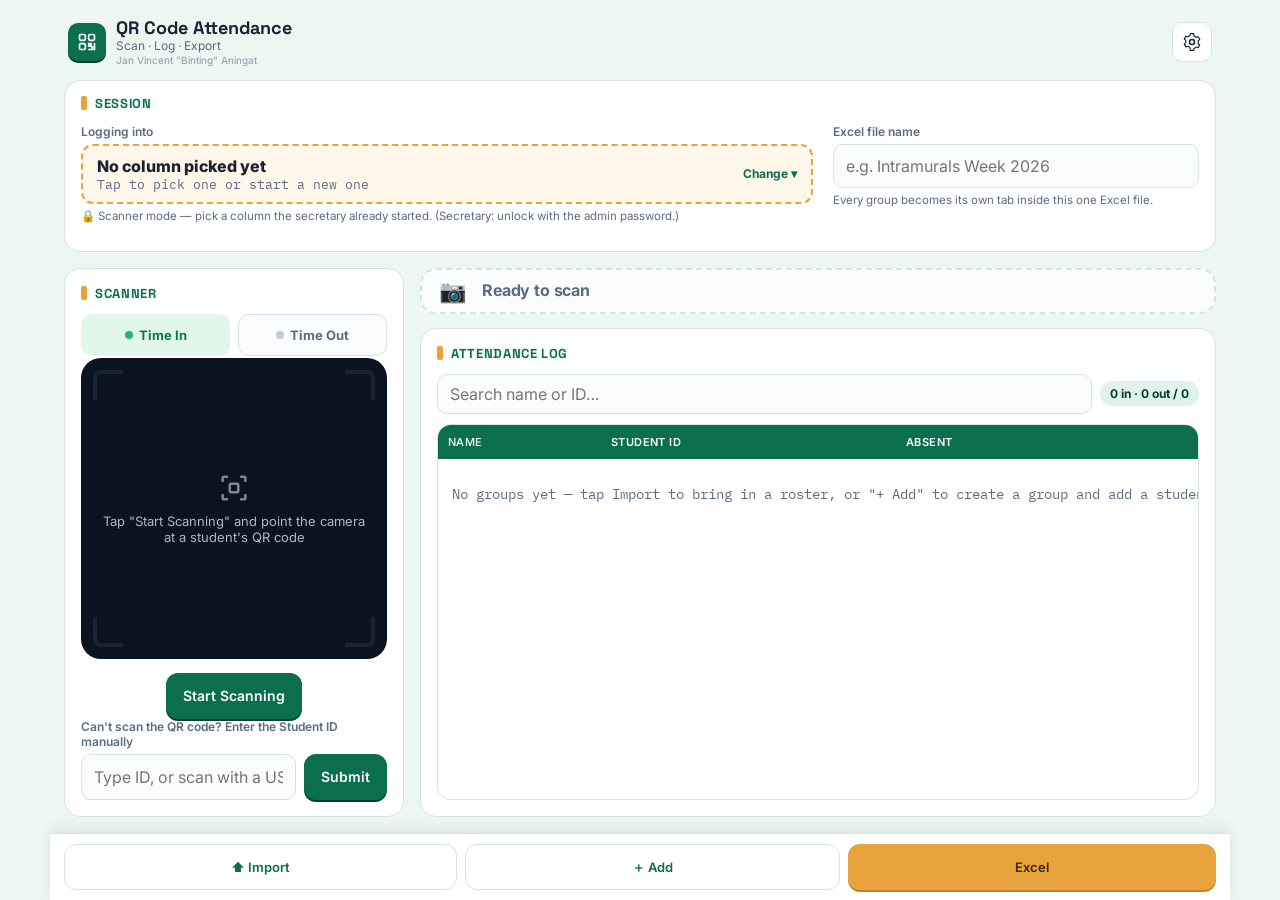
<file: index.html>
<!DOCTYPE html>
<html lang="en">
<head>
<meta charset="UTF-8">
<meta name="viewport" content="width=device-width, initial-scale=1, maximum-scale=1, viewport-fit=cover">
<meta name="theme-color" content="#0B6E4F">
<meta name="apple-mobile-web-app-capable" content="yes">
<meta name="apple-mobile-web-app-status-bar-style" content="black-translucent">
<title>QR Code Attendance</title>

<link rel="preconnect" href="https://fonts.googleapis.com">
<link rel="preconnect" href="https://fonts.gstatic.com" crossorigin>
<link href="https://fonts.googleapis.com/css2?family=Space+Grotesk:wght@500;700&family=Inter:wght@400;500;600;700&family=IBM+Plex+Mono:wght@400;500;600&display=swap" rel="stylesheet">

<style>
:root{
  --ink:#1A2332;
  --muted:#5B6B82;
  --bg:#EEF6F2;
  --surface:#FFFFFF;
  --border:#D5E5DC;
  --primary:#0B6E4F;
  --primary-dark:#063D2B;
  --primary-tint:#DFF3EA;
  --accent:#E8A33D;
  --accent-dark:#C5841F;
  --success:#22B573;
  --success-bg:#E1F7EC;
  --success-ink:#0E7A4C;
  --warn:#B8841A;
  --warn-bg:#FCF1DA;
  --danger:#C5413B;
  --danger-bg:#FBE7E5;
  --font-display:'Space Grotesk',sans-serif;
  --font-body:'Inter',sans-serif;
  --font-mono:'IBM Plex Mono',monospace;
  --radius:16px;
}
*{box-sizing:border-box;}
html,body{margin:0;padding:0;}
body{
  background:var(--bg);
  color:var(--ink);
  font-family:var(--font-body);
  -webkit-font-smoothing:antialiased;
  padding-bottom:96px;
}
input,select,button,textarea{font-family:inherit;font-size:16px;}
.app{max-width:720px;margin:0 auto;padding:0 14px 24px;}
.app-body{display:contents;} /* on mobile: no-op, cards stack exactly as before */
.session-row{display:contents;}
.lower-grid{display:contents;}
.col-left,.col-right{display:contents;}

@media(min-width:960px){
  html, body{height:100%;}
  body{display:flex;flex-direction:column;overflow:hidden;}
  .app{
    max-width:1180px;
    height:calc(100vh - var(--action-bar-height, 72px));
    flex:0 0 auto;
    display:flex;flex-direction:column;
    padding-bottom:16px;
    overflow:hidden;
  }
  header.topbar{flex-shrink:0;padding-top:12px;padding-bottom:8px;}
  #libError{flex-shrink:0;}

  .app-body{
    display:flex;
    flex-direction:column;
    gap:16px;
    flex:1 1 auto;
    min-height:0;
  }

  /* Session: one horizontal row on top, fields laid out side by side */
  .session-row{flex-shrink:0;}
  .session-row .card{margin-bottom:0;padding:14px 16px;}
  .session-fields{display:flex;gap:20px;align-items:flex-start;}
  .session-fields .field{flex:1;margin-bottom:0;}

  /* Scanner (left) + Attendance Log (right) below it -- the log gets the
     larger share on purpose, so the camera preview never has to shrink to
     make room for it. */
  .lower-grid{
    display:grid;
    grid-template-columns:clamp(340px,26%,440px) minmax(0,1fr);
    gap:16px;
    flex:1 1 auto;
    min-height:0;
    min-width:0;
  }
  .col-left{display:flex;flex-direction:column;overflow-y:auto;min-height:0;}
  .col-right{display:flex;flex-direction:column;min-height:0;min-width:0;}
  .col-left .card{margin-bottom:0;flex-shrink:0;padding:16px;height:100%;box-sizing:border-box;display:flex;flex-direction:column;}
  .col-right .card{flex:1 1 auto;min-height:0;min-width:0;max-width:100%;display:flex;flex-direction:column;margin-bottom:0;}
  .col-right .card > *{flex-shrink:0;}
  .col-right .card > .table-wrap{flex:1 1 auto;min-height:0;min-width:0;max-width:100%;max-height:none;overflow:auto;}

  /* Scanner card content centers nicely in the taller column it now has to itself */
  .col-left .viewfinder{max-width:360px;}
  .col-right .scan-panel{flex-shrink:0;}
}

/* Extra breathing room on large monitors (e.g. 1920x1080 at 100% scale) --
   goes straight to the attendance log column since the left column is fixed width. */
@media(min-width:1440px){
  .app{max-width:1600px;}
}

/* ---------- Header ---------- */
header.topbar{
  display:flex;align-items:center;justify-content:space-between;
  padding:18px 4px 14px;
}
.brand{display:flex;align-items:center;gap:10px;}
.brand-mark{
  width:38px;height:38px;border-radius:10px;background:var(--primary);
  display:flex;align-items:center;justify-content:center;flex-shrink:0;
  box-shadow:0 2px 0 var(--primary-dark);
}
.brand-mark svg{width:20px;height:20px;}
.brand h1{font-family:var(--font-display);font-size:18px;margin:0;line-height:1.1;}
.brand p{margin:0;font-size:12px;color:var(--muted);}
.brand p.watermark{font-size:10px;color:var(--muted);opacity:.65;margin-top:1px;}
.group-tabs{display:flex;gap:6px;overflow-x:auto;padding-bottom:2px;margin-bottom:12px;-webkit-overflow-scrolling:touch;}
.group-tabs.hidden{display:none;}
.group-tab{
  flex-shrink:0;display:flex;align-items:center;gap:7px;
  padding:8px 10px 8px 14px;border-radius:999px;border:1.5px solid var(--border);
  background:#FBFCFE;color:var(--muted);font-weight:700;font-size:12.5px;cursor:pointer;white-space:nowrap;
}
.group-tab.active{background:var(--primary);border-color:transparent;color:#fff;}
.group-tab-x{
  width:18px;height:18px;border-radius:50%;display:flex;align-items:center;justify-content:center;
  font-size:14px;line-height:1;color:inherit;opacity:.65;flex-shrink:0;
}
.group-tab.active .group-tab-x{opacity:.85;}
.group-tab:active{transform:scale(0.97);}
.field select{
  width:100%;padding:11px 12px;border:1px solid var(--border);border-radius:10px;
  background:#FBFCFE;color:var(--ink);font-size:14px;
}
.usb-scan-field input{border-style:dashed;}
.usb-scan-field input:focus{border-style:solid;}
.manual-entry-row{display:flex;gap:8px;}
.manual-entry-row input{flex:1;min-width:0;}
.manual-entry-row .btn{flex-shrink:0;padding:0 16px;}
.group-chips{display:flex;flex-wrap:wrap;gap:6px;margin-top:6px;}
.group-chips.hidden{display:none;}
.group-chip{
  padding:5px 11px;border-radius:999px;border:1.5px solid var(--border);background:#FBFCFE;
  color:var(--primary);font-size:12px;font-weight:600;cursor:pointer;
}
.group-chip:active{transform:scale(0.96);}
.icon-btn{
  width:40px;height:40px;border-radius:10px;border:1px solid var(--border);
  background:var(--surface);display:flex;align-items:center;justify-content:center;
  cursor:pointer;color:var(--ink);
}
.icon-btn:active{transform:scale(0.96);}

/* ---------- Cards ---------- */
.card{
  background:var(--surface);
  border:1px solid var(--border);
  border-radius:var(--radius);
  padding:16px;
  margin-bottom:14px;
}
.card-title{
  display:flex;align-items:center;gap:8px;
  font-family:var(--font-display);font-size:13px;font-weight:700;
  text-transform:uppercase;letter-spacing:.05em;color:var(--primary);
  margin:0 0 12px;
}
.card-title .tick{width:6px;height:14px;background:var(--accent);border-radius:2px;display:inline-block;}

.field{margin-bottom:10px;}
.field:last-child{margin-bottom:0;}
.field label{display:block;font-size:12px;font-weight:600;color:var(--muted);margin-bottom:5px;}
.field input[type=text],.field input[type=date],.field input[type=time],.field input[type=password]{
  width:100%;padding:11px 12px;border:1px solid var(--border);border-radius:10px;
  background:#FBFCFE;color:var(--ink);
}
.field input:focus,.field select:focus{outline:2px solid var(--primary);outline-offset:1px;}
.row2{display:grid;grid-template-columns:1fr 1fr;gap:10px;}

/* ---------- Buttons ---------- */
.btn{
  display:inline-flex;align-items:center;justify-content:center;gap:7px;
  min-height:46px;padding:0 16px;border-radius:12px;border:1px solid transparent;
  font-weight:600;font-size:14px;cursor:pointer;line-height:1;
}
.btn:active{transform:scale(0.97);}
.btn-block{width:100%;}
.btn-primary{background:var(--primary);color:#fff;box-shadow:0 2px 0 var(--primary-dark);}
.btn-accent{background:var(--accent);color:#3A2700;box-shadow:0 2px 0 var(--accent-dark);}
.btn-ghost{background:var(--surface);color:var(--primary);border-color:var(--border);}
.btn-danger{background:var(--danger-bg);color:var(--danger);border-color:#F0C5C2;}
.btn-sm{min-height:34px;padding:0 10px;font-size:12px;border-radius:9px;}
.btn:disabled{opacity:.45;cursor:not-allowed;}
.btn-row{display:flex;gap:8px;flex-wrap:wrap;}

/* ---------- Scanner ---------- */
.viewfinder{
  position:relative;width:100%;max-width:340px;aspect-ratio:1/1;margin:0 auto;
  background:#0B1320;border-radius:20px;overflow:hidden;
}
#qr-reader{width:100%;height:100%;}
#qr-reader video{width:100%!important;height:100%!important;object-fit:cover;}
.vf-placeholder{
  position:absolute;inset:0;display:flex;flex-direction:column;gap:8px;
  align-items:center;justify-content:center;color:#A9B7CC;text-align:center;padding:20px;
  font-size:13px;
}
.vf-placeholder svg{width:34px;height:34px;opacity:.7;}
.bracket{position:absolute;width:30px;height:30px;border-color:var(--accent);pointer-events:none;z-index:2;}
.bracket.tl{top:12px;left:12px;border-top:4px solid;border-left:4px solid;border-top-left-radius:8px;}
.bracket.tr{top:12px;right:12px;border-top:4px solid;border-right:4px solid;border-top-right-radius:8px;}
.bracket.bl{bottom:12px;left:12px;border-bottom:4px solid;border-left:4px solid;border-bottom-left-radius:8px;}
.bracket.br{bottom:12px;right:12px;border-bottom:4px solid;border-right:4px solid;border-bottom-right-radius:8px;}
.scanline{
  position:absolute;left:10%;right:10%;height:2px;top:12px;z-index:2;
  background:linear-gradient(90deg,transparent,var(--accent),transparent);
  box-shadow:0 0 10px 1px var(--accent);opacity:0;
}
.viewfinder.is-scanning .scanline{opacity:1;animation:sweep 2.4s ease-in-out infinite;}
@keyframes sweep{0%{top:12px;}50%{top:calc(100% - 14px);}100%{top:12px;}}

.period-toggle{display:flex;gap:8px;margin-bottom:6px;}
.period-btn{
  flex:1;min-height:38px;border-radius:11px;border:1.5px solid var(--border);
  background:#FBFCFE;color:var(--muted);font-weight:700;font-size:13px;cursor:pointer;
}
.period-btn.active{border-color:transparent;background:var(--primary);color:#fff;}
.period-btn:active{transform:scale(0.97);}
.session-pick-field{flex:2 !important;}
.session-pick-btn{
  display:flex;align-items:center;justify-content:space-between;gap:12px;width:100%;
  text-align:left;padding:10px 14px;border-radius:12px;cursor:pointer;
  border:2px solid var(--primary);background:var(--primary-tint);color:var(--ink);font-family:inherit;
}
.session-pick-btn.empty{border-style:dashed;border-color:var(--accent);background:#FFF8EA;}
.spb-text{display:flex;flex-direction:column;min-width:0;}
.spb-event{font-weight:800;font-size:16px;overflow:hidden;text-overflow:ellipsis;white-space:nowrap;}
.spb-label{font-size:12.5px;color:var(--muted);font-family:var(--font-mono);}
.spb-change{font-size:12px;font-weight:700;color:var(--primary);flex-shrink:0;}
.session-list{max-height:min(46vh,340px);overflow-y:auto;display:flex;flex-direction:column;gap:8px;margin-bottom:10px;}
.session-item{display:flex;flex-direction:column;gap:4px;text-align:left;width:100%;padding:10px 12px;border:1px solid var(--border);border-radius:12px;background:#FBFCFE;cursor:pointer;font-family:inherit;}
.session-item:hover{border-color:var(--primary);}
.session-item.current{border:2px solid var(--primary);background:var(--primary-tint);}
.session-item .si-event{font-weight:700;font-size:14px;color:var(--ink);}
.session-item .si-label{font-size:12px;color:var(--muted);font-family:var(--font-mono);}
.si-tags{display:flex;gap:6px;flex-wrap:wrap;margin-top:2px;}
.si-tag{font-size:10.5px;font-weight:700;padding:2px 8px;border-radius:999px;background:#EEF2F6;color:var(--muted);}
.si-tag.today{background:var(--accent);color:#3D2A05;}
.si-tag.on{background:var(--primary);color:#fff;}
.si-tag.off{background:transparent;border:1px dashed var(--border);}
.si-tag.use{background:var(--ink);color:#fff;}
.session-item-wrap{display:flex;gap:8px;align-items:stretch;}
.session-item-wrap .session-item{flex:1;min-width:0;}
.session-del{flex:0 0 auto;width:46px;border:1px solid #F0C9C6;background:#FDF1F0;color:#C5413B;border-radius:12px;font-size:18px;cursor:pointer;font-family:inherit;}
.session-del:active{transform:scale(.96);}
.session-or{text-align:center;font-size:12px;color:var(--muted);margin:2px 0 8px;}
.scan-mode-toggle{display:flex;gap:8px;margin-bottom:2px;}
.mode-btn{
  flex:1;display:flex;align-items:center;justify-content:center;gap:6px;
  min-height:42px;border-radius:11px;border:1.5px solid var(--border);background:#FBFCFE;
  color:var(--muted);font-weight:700;font-size:13px;cursor:pointer;
}
.mode-btn .dot{width:8px;height:8px;border-radius:50%;background:#C2CCDA;flex-shrink:0;}
.mode-btn.active{border-color:transparent;}
.mode-btn.active.mode-in{background:var(--success-bg);color:var(--success-ink);}
.mode-btn.active.mode-in .dot{background:var(--success);}
.mode-btn.active.mode-out{background:var(--danger-bg);color:var(--danger);}
.mode-btn.active.mode-out .dot{background:var(--danger);}
.mode-btn:active{transform:scale(0.97);}
.scanner-controls{display:flex;gap:8px;justify-content:center;margin-top:14px;flex-wrap:wrap;}
.camera-select{margin-top:10px;}
.camera-select select{
  width:100%;padding:10px;border-radius:10px;border:1px solid var(--border);background:#FBFCFE;
}

/* ---------- big scan result panel ---------- */
.scan-panel{
  display:flex;align-items:center;gap:16px;margin-bottom:14px;padding:14px 18px;
  border-radius:16px;border:2px dashed var(--border);background:#FBFCFE;
  transition:background .15s ease,border-color .15s ease;
}
.scan-panel .sp-icon{font-size:38px;line-height:1;width:48px;text-align:center;flex-shrink:0;}
.scan-panel .sp-main{flex:1 1 auto;min-width:0;}
.scan-panel .sp-name{
  margin:0;font-weight:800;font-size:clamp(22px,2.6vw,40px);line-height:1.12;letter-spacing:-.01em;
  overflow-wrap:anywhere;display:-webkit-box;-webkit-line-clamp:2;-webkit-box-orient:vertical;overflow:hidden;
}
.scan-panel .sp-meta{margin:4px 0 0;font-size:14px;color:var(--muted);font-family:var(--font-mono);word-break:break-word;}
.scan-panel .sp-meta:empty{display:none;}
.scan-panel .sp-side{display:flex;flex-direction:column;align-items:flex-end;gap:6px;flex-shrink:0;}
.sp-chip{
  display:inline-block;padding:6px 14px;border-radius:999px;font-weight:800;white-space:nowrap;
  font-size:clamp(13px,1.2vw,17px);background:#fff;border:1px solid var(--border);color:var(--ink);
}
.sp-chip.in{background:var(--primary);border-color:var(--primary);color:#fff;}
.sp-chip.out{background:var(--danger);border-color:var(--danger);color:#fff;}
.sp-chip.dup{background:var(--accent);border-color:var(--accent);color:#3D2A05;}
.sp-chip.bad{background:var(--danger);border-color:var(--danger);color:#fff;}
.sp-chip.sp-absent{background:transparent;border:none;padding:0;font-size:14px;font-weight:700;color:var(--muted);}
.sp-chip.sp-absent.has-absences{color:var(--danger);}
.scan-panel.success{border-style:solid;border-color:var(--success);background:var(--success-bg);}
.scan-panel.success .sp-name{color:var(--success-ink);}
.scan-panel.duplicate{border-style:solid;border-color:var(--accent);background:var(--warn-bg);}
.scan-panel.duplicate .sp-name{color:var(--warn);}
.scan-panel.unknown{border-style:solid;border-color:var(--danger);background:var(--danger-bg);}
.scan-panel.unknown .sp-name{color:var(--danger);}
/* Nothing scanned yet: shrink to a slim bar so the log keeps its height */
.scan-panel:not(.success):not(.duplicate):not(.unknown){padding:10px 16px;}
.scan-panel:not(.success):not(.duplicate):not(.unknown) .sp-icon{font-size:22px;width:28px;}
.scan-panel:not(.success):not(.duplicate):not(.unknown) .sp-name{font-size:16px;font-weight:700;color:var(--muted);}
@media(max-width:560px){
  .scan-panel{flex-wrap:wrap;}
  .scan-panel .sp-side{flex-direction:row;align-items:center;width:100%;justify-content:space-between;}
}

/* ---------- Table ---------- */
.summary-line{display:flex;justify-content:space-between;align-items:center;margin-bottom:10px;gap:8px;flex-wrap:wrap;}
.summary-line .count-chip{
  background:var(--primary-tint);color:var(--primary-dark);font-weight:700;font-size:12px;
  padding:5px 10px;border-radius:999px;white-space:nowrap;
}
.search-input{
  flex:1;min-width:140px;padding:9px 12px;border:1px solid var(--border);border-radius:10px;background:#FBFCFE;
}
.table-wrap{overflow-x:auto;-webkit-overflow-scrolling:touch;border:1px solid var(--border);border-radius:14px;max-height:420px;overflow-y:auto;}
table{border-collapse:collapse;width:100%;font-family:var(--font-mono);font-size:12.5px;}
thead th{
  position:sticky;top:0;background:var(--primary);color:#fff;font-family:var(--font-body);
  font-weight:600;font-size:11px;text-transform:uppercase;letter-spacing:.04em;
  padding:10px 10px;white-space:nowrap;z-index:1;
}
th.col-name,td.col-name{
  position:sticky;left:0;z-index:2;background:var(--surface);
  width:var(--name-col-width,160px);min-width:var(--name-col-width,160px);max-width:var(--name-col-width,160px);
  text-align:left;font-family:var(--font-body);font-weight:500;
  overflow:hidden;text-overflow:ellipsis;white-space:nowrap;
}
th.col-id,td.col-id{
  position:sticky;left:var(--name-col-width,160px);z-index:2;background:var(--surface);
  width:var(--id-col-width,96px);min-width:var(--id-col-width,96px);max-width:var(--id-col-width,96px);
  overflow:hidden;text-overflow:ellipsis;white-space:nowrap;
}
thead th.col-name,thead th.col-id{background:var(--primary);color:#fff;z-index:3;}
td{padding:8px 10px;border-bottom:1px solid var(--border);white-space:nowrap;text-align:center;}
tbody tr:last-child td{border-bottom:none;}
td.present{background:var(--success-bg);color:var(--success-ink);font-weight:600;}
td.present.out-cell{background:var(--danger-bg);color:var(--danger);}
td.empty-cell{color:#C2CCDA;}
.cross-group-results{
  border:1px solid var(--border);border-radius:10px;background:#FBFCFE;
  padding:8px 10px;margin-bottom:10px;max-height:160px;overflow-y:auto;
}
.cross-group-results.hidden{display:none;}
.cross-group-label{margin:0 0 6px;font-size:11px;font-weight:700;color:var(--muted);text-transform:uppercase;letter-spacing:.03em;}
.cross-group-row{
  display:flex;align-items:center;gap:10px;width:100%;
  border:none;background:none;text-align:left;padding:6px 4px;border-radius:8px;cursor:pointer;
}
.cross-group-row:hover,.cross-group-row:active{background:var(--primary-tint);}
.cross-group-row .cgr-name{flex:1;font-size:13px;color:var(--ink);font-weight:500;overflow:hidden;text-overflow:ellipsis;white-space:nowrap;}
.cross-group-row .cgr-id{font-size:11.5px;color:var(--muted);font-family:var(--font-mono);flex-shrink:0;}
.cross-group-row .cgr-group{
  flex-shrink:0;font-size:11px;font-weight:700;color:var(--primary);
  background:var(--primary-tint);padding:2px 8px;border-radius:999px;
}
th.col-absent,td.col-absent{text-align:center;min-width:64px;white-space:nowrap;}
td.col-absent{font-weight:700;color:var(--muted);}
td.col-absent.has-absences{background:var(--danger-bg);color:var(--danger);}
td.editable-cell{cursor:pointer;}
td.editable-cell:hover{filter:brightness(0.93);}
td.editable-cell:active{filter:brightness(0.85);}
.col-actions{white-space:nowrap;}
.row-icon-btn{border:none;background:none;cursor:pointer;font-size:14px;padding:2px 4px;border-radius:6px;}
.row-icon-btn:active{background:var(--bg);}
.date-th-wrap{display:flex;align-items:center;justify-content:center;gap:5px;}
thead tr.subhead th{
  font-size:9.5px;background:var(--primary-dark);padding:5px 6px;
}
th.sub-in,th.sub-out{min-width:64px;}
td.col-in,td.col-out{min-width:64px;}
.date-th-x{cursor:pointer;opacity:.7;font-weight:700;}
.sub-th-x{cursor:pointer;opacity:.6;font-weight:700;margin-left:5px;padding:0 3px;}
.sub-th-x:hover{opacity:1;}
.empty-state{padding:26px 14px;text-align:center;color:var(--muted);font-size:13.5px;}

/* ---------- Bottom action bar ---------- */
.action-bar{
  position:fixed;left:0;right:0;bottom:0;background:var(--surface);
  border-top:1px solid var(--border);padding:10px 14px calc(10px + env(safe-area-inset-bottom));
  display:flex;gap:8px;justify-content:center;flex-wrap:wrap;z-index:50;
  box-shadow:0 -4px 14px rgba(20,30,50,.06);
}
.action-bar .btn{flex:1 1 auto;min-width:0;font-size:13px;padding:0 10px;}
@media(min-width:960px){
  .action-bar{
    position:fixed;left:50%;right:auto;bottom:0;transform:translateX(-50%);
    max-width:1180px;width:100%;
    box-shadow:0 -4px 14px rgba(20,30,50,.08);
    z-index:100;flex-shrink:0;
  }
}
@media(min-width:1440px){
  .action-bar{max-width:1600px;}
}

/* ---------- Settings drawer ---------- */
.drawer-backdrop{position:fixed;inset:0;background:rgba(15,20,30,.45);z-index:90;display:none;}
.drawer-backdrop.open{display:block;}
.drawer{
  position:fixed;right:0;top:0;bottom:0;width:min(360px,90vw);background:var(--surface);
  z-index:91;padding:20px;overflow-y:auto;transform:translateX(100%);transition:transform .2s ease;
}
.drawer.open{transform:translateX(0);}
.drawer h2{font-family:var(--font-display);font-size:16px;margin:0 0 4px;}
.drawer .sub{font-size:12px;color:var(--muted);margin:0 0 16px;}
.help-text{font-size:11.5px;color:var(--muted);margin-top:4px;line-height:1.5;}
.sheets-guide{
  margin-top:8px;border:1px solid var(--border);border-radius:10px;
  background:#FBFCFE;padding:2px 12px;
}
.sheets-guide summary{
  cursor:pointer;padding:8px 0;font-size:12.5px;font-weight:700;color:var(--primary);
  list-style:none;
}
.sheets-guide summary::-webkit-details-marker{display:none;}
.sheets-guide summary::before{content:'▸ ';display:inline-block;transition:transform .15s ease;}
.sheets-guide[open] summary::before{transform:rotate(90deg);}
.sheets-guide ol{margin:0 0 8px;padding-left:18px;font-size:12px;color:var(--ink);line-height:1.6;}
.sheets-guide ol li{margin-bottom:4px;}
.sheets-guide code{
  background:var(--primary-tint);color:var(--primary-dark);padding:1px 5px;
  border-radius:4px;font-family:var(--font-mono);font-size:11px;
}
.sheets-guide .help-text{margin-top:0;padding-bottom:10px;}
.code-block-wrap{position:relative;margin:6px 0 10px;}
.code-block{
  max-height:220px;overflow:auto;margin:0;padding:34px 10px 10px;
  background:#0F1B2A;border-radius:8px;
  font-family:var(--font-mono);font-size:10.5px;line-height:1.5;color:#D6E4E0;
  white-space:pre;-webkit-overflow-scrolling:touch;
}
.copy-code-btn{
  position:absolute;top:6px;right:6px;min-height:24px;height:24px;
  padding:0 10px;font-size:11px;z-index:1;
}
.copy-code-btn.copied{background:var(--success);color:#fff;}
.divider{height:1px;background:var(--border);margin:18px 0;}

/* ---------- Modal ---------- */
.modal-backdrop{position:fixed;inset:0;background:rgba(15,20,30,.5);z-index:99;display:none;align-items:flex-end;justify-content:center;}
.modal-backdrop.open{display:flex;}
.modal{background:var(--surface);width:100%;max-width:420px;border-radius:18px 18px 0 0;padding:20px;}
@media(min-width:600px){.modal-backdrop{align-items:center;}.modal{border-radius:18px;}}
.modal h3{font-family:var(--font-display);margin:0 0 4px;font-size:16px;}
.modal .sub{font-size:12px;color:var(--muted);margin:0 0 14px;}
.checkbox-row{display:flex;align-items:center;gap:8px;margin:12px 0 16px;font-size:13px;}
.checkbox-row input{width:18px;height:18px;}

/* misc */
.hidden{display:none!important;}
.toast{
  position:fixed;left:50%;bottom:100px;transform:translateX(-50%);
  background:var(--ink);color:#fff;padding:10px 16px;border-radius:999px;font-size:13px;
  z-index:120;opacity:0;pointer-events:none;transition:opacity .2s ease;
}
.toast.show{opacity:1;}
.lib-error{background:var(--danger-bg);color:var(--danger);border:1px solid #F0C5C2;border-radius:12px;padding:12px;font-size:13px;margin-bottom:14px;}
</style>
</head>
<body>

<div class="app">

  <header class="topbar">
    <div class="brand">
      <div class="brand-mark">
        <svg viewBox="0 0 24 24" fill="none" xmlns="http://www.w3.org/2000/svg">
          <rect x="3" y="3" width="7" height="7" rx="1.5" stroke="white" stroke-width="2"/>
          <rect x="14" y="3" width="7" height="7" rx="1.5" stroke="white" stroke-width="2"/>
          <rect x="3" y="14" width="7" height="7" rx="1.5" stroke="white" stroke-width="2"/>
          <path d="M14 14h3v3h-3zM18 18h3v3h-3zM14 21h3M21 14v3" stroke="white" stroke-width="2" stroke-linecap="round"/>
        </svg>
      </div>
      <div>
        <h1 id="appTitle">QR Code Attendance</h1>
        <p>Scan &middot; Log &middot; Export</p>
        <p class="watermark">Jan Vincent "Binting" Aningat</p>
      </div>
    </div>
    <button class="icon-btn" id="settingsBtn" title="Settings" aria-label="Settings">
      <svg width="20" height="20" viewBox="0 0 24 24" fill="none" xmlns="http://www.w3.org/2000/svg"><path d="M12 15a3 3 0 100-6 3 3 0 000 6z" stroke="#1A2332" stroke-width="1.8"/><path d="M19.4 13.5a7.97 7.97 0 000-3l1.9-1.5-2-3.4-2.2.9a8 8 0 00-2.6-1.5L14 2h-4l-.5 2.4a8 8 0 00-2.6 1.5l-2.2-.9-2 3.4L4.6 10a7.97 7.97 0 000 3l-1.9 1.5 2 3.4 2.2-.9a8 8 0 002.6 1.5L10 22h4l.5-2.4a8 8 0 002.6-1.5l2.2.9 2-3.4-1.9-1.5z" stroke="#1A2332" stroke-width="1.4" stroke-linejoin="round"/></svg>
    </button>
  </header>

  <div id="libError" class="lib-error hidden"></div>

  <!-- (Group switcher now lives as tabs directly above the Attendance Log table) -->

  <div class="app-body">
    <div class="session-row">
      <!-- Session setup -->
      <section class="card">
        <p class="card-title"><span class="tick"></span>Session</p>
        <div class="session-fields">
          <div class="field session-pick-field">
            <label for="sessionPickBtn">Logging into</label>
            <button type="button" class="session-pick-btn empty" id="sessionPickBtn">
              <span class="spb-text">
                <span class="spb-event" id="sessionPickEvent">No column picked yet</span>
                <span class="spb-label" id="sessionPickLabel">Tap to pick one or start a new one</span>
              </span>
              <span class="spb-change">Change ▾</span>
            </button>
            <p class="help-text" id="sessionRoleText"></p>
          </div>
          <div class="field">
            <label for="fileNameInput">Excel file name</label>
            <input type="text" id="fileNameInput" placeholder="e.g. Intramurals Week 2026">
            <p class="help-text">Every group becomes its own tab inside this one Excel file.</p>
          </div>
        </div>
      </section>
    </div>

    <div class="lower-grid">
      <div class="col-left">
        <!-- Scanner -->
        <section class="card">
        <p class="card-title"><span class="tick"></span>Scanner</p>
        <p class="help-text hidden" id="lockedGroupIndicator" style="font-weight:700;color:var(--primary);"></p>
        <div class="scan-mode-toggle" role="group" aria-label="Scan mode">
          <button type="button" class="mode-btn mode-in active" id="modeInBtn" data-mode="in"><span class="dot"></span>Time In</button>
          <button type="button" class="mode-btn mode-out" id="modeOutBtn" data-mode="out"><span class="dot"></span>Time Out</button>
        </div>
        <div class="viewfinder" id="viewfinder">
          <div id="qr-reader"></div>
          <div class="vf-placeholder" id="vfPlaceholder">
            <svg viewBox="0 0 24 24" fill="none" xmlns="http://www.w3.org/2000/svg"><path d="M4 7V5a1 1 0 011-1h2M20 7V5a1 1 0 00-1-1h-2M4 17v2a1 1 0 001 1h2M20 17v2a1 1 0 01-1 1h-2" stroke="#A9B7CC" stroke-width="1.8" stroke-linecap="round"/><rect x="9" y="9" width="6" height="6" rx="1" stroke="#A9B7CC" stroke-width="1.8"/></svg>
            <span>Tap "Start Scanning" and point the camera at a student's QR code</span>
          </div>
          <div class="bracket tl"></div><div class="bracket tr"></div>
          <div class="bracket bl"></div><div class="bracket br"></div>
          <div class="scanline"></div>
        </div>

        <div class="scanner-controls">
          <button class="btn btn-primary" id="startBtn">Start Scanning</button>
          <button class="btn btn-ghost hidden" id="stopBtn">Stop</button>
          <button class="btn btn-ghost hidden" id="switchCamBtn">Switch Camera</button>
        </div>
        <div class="camera-select hidden" id="cameraSelectWrap">
          <select id="cameraSelect"></select>
        </div>

        <div class="field usb-scan-field">
          <label for="usbScanInput">Can't scan the QR code? Enter the Student ID manually</label>
          <div class="manual-entry-row">
            <input type="text" id="usbScanInput" placeholder="Type ID, or scan with a USB scanner…" autocomplete="off">
            <button type="button" class="btn btn-primary" id="manualSubmitBtn">Submit</button>
          </div>
        </div>
        </section>
      </div>

      <div class="col-right">
        <!-- Big scan result: the name of whoever just scanned -->
        <div class="scan-panel" id="resultBanner" aria-live="polite">
          <div class="sp-icon" id="rbIcon">📷</div>
          <div class="sp-main">
            <p class="sp-name" id="rbTitle">Ready to scan</p>
            <p class="sp-meta" id="rbSub"></p>
          </div>
          <div class="sp-side">
            <span class="sp-chip hidden" id="rbStatus"></span>
            <span class="sp-chip sp-absent hidden" id="rbAbsent"></span>
          </div>
        </div>

        <!-- Roster / Log -->
        <section class="card">
          <p class="card-title"><span class="tick"></span>Attendance Log</p>
          <div class="group-tabs hidden" id="groupTabs"></div>
          <div class="summary-line">
            <input type="text" class="search-input" id="searchInput" placeholder="Search name or ID&hellip;">
            <span class="count-chip" id="countChip">0 / 0 present</span>
          </div>
          <div class="cross-group-results hidden" id="crossGroupResults"></div>
          <div class="table-wrap">
            <table id="rosterTable">
              <thead>
                <tr id="tableHeadRow"></tr>
                <tr id="tableSubHeadRow" class="subhead"></tr>
              </thead>
              <tbody id="tableBody"></tbody>
            </table>
          </div>
        </section>
      </div>
    </div>
  </div>

</div>

<!-- Bottom action bar -->
<div class="action-bar">
  <input type="file" id="rosterFile" accept=".xlsx,.xls,.csv" hidden>
  <button class="btn btn-ghost" id="importBtn">⬆ Import</button>
  <button class="btn btn-ghost" id="addStudentBtn">＋ Add</button>
  <button class="btn btn-accent" id="exportXlsxBtn">Excel</button>
  <button class="btn btn-primary hidden" id="shareBtn">Share</button>
</div>

<!-- Settings drawer -->
<div class="drawer-backdrop" id="drawerBackdrop"></div>
<div class="drawer" id="drawer">
  <h2>Settings</h2>
  <p class="sub">App branding &amp; data controls</p>

  <div class="field">
    <label for="appNameInput">App name</label>
    <input type="text" id="appNameInput" placeholder="QR Code Attendance">
    <p class="help-text">Shown at the top of the app. To change the app's name and icon on your phone's home screen, that's a separate native-app step — see the setup guide.</p>
  </div>
  <div class="divider"></div>

  <div class="field">
    <label>Name &amp; Student ID column width</label>
    <div class="period-toggle" role="group" aria-label="Column width">
      <button type="button" class="period-btn" id="colWidthCompactBtn" data-width="compact">Compact</button>
      <button type="button" class="period-btn active" id="colWidthNormalBtn" data-width="normal">Normal</button>
      <button type="button" class="period-btn" id="colWidthWideBtn" data-width="wide">Wide</button>
    </div>
    <p class="help-text">Narrower leaves more room on screen for date columns; long names get truncated with "..." — hover (or tap) a cell to see the full text.</p>
  </div>
  <div class="divider"></div>

  <div class="field">
    <label for="sheetsUrlInput">Google Sheets sync (optional)</label>
    <input type="text" id="sheetsUrlInput" placeholder="https://script.google.com/macros/s/.../exec">
    <p class="help-text">Paste the Web App URL from your deployed Apps Script relay. This connects the app to a shared Google Sheet so multiple people scanning from different devices log into the same file, live.</p>
    <details class="sheets-guide">
      <summary>How do I get this URL?</summary>
      <ol>
        <li>Open the Google Sheet you want to use → <strong>Extensions → Apps Script</strong>.</li>
        <li>Delete anything already in the editor, then paste in the full relay script below.</li>
      </ol>
      <div class="code-block-wrap">
        <button type="button" class="btn btn-ghost copy-code-btn" id="copyAppsScriptBtn">Copy code</button>
        <pre class="code-block"><code id="appsScriptCode">/**
 * QR Code Attendance — Google Sheets relay
 * ==========================================
 * Deploy this INSIDE the Google Sheet you want to use as your shared
 * attendance file:
 *   1. Open the target Google Sheet.
 *   2. Extensions → Apps Script.
 *   3. Delete anything in the editor, paste this whole file in.
 *   4. Deploy → New deployment → gear icon → &quot;Web app&quot;.
 *        Execute as: Me
 *        Who has access: Anyone
 *   5. Deploy → copy the Web app URL → paste it into the app&#x27;s
 *      Settings → &quot;Google Sheets sync&quot; field.
 *
 * Sheet layout this expects (matches the app&#x27;s own Excel export exactly):
 *   Row 1: title cells (event name, one per date column)
 *   Row 2: headers — Name, Student ID, then &quot;&lt;date&gt; - Time In&quot; and/or
 *          &quot;&lt;date&gt; - Time Out&quot; columns
 *   Row 3+: one row per student
 *
 * A date only gets the ONE column for whichever mode (Time In or Time Out)
 * has actually been scanned — nothing is created ahead of time. If you
 * later also use the other mode for that same date, its column gets added
 * then, not before.
 *
 * Every tab always has the SAME set of date columns: the first scan of a
 * date/mode in ANY tab, by anyone, adds that column (with its event name) to
 * ALL tabs. Side-by-side columns with the same event name share ONE merged
 * title cell. That keeps the number of events equal across groups, so absence
 * counts are comparable. Deleting a date column removes it from every tab.
 *
 * Each worksheet TAB in the spreadsheet is treated as one &quot;group&quot; in the app.
 * Add a new tab in Sheets (with at least &quot;Name&quot;/&quot;Student ID&quot; in row 2, or
 * just leave it blank — the relay fills that in) and hit &quot;Refresh&quot; in the
 * app to pick it up. Deleting a group in the app does NOT delete the sheet
 * tab — it only stops tracking it on that device.
 *
 * ADMIN PASSWORD
 * The first time the relay runs it creates a hidden tab called &quot;_Settings&quot;.
 * Cell B1 holds the admin (secretary) password — it starts as uapsa26.
 * To change it: in Google Sheets open View → Hidden sheets → _Settings and
 * edit cell B1 (or use &quot;Change password&quot; in the app&#x27;s Settings). Tabs whose
 * name starts with &quot;_&quot; are never treated as groups. Keep reps as
 * view-only on the Sheet, because anyone who can edit it can read B1.
 *
 * WHAT NEEDS THE PASSWORD
 * Starting a column, deleting a column, deleting a student and changing the
 * password. A scan or a manual edit can NEVER create a column: if the column
 * no longer exists (the secretary deleted it) the write is refused, so old or
 * offline devices can&#x27;t bring deleted columns back.
 *
 * UPDATING THIS SCRIPT LATER: after pasting a new version, you must do
 * Deploy → Manage deployments → (pencil icon) → Version: New version →
 * Deploy. Saving alone does not change the live URL.
 */

function doGet(e) {
  var action = e.parameter.action;
  if (action === &#x27;snapshot&#x27;) {
    getSettingsSheet(); // makes sure the hidden _Settings tab (admin password) exists
    return respond(buildSnapshot());
  }
  return respond({ ok: false, error: &#x27;Unknown action: &#x27; + action });
}

function doPost(e) {
  var lock = LockService.getScriptLock();
  var gotLock = lock.tryLock(15000);
  if (!gotLock) {
    return respond({ ok: false, error: &#x27;Sheet is busy, try again in a moment.&#x27; });
  }
  try {
    var payload = JSON.parse(e.postData.contents);
    var action = payload.action;
    if (action === &#x27;verifyAdmin&#x27;) return respond(verifyAdminAction(payload));
    if (action === &#x27;changePassword&#x27;) return respond(changePasswordAction(payload));
    // Anything that creates or destroys structure needs the admin password.
    if (action === &#x27;deleteColumn&#x27; || action === &#x27;deleteStudent&#x27; || action === &#x27;ensureColumn&#x27;) {
      var denied = checkAdmin(payload);
      if (denied) return respond(denied);
    }
    if (action === &#x27;logAttendance&#x27;) return respond(logAttendance(payload));
    if (action === &#x27;deleteColumn&#x27;) return respond(deleteColumnAction(payload));
    if (action === &#x27;addStudent&#x27;) return respond(addStudentAction(payload));
    if (action === &#x27;clearCell&#x27;) return respond(clearCellAction(payload));
    if (action === &#x27;ensureColumn&#x27;) return respond(ensureColumnAction(payload));
    if (action === &#x27;syncColumns&#x27;) return respond(syncColumnsAction(payload));
    if (action === &#x27;setCell&#x27;) return respond(setCellAction(payload));
    if (action === &#x27;deleteStudent&#x27;) return respond(deleteStudentAction(payload));
    if (action === &#x27;moveStudent&#x27;) return respond(moveStudentAction(payload));
    return respond({ ok: false, error: &#x27;Unknown action: &#x27; + action });
  } catch (err) {
    return respond({ ok: false, error: String(err) });
  } finally {
    lock.releaseLock();
  }
}

function respond(obj) {
  return ContentService.createTextOutput(JSON.stringify(obj))
    .setMimeType(ContentService.MimeType.JSON);
}

function getSS() {
  return SpreadsheetApp.getActiveSpreadsheet();
}

/* ---------- Admin password + hidden settings tab ---------- */
var SETTINGS_TAB = &#x27;_Settings&#x27;;
var DEFAULT_ADMIN_PASSWORD = &#x27;uapsa26&#x27;;

// Tabs starting with &quot;_&quot; are internal (settings) — never groups, never given columns.
function isDataSheet(sheet) {
  return sheet.getName().charAt(0) !== &#x27;_&#x27;;
}
function dataSheets() {
  return getSS().getSheets().filter(isDataSheet);
}

function getSettingsSheet() {
  var ss = getSS();
  var sh = ss.getSheetByName(SETTINGS_TAB);
  if (!sh) {
    sh = ss.insertSheet(SETTINGS_TAB);
    sh.getRange(&#x27;A1&#x27;).setValue(&#x27;Admin password&#x27;).setFontWeight(&#x27;bold&#x27;);
    sh.getRange(&#x27;B1&#x27;).setNumberFormat(&#x27;@&#x27;).setValue(DEFAULT_ADMIN_PASSWORD);
    sh.getRange(&#x27;A3&#x27;).setValue(&#x27;Edit cell B1 to change the admin (secretary) password. Do not rename or delete this tab.&#x27;);
    sh.setColumnWidth(1, 160);
    sh.setColumnWidth(2, 240);
    try {
      var first = dataSheets()[0];
      if (first) ss.setActiveSheet(first);
      sh.hideSheet();
    } catch (err) { /* if it can&#x27;t be hidden it still works */ }
  }
  return sh;
}

function getAdminPassword() {
  var v = String(getSettingsSheet().getRange(&#x27;B1&#x27;).getDisplayValue()).trim();
  return v || DEFAULT_ADMIN_PASSWORD;
}

// Brute-force guard: 10 wrong passwords locks admin actions for ~10 minutes.
function adminLockedOut() {
  return Number(CacheService.getScriptCache().get(&#x27;adminFails&#x27;) || 0) &gt;= 10;
}

// Returns null when the password in `p.adminPassword` is right, else an error object to send back.
function checkAdmin(p) {
  if (adminLockedOut()) {
    return { ok: false, code: &#x27;locked-out&#x27;, error: &#x27;Too many wrong passwords. Try again in about 10 minutes.&#x27; };
  }
  var given = String(p.adminPassword === undefined || p.adminPassword === null ? &#x27;&#x27; : p.adminPassword).trim();
  if (!given) return { ok: false, code: &#x27;admin-required&#x27;, error: &#x27;The admin password is needed for this.&#x27; };
  if (given !== getAdminPassword()) {
    var cache = CacheService.getScriptCache();
    cache.put(&#x27;adminFails&#x27;, String(Number(cache.get(&#x27;adminFails&#x27;) || 0) + 1), 600);
    return { ok: false, code: &#x27;bad-password&#x27;, error: &#x27;That admin password is not right.&#x27; };
  }
  CacheService.getScriptCache().remove(&#x27;adminFails&#x27;);
  return null;
}

function verifyAdminAction(p) {
  return checkAdmin(p) || { ok: true };
}

function changePasswordAction(p) {
  var denied = checkAdmin(p);
  if (denied) return denied;
  var next = String(p.newPassword || &#x27;&#x27;).trim();
  if (next.length &lt; 6) return { ok: false, code: &#x27;weak-password&#x27;, error: &#x27;Use at least 6 characters.&#x27; };
  getSettingsSheet().getRange(&#x27;B1&#x27;).setNumberFormat(&#x27;@&#x27;).setValue(next);
  return { ok: true };
}

/* ---------- Colors (matches the app&#x27;s local Excel export exactly) ---------- */
var COLOR_PRIMARY      = &#x27;#0B6E4F&#x27;; // header row background, title text
var COLOR_PRIMARY_TINT = &#x27;#DFF3EA&#x27;; // title row background
var COLOR_WHITE         = &#x27;#FFFFFF&#x27;;
var COLOR_PRESENT_BG    = &#x27;#C6EFCE&#x27;; // Time In cell background
var COLOR_PRESENT_FG    = &#x27;#006100&#x27;; // Time In text
var COLOR_OUT_BG        = &#x27;#FBE7E5&#x27;; // Time Out cell background
var COLOR_OUT_FG        = &#x27;#C5413B&#x27;; // Time Out text

/* ---------- Time text helpers ----------
   Google Sheets likes to &quot;helpfully&quot; turn typed text such as 5:28 PM into a
   real Time value. The API then hands that cell back as a Date anchored to
   1899-12-30 (the odd &quot;1899-12-30T17:28:00.000Z&quot; text). To avoid that we
   (1) write times and IDs as plain text, and (2) always read cells back as
   their displayed text, turning anything that was already converted back
   into the app&#x27;s own &quot;h:mm AM/PM&quot; style. */
function normalizeTimeText(value) {
  var s = String(value === null || value === undefined ? &#x27;&#x27; : value).trim();
  if (!s) return &#x27;&#x27;;
  s = s.replace(/^\d{1,2}\/\d{1,2}\/1899\s+/, &#x27;&#x27;); // strip a leftover epoch date, if shown
  // &quot;5:28:00 PM&quot; (how Sheets shows a converted time) -&gt; &quot;5:28 PM&quot;
  var m12 = s.match(/^(\d{1,2}):(\d{2})(?::\d{2})?\s*([AaPp][Mm])$/);
  if (m12) return parseInt(m12[1], 10) + &#x27;:&#x27; + m12[2] + &#x27; &#x27; + m12[3].toUpperCase();
  // 24-hour display &quot;17:28:00&quot; / &quot;17:28&quot; -&gt; &quot;5:28 PM&quot;
  var m24 = s.match(/^(\d{1,2}):(\d{2})(?::\d{2})?$/);
  if (m24) {
    var h = parseInt(m24[1], 10);
    var ap = h &gt;= 12 ? &#x27;PM&#x27; : &#x27;AM&#x27;;
    var h12 = h % 12;
    if (h12 === 0) h12 = 12;
    return h12 + &#x27;:&#x27; + m24[2] + &#x27; &#x27; + ap;
  }
  return s;
}

/* ---------- Sheet layout helpers ---------- */

function ensureHeaderRows(sheet) {
  if (sheet.getLastRow() &lt; 2) {
    sheet.getRange(1, 1, 1, 2).setValues([[&#x27;&#x27;, &#x27;&#x27;]]).setBackground(COLOR_WHITE);
    sheet.getRange(2, 1, 1, 2).setValues([[&#x27;Name&#x27;, &#x27;Student ID&#x27;]])
      .setBackground(COLOR_PRIMARY)
      .setFontColor(COLOR_WHITE)
      .setFontWeight(&#x27;bold&#x27;)
      .setHorizontalAlignment(&#x27;center&#x27;)
      .setVerticalAlignment(&#x27;middle&#x27;);
    sheet.setColumnWidth(1, 210); // Name
    sheet.setColumnWidth(2, 100); // Student ID
    sheet.setFrozenRows(2);
    sheet.setFrozenColumns(2);
  }
}

function getHeaderRow(sheet) {
  var lastCol = Math.max(sheet.getLastColumn(), 2);
  return sheet.getRange(2, 1, 1, lastCol).getDisplayValues()[0];
}

function findDateColIndex(headerRow, sessionLabel, suffix) {
  var target = sessionLabel + &#x27; - &#x27; + suffix;
  for (var i = 0; i &lt; headerRow.length; i++) {
    if (headerRow[i] === target) return i + 1; // 1-indexed column
  }
  return -1;
}

// Returns the 1-indexed column for &quot;&lt;sessionLabel&gt; - Time In&quot; or
// &quot;&lt;sessionLabel&gt; - Time Out&quot; (whichever `mode` asks for), creating just
// that ONE column — plus its own title cell above it — if it doesn&#x27;t exist
// yet. The other mode&#x27;s column for this same date is only created later,
// if and when it&#x27;s actually used; nothing is set up ahead of time.
/* ---------- Event title banners ----------
   Side-by-side date columns that share the same event name get ONE merged
   title cell (e.g. &quot;Intramurals Day 1&quot; across AM + PM, Time In + Time Out).
   In Sheets only the first cell of a merged range holds the text, so every
   read of row 1 goes through readTitles(), which copies it across the
   merged cells. */
function normalizeTitle(t) {
  return String(t === null || t === undefined ? &#x27;&#x27; : t).trim().toLowerCase();
}

function readTitles(sheet, lastCol) {
  var range = sheet.getRange(1, 1, 1, lastCol);
  var titles = range.getDisplayValues()[0];
  range.getMergedRanges().forEach(function (m) {
    if (m.getRow() !== 1) return;
    var first = m.getColumn() - 1; // 0-indexed
    var text = titles[first];
    for (var i = 0; i &lt; m.getNumColumns(); i++) {
      if (first + i &lt; titles.length) titles[first + i] = text;
    }
  });
  return titles;
}

function styleTitleRange(range) {
  range.setBackground(COLOR_PRIMARY_TINT)
    .setFontColor(COLOR_PRIMARY)
    .setFontWeight(&#x27;bold&#x27;)
    .setHorizontalAlignment(&#x27;center&#x27;)
    .setVerticalAlignment(&#x27;middle&#x27;);
}

// Un-merges the date part of the title row and writes each column&#x27;s own
// event name back into its cell. Returns the names (index 0 = column A).
function explodeEventTitles(sheet) {
  var lastCol = sheet.getLastColumn();
  if (lastCol &lt; 3) return [];
  var titles = readTitles(sheet, lastCol);
  var dateRange = sheet.getRange(1, 3, 1, lastCol - 2);
  dateRange.breakApart();
  dateRange.setNumberFormat(&#x27;@&#x27;).setValues([titles.slice(2)]);
  styleTitleRange(dateRange);
  return titles;
}

// Re-merges every run of adjacent date columns that share an event name.
function mergeEventTitles(sheet) {
  var lastCol = sheet.getLastColumn();
  if (lastCol &lt; 3) return;
  var titles = explodeEventTitles(sheet);
  var c = 3; // first date column (1-indexed)
  while (c &lt;= lastCol) {
    var key = normalizeTitle(titles[c - 1]);
    var end = c;
    while (key !== &#x27;&#x27; &amp;&amp; end + 1 &lt;= lastCol &amp;&amp; normalizeTitle(titles[end]) === key) end++;
    if (end &gt; c) sheet.getRange(1, c, 1, end - c + 1).merge();
    c = end + 1;
  }
}

function createDateColumn(sheet, sessionLabel, mode, eventName) {
  ensureHeaderRows(sheet);
  var suffix = (mode === &#x27;out&#x27;) ? &#x27;Time Out&#x27; : &#x27;Time In&#x27;;
  var newCol = sheet.getLastColumn() + 1;
  if (newCol &lt; 3) newCol = 3;

  sheet.getRange(2, newCol).setNumberFormat(&#x27;@&#x27;).setValue(sessionLabel + &#x27; - &#x27; + suffix)
    .setBackground(COLOR_PRIMARY)
    .setFontColor(COLOR_WHITE)
    .setFontWeight(&#x27;bold&#x27;)
    .setHorizontalAlignment(&#x27;center&#x27;)
    .setVerticalAlignment(&#x27;middle&#x27;);
  sheet.setColumnWidth(newCol, 90);

  sheet.getRange(1, newCol).setNumberFormat(&#x27;@&#x27;).setValue(eventName || &#x27;Attendance&#x27;)
    .setBackground(COLOR_PRIMARY_TINT)
    .setFontColor(COLOR_PRIMARY)
    .setFontWeight(&#x27;bold&#x27;)
    .setHorizontalAlignment(&#x27;center&#x27;)
    .setVerticalAlignment(&#x27;middle&#x27;);

  return newCol;
}

// Returns { col, created } for the &quot;&lt;sessionLabel&gt; - Time In/Out&quot; column,
// creating just that ONE column if this tab doesn&#x27;t have it yet. The other
// mode&#x27;s column is only created later, if and when it&#x27;s actually used.
function ensureDateColumn(sheet, sessionLabel, mode, eventName) {
  ensureHeaderRows(sheet);
  var suffix = (mode === &#x27;out&#x27;) ? &#x27;Time Out&#x27; : &#x27;Time In&#x27;;
  var existingCol = findDateColIndex(getHeaderRow(sheet), sessionLabel, suffix);
  if (existingCol !== -1) return { col: existingCol, created: false };
  var newCol = createDateColumn(sheet, sessionLabel, mode, eventName);
  mergeEventTitles(sheet); // same event name as the neighbouring column(s) -&gt; one banner
  return { col: newCol, created: true };
}

// Gives EVERY tab this date/mode column (no-op for tabs that already have it).
function ensureColumnInAllTabs(sessionLabel, mode, eventName) {
  dataSheets().forEach(function (sheet) {
    ensureDateColumn(sheet, sessionLabel, mode, eventName);
  });
}

function findStudentRow(sheet, studentId) {
  var lastRow = sheet.getLastRow();
  if (lastRow &lt; 3) return -1;
  var ids = sheet.getRange(3, 2, lastRow - 2, 1).getDisplayValues();
  for (var i = 0; i &lt; ids.length; i++) {
    if (String(ids[i][0]).trim() === String(studentId).trim()) return i + 3;
  }
  return -1;
}

/* ---------- Actions ---------- */

// Finds the column for this date/mode and the student&#x27;s row. A scan or a manual
// edit never creates a brand-new column: if no tab has it any more (the secretary
// deleted it) we refuse, so stale devices can&#x27;t resurrect deleted columns. A tab
// that is merely missing a column the other tabs already have gets it added.
function findColumnElsewhere(label, suffix) {
  var sheets = dataSheets();
  for (var i = 0; i &lt; sheets.length; i++) {
    var other = sheets[i];
    if (other.getLastRow() &lt; 2) continue;
    var idx = findDateColIndex(getHeaderRow(other), label, suffix);
    if (idx !== -1) {
      var titles = readTitles(other, Math.max(other.getLastColumn(), idx));
      return { eventName: titles[idx - 1] || &#x27;Attendance&#x27; };
    }
  }
  return null;
}

function locateCell(p) {
  var sheet = getSS().getSheetByName(p.group);
  if (!sheet || !isDataSheet(sheet)) return { error: &#x27;No tab named &quot;&#x27; + p.group + &#x27;&quot; in this sheet.&#x27; };
  ensureHeaderRows(sheet);

  var suffix = (p.mode === &#x27;out&#x27;) ? &#x27;Time Out&#x27; : &#x27;Time In&#x27;;
  var col = findDateColIndex(getHeaderRow(sheet), p.sessionLabel, suffix);
  if (col === -1) {
    var elsewhere = findColumnElsewhere(p.sessionLabel, suffix);
    if (!elsewhere) {
      return { error: &#x27;That column was deleted from the Sheet.&#x27;, code: &#x27;column-missing&#x27; };
    }
    col = createDateColumn(sheet, p.sessionLabel, p.mode, elsewhere.eventName);
    mergeEventTitles(sheet);
  }

  var row = findStudentRow(sheet, p.studentId);
  if (row === -1) {
    row = Math.max(sheet.getLastRow() + 1, 3);
    sheet.getRange(row, 1).setValue(p.studentName || &#x27;&#x27;);
    sheet.getRange(row, 2).setNumberFormat(&#x27;@&#x27;).setValue(p.studentId).setFontFamily(&#x27;Consolas&#x27;);
  } else if (p.studentName) {
    sheet.getRange(row, 1).setValue(p.studentName);
  }
  return { sheet: sheet, row: row, col: col };
}

// Plain-text format FIRST, so Sheets keeps &quot;5:28 PM&quot; as text instead of
// converting it into a Time value.
function writeTime(cell, mode, time) {
  cell.setNumberFormat(&#x27;@&#x27;).setValue(time).setHorizontalAlignment(&#x27;center&#x27;);
  if (mode === &#x27;out&#x27;) {
    cell.setBackground(COLOR_OUT_BG).setFontColor(COLOR_OUT_FG);
  } else {
    cell.setBackground(COLOR_PRESENT_BG).setFontColor(COLOR_PRESENT_FG);
  }
}

function logAttendance(p) {
  var loc = locateCell(p);
  if (loc.error) return { ok: false, error: loc.error, code: loc.code };

  var cell = loc.sheet.getRange(loc.row, loc.col);
  var existing = normalizeTimeText(cell.getDisplayValue());
  if (existing) {
    return { ok: true, duplicate: true, existing: existing };
  }
  writeTime(cell, p.mode, p.time);
  return { ok: true, duplicate: false };
}

// Manual entry/edit from the app: unlike a scan, this overwrites whatever is
// already in the cell.
function setCellAction(p) {
  var loc = locateCell(p);
  if (loc.error) return { ok: false, error: loc.error, code: loc.code };
  writeTime(loc.sheet.getRange(loc.row, loc.col), p.mode, p.time);
  return { ok: true };
}

// Removes the student&#x27;s whole row (name, ID and every logged time).
function deleteStudentAction(p) {
  var sheet = getSS().getSheetByName(p.group);
  if (!sheet) return { ok: false, error: &#x27;No tab named &quot;&#x27; + p.group + &#x27;&quot; in this sheet.&#x27; };
  var row = findStudentRow(sheet, p.studentId);
  if (row === -1) return { ok: true, alreadyGone: true }; // nothing to delete is fine
  sheet.deleteRow(row);
  return { ok: true };
}

function clearCellAction(p) {
  var sheet = getSS().getSheetByName(p.group);
  if (!sheet) return { ok: false, error: &#x27;No tab named &quot;&#x27; + p.group + &#x27;&quot; in this sheet.&#x27; };

  var headerRow = getHeaderRow(sheet);
  var suffix = (p.mode === &#x27;out&#x27;) ? &#x27;Time Out&#x27; : &#x27;Time In&#x27;;
  var targetCol = findDateColIndex(headerRow, p.sessionLabel, suffix);
  if (targetCol === -1) return { ok: false, error: &#x27;That date column was not found.&#x27;, code: &#x27;column-missing&#x27; };

  var row = findStudentRow(sheet, p.studentId);
  if (row === -1) return { ok: false, error: &#x27;That student was not found in this group.&#x27; };

  sheet.getRange(row, targetCol).clear(); // clears value + background + font color together
  return { ok: true };
}

// (Admin password required — checked in doPost.)
// Deletes whichever column(s) exist for this date — just Time In, just Time
// Out, or both if both were ever used (or only the one named in p.mode). Higher column index is deleted first
// so removing one doesn&#x27;t shift the other&#x27;s position before it&#x27;s handled.
function deleteColumnAction(p) {
  // p.mode = &#x27;in&#x27; or &#x27;out&#x27; removes just that one column; leave it out to remove both.
  var onlyMode = (p.mode === &#x27;in&#x27; || p.mode === &#x27;out&#x27;) ? p.mode : null;
  var deletedAny = false;
  dataSheets().forEach(function (sheet) {
    if (sheet.getLastRow() &lt; 2) return;
    var headerRow = getHeaderRow(sheet);
    var inCol = (onlyMode === &#x27;out&#x27;) ? -1 : findDateColIndex(headerRow, p.sessionLabel, &#x27;Time In&#x27;);
    var outCol = (onlyMode === &#x27;in&#x27;) ? -1 : findDateColIndex(headerRow, p.sessionLabel, &#x27;Time Out&#x27;);
    var cols = [inCol, outCol].filter(function (c) { return c !== -1; })
      .sort(function (a, b) { return b - a; }); // higher index first so deleting one doesn&#x27;t shift the other
    if (cols.length === 0) return;
    explodeEventTitles(sheet); // so no event name is lost when a merged banner&#x27;s first column is deleted
    cols.forEach(function (c) { sheet.deleteColumn(c); deletedAny = true; });
    mergeEventTitles(sheet);
  });
  // Already gone from the Sheet is fine — the app can finish removing it on its side.
  return { ok: true, alreadyGone: !deletedAny };
}

// (Admin password required — checked in doPost.)
function ensureColumnAction(p) {
  ensureColumnInAllTabs(p.sessionLabel, p.mode, p.eventName);
  return { ok: true };
}

// Makes every tab have the same columns: the union of what the tabs ALREADY have.
// Used when a tab is added later. It deliberately ignores any column list sent
// by a device, so a stale device can&#x27;t bring back a column that was deleted.
function syncColumnsAction(p) {
  var sheets = dataSheets();
  var union = [];
  var seen = {};
  function add(label, mode, eventName) {
    var key = label + &#x27;|&#x27; + mode;
    if (seen[key]) return;
    seen[key] = true;
    union.push({ label: label, mode: mode, eventName: eventName || &#x27;Attendance&#x27; });
  }
  sheets.forEach(function (sheet) {
    var lastCol = sheet.getLastColumn();
    if (sheet.getLastRow() &lt; 2 || lastCol &lt; 3) return;
    var headers = sheet.getRange(2, 1, 1, lastCol).getDisplayValues()[0];
    var titles = readTitles(sheet, lastCol);
    for (var c = 2; c &lt; lastCol; c++) {
      var m = /^(.*) - (Time In|Time Out)$/.exec(String(headers[c] || &#x27;&#x27;));
      if (m) add(m[1], m[2] === &#x27;Time Out&#x27; ? &#x27;out&#x27; : &#x27;in&#x27;, titles[c]);
    }
  });

  var created = 0;
  sheets.forEach(function (sheet) {
    ensureHeaderRows(sheet);
    var have = {};
    var headers = sheet.getRange(2, 1, 1, Math.max(sheet.getLastColumn(), 2)).getDisplayValues()[0];
    headers.forEach(function (h) { have[h] = true; });
    var createdHere = 0;
    union.forEach(function (u) {
      var header = u.label + &#x27; - &#x27; + (u.mode === &#x27;out&#x27; ? &#x27;Time Out&#x27; : &#x27;Time In&#x27;);
      if (!have[header]) { createDateColumn(sheet, u.label, u.mode, u.eventName); created++; createdHere++; }
    });
    if (createdHere &gt; 0) mergeEventTitles(sheet);
  });
  return { ok: true, columns: union.length, created: created };
}

// Moves a student (name, ID and every logged time) from one tab to another,
// then removes the old row. The new row is written first, so if anything goes
// wrong part-way they can never be lost — at worst they exist in both tabs.
function moveStudentAction(p) {
  var ss = getSS();
  var from = ss.getSheetByName(p.fromGroup);
  var to = ss.getSheetByName(p.toGroup);
  if (!from) return { ok: false, error: &#x27;No tab named &quot;&#x27; + p.fromGroup + &#x27;&quot; in this sheet.&#x27; };
  if (!to) return { ok: false, error: &#x27;No tab named &quot;&#x27; + p.toGroup + &#x27;&quot; in this sheet.&#x27; };
  if (from.getName() === to.getName()) return { ok: false, error: &#x27;That is already their group.&#x27; };

  var fromRow = findStudentRow(from, p.studentId);
  if (fromRow === -1) return { ok: false, error: &#x27;That student was not found in &quot;&#x27; + p.fromGroup + &#x27;&quot;.&#x27; };
  if (findStudentRow(to, p.studentId) !== -1) return { ok: false, error: &#x27;They are already in &quot;&#x27; + p.toGroup + &#x27;&quot;.&#x27; };

  var lastCol = from.getLastColumn();
  var headers = from.getRange(2, 1, 1, lastCol).getDisplayValues()[0];
  var titles = readTitles(from, lastCol);
  var values = from.getRange(fromRow, 1, 1, lastCol).getDisplayValues()[0];

  ensureHeaderRows(to);
  var toRow = Math.max(to.getLastRow() + 1, 3);
  to.getRange(toRow, 1).setValue(values[0] || &#x27;&#x27;);
  to.getRange(toRow, 2).setNumberFormat(&#x27;@&#x27;).setValue(p.studentId).setFontFamily(&#x27;Consolas&#x27;);

  for (var c = 2; c &lt; lastCol; c++) {
    var m = /^(.*) - (Time In|Time Out)$/.exec(String(headers[c] || &#x27;&#x27;));
    if (!m) continue;
    var time = normalizeTimeText(values[c]);
    if (!time) continue;
    var mode = (m[2] === &#x27;Time Out&#x27;) ? &#x27;out&#x27; : &#x27;in&#x27;;
    var info = ensureDateColumn(to, m[1], mode, titles[c]);
    if (info.created) ensureColumnInAllTabs(m[1], mode, titles[c]); // keep every tab on the same events
    writeTime(to.getRange(toRow, info.col), mode, time);
  }

  from.deleteRow(fromRow);
  return { ok: true };
}

function addStudentAction(p) {
  var sheet = getSS().getSheetByName(p.group);
  if (!sheet) return { ok: false, error: &#x27;No tab named &quot;&#x27; + p.group + &#x27;&quot; in this sheet.&#x27; };
  ensureHeaderRows(sheet);
  var row = findStudentRow(sheet, p.studentId);
  if (row === -1) {
    row = Math.max(sheet.getLastRow() + 1, 3);
    sheet.getRange(row, 1).setValue(p.studentName || &#x27;&#x27;);
    sheet.getRange(row, 2).setNumberFormat(&#x27;@&#x27;).setValue(p.studentId).setFontFamily(&#x27;Consolas&#x27;);
  } else if (p.studentName) {
    sheet.getRange(row, 1).setValue(p.studentName);
  }
  return { ok: true };
}

// Reads the sheet back into the app&#x27;s data shape. Columns are scanned one at
// a time (not in fixed pairs), since a date may only have a Time In column,
// only a Time Out column, or both — in any order. Everything is read as
// DISPLAYED text, so no raw Date objects can leak into the JSON.
function buildSnapshot() {
  var sheets = dataSheets();
  var groups = {};

  sheets.forEach(function (sheet) {
    var name = sheet.getName();
    var lastRow = sheet.getLastRow();
    var lastCol = sheet.getLastColumn();

    if (lastRow &lt; 2 || lastCol &lt; 2) {
      groups[name] = { dateColumns: [], eventNames: {}, modes: {}, roster: [] };
      return;
    }

    var headerRow = sheet.getRange(2, 1, 1, lastCol).getDisplayValues()[0];
    var titleRow = readTitles(sheet, lastCol);
    var dateColumns = [];
    var eventNames = {};
    var modes = {}; // label -&gt; { in: bool, out: bool } — which columns exist, even if empty
    var colByLabelMode = {}; // &quot;label|in&quot; / &quot;label|out&quot; -&gt; 0-indexed column

    for (var c = 2; c &lt; lastCol; c++) {
      var header = String(headerRow[c] || &#x27;&#x27;);
      var label = null, mode = null;
      if (/ - Time In$/.test(header)) { label = header.replace(/ - Time In$/, &#x27;&#x27;); mode = &#x27;in&#x27;; }
      else if (/ - Time Out$/.test(header)) { label = header.replace(/ - Time Out$/, &#x27;&#x27;); mode = &#x27;out&#x27;; }
      else continue;

      if (dateColumns.indexOf(label) === -1) dateColumns.push(label);
      if (!eventNames[label]) eventNames[label] = titleRow[c] || &#x27;Attendance&#x27;;
      colByLabelMode[label + &#x27;|&#x27; + mode] = c;
      if (!modes[label]) modes[label] = { in: false, out: false };
      modes[label][mode] = true;
    }

    var roster = [];
    if (lastRow &gt;= 3) {
      var data = sheet.getRange(3, 1, lastRow - 2, lastCol).getDisplayValues();
      data.forEach(function (row) {
        var studentName = row[0];
        var studentId = row[1];
        if (!studentId) return;
        var attendance = {};
        dateColumns.forEach(function (label) {
          var inIdx = colByLabelMode[label + &#x27;|in&#x27;];
          var outIdx = colByLabelMode[label + &#x27;|out&#x27;];
          var inVal = (inIdx !== undefined) ? normalizeTimeText(row[inIdx]) : &#x27;&#x27;;
          var outVal = (outIdx !== undefined) ? normalizeTimeText(row[outIdx]) : &#x27;&#x27;;
          if (inVal || outVal) {
            attendance[label] = { in: inVal, out: outVal };
          }
        });
        roster.push({ id: String(studentId), name: String(studentName || &#x27;&#x27;), attendance: attendance });
      });
    }

    groups[name] = { dateColumns: dateColumns, eventNames: eventNames, modes: modes, roster: roster };
  });

  return { ok: true, groups: groups };
}
</code></pre>
      </div>
      <ol start="3">
        <li><strong>Deploy → New deployment</strong> → click the gear icon → choose <strong>Web app</strong>.</li>
        <li>Set <strong>Execute as: Me</strong> and <strong>Who has access: Anyone</strong>.</li>
        <li>Click <strong>Deploy</strong>, then approve the authorization prompt (it's your own script acting on your own Sheet).</li>
        <li>Copy the <strong>Web app URL</strong> it gives you (ends in <code>/exec</code>) and paste it above.</li>
      </ol>
      <p class="help-text">The script also creates a hidden tab called <strong>_Settings</strong> that holds the admin password (cell B1, starts as <code>uapsa26</code>). To see it in Sheets: View → Hidden sheets → _Settings. Tabs starting with an underscore are never treated as groups.</p>
    <p class="help-text">Each worksheet tab in that Sheet becomes a group here, automatically. If you ever edit the script, you'll need <strong>Deploy → Manage deployments → edit → New version → Deploy</strong> to push the change live — saving the code alone isn't enough.</p>
    </details>
    <div class="btn-row" style="margin-top:8px;">
      <button class="btn btn-ghost" id="sheetsConnectBtn" style="flex:1">Connect</button>
      <button class="btn btn-ghost" id="sheetsRefreshBtn" style="flex:1">Refresh</button>
    </div>
    <div class="checkbox-row" style="margin-top:10px;">
      <input type="checkbox" id="autoSyncCheckbox">
      <label for="autoSyncCheckbox">Auto-sync every 30 seconds</label>
    </div>
    <p class="help-text" id="sheetsStatusText">Not connected — local-only mode.</p>
  </div>
  <div class="field hidden" id="lockedGroupField">
    <div class="checkbox-row">
      <input type="checkbox" id="lockToGroupCheckbox">
      <label for="lockToGroupCheckbox">Restrict this device to one group</label>
    </div>
    <p class="help-text">Off by default — scanning auto-detects the right group on its own. Only turn this on if several people are scanning into the same shared sheet at the same time and you want to split them up by group.</p>
    <div class="hidden" id="lockedGroupPickerWrap" style="margin-top:10px;">
      <label for="lockedGroupSelect">This device logs into</label>
      <select id="lockedGroupSelect"></select>
    </div>
  </div>
  <div class="divider"></div>

  <div class="field">
    <label>Column control</label>
    <div class="checkbox-row">
      <input type="checkbox" id="scannerModeCheckbox">
      <label for="scannerModeCheckbox">Scanner mode</label>
    </div>
    <p class="help-text">For year-level representatives: this device can only log into columns the secretary already started &mdash; it can&rsquo;t start new ones or delete columns, so the Sheet stays tidy. The app always opens in Scanner mode; the secretary enters the admin password to turn it off.</p>
    <label style="margin-top:14px;display:block;">Admin password</label>
    <p class="help-text">Needed to turn Scanner mode off, start or delete columns, delete students and clear data. It is stored in your Google Sheet (hidden tab <strong>_Settings</strong>, cell B1), so every device shares it — you can also change it there.</p>
    <input type="password" id="adminCurrentInput" placeholder="Current password" autocomplete="off" style="margin-top:6px;">
    <input type="password" id="adminNewInput" placeholder="New password (6+ characters)" autocomplete="off" style="margin-top:8px;">
    <button type="button" class="btn btn-ghost btn-block" id="adminChangeBtn" style="margin-top:8px;">Change password</button>
    <p class="help-text" id="adminStatus"></p>
  </div>
  <div class="divider"></div>

  <div class="field">
    <label>Backup &amp; restore</label>
    <p class="help-text">Save everything on this device to a file, or load one back &mdash; handy before clearing your browser or switching devices. Your Google Sheets link is left out unless you tick the box below.</p>
    <div class="checkbox-row" style="margin-top:10px;">
      <input type="checkbox" id="backupIncludeLink">
      <label for="backupIncludeLink">Include my Google Sheets link</label>
    </div>
    <p class="help-text">Off by default. With it, a new device can reconnect in one step &mdash; but anyone who has the file can read and write your Sheet, so store it like a password.</p>
    <div class="btn-row" style="margin-top:8px;">
      <button class="btn btn-ghost" id="backupDownloadBtn" style="flex:1">Download backup</button>
      <button class="btn btn-ghost" id="backupRestoreBtn" style="flex:1">Restore&hellip;</button>
    </div>
    <input type="file" id="backupFileInput" accept=".json,application/json" hidden>
    <p class="help-text" id="backupInfo"></p>
  </div>
  <div class="divider"></div>

  <div class="field">
    <label>Data</label>
    <p class="help-text">Local groups are saved on this device only, in this browser. Sheets-synced groups also live in your Google Sheet. Importing a roster file merges new students in &mdash; it never erases existing logs.</p>
  </div>
  <button class="btn btn-danger btn-block" id="clearDataBtn">Clear all data</button>

  <div class="divider"></div>
  <p class="help-text" id="cameraHelpText">Camera access requires this page to be served over HTTPS (or opened from localhost). If the camera won't start, check that this page's address starts with https:// and that camera permission is allowed in your browser.</p>
  <p class="help-text" id="buildTag" style="text-align:center;margin-top:14px;opacity:.6;"></p>
</div>

<!-- Add / unknown-ID modal -->
<div class="modal-backdrop" id="modalBackdrop">
  <div class="modal">
    <h3 id="modalTitle">Add student</h3>
    <p class="sub" id="modalSub">Add a new entry to the roster.</p>
    <div class="field">
      <label for="modalIdInput">Student ID</label>
      <input type="text" id="modalIdInput" placeholder="24-01902">
    </div>
    <div class="field">
      <label for="modalNameInput">Full name</label>
      <input type="text" id="modalNameInput" placeholder="Last name, First name M.I.">
    </div>
    <div class="field">
      <label for="modalGroupInput">Group</label>
      <input type="text" id="modalGroupInput" placeholder="e.g. Group A">
      <div class="group-chips hidden" id="modalGroupChips"></div>
      <p class="help-text">Type a new name to create a group on the spot, or tap an existing one above to add into it.</p>
    </div>
    <div class="checkbox-row">
      <input type="checkbox" id="modalMarkPresent">
      <label for="modalMarkPresent" id="modalMarkPresentLabel">Mark present for today's session</label>
    </div>
    <div class="btn-row">
      <button class="btn btn-ghost" id="modalCancelBtn" style="flex:1">Cancel</button>
      <button class="btn btn-primary" id="modalConfirmBtn" style="flex:1">Save</button>
    </div>
  </div>
</div>

<!-- Import target modal -->
<div class="modal-backdrop" id="importModalBackdrop">
  <div class="modal">
    <h3>Import roster</h3>
    <p class="sub">Which group should these students go into?</p>
    <div class="field">
      <label for="importGroupInput">Group name</label>
      <input type="text" id="importGroupInput" placeholder="e.g. Group A">
      <div class="group-chips hidden" id="importGroupChips"></div>
      <p class="help-text">Type a new name to create a fresh group, or tap an existing one above to add these names into it.</p>
    </div>
    <div class="field">
      <label for="importFormatSelect">Column order in this file</label>
      <select id="importFormatSelect">
        <option value="name_id">Default — Name, Student Number</option>
        <option value="id_name">Student Number, Name</option>
        <option value="id_last_first_mi">Student Number, Last Name, First Name, Middle Initial</option>
        <option value="last_first_mi_id">Last Name, First Name, Middle Initial, Student Number</option>
      </select>
      <p class="help-text">Names split across columns get combined as "Last, First M.I." to match how the app displays names everywhere else.</p>
    </div>
    <div class="btn-row">
      <button class="btn btn-ghost" id="importCancelBtn" style="flex:1">Cancel</button>
      <button class="btn btn-primary" id="importConfirmBtn" style="flex:1">Import</button>
    </div>
  </div>
</div>

<!-- Multi-sheet import modal -->
<div class="modal-backdrop" id="multiImportModalBackdrop">
  <div class="modal">
    <h3>Multiple tabs found</h3>
    <p class="sub" id="multiImportSub">This file has several worksheet tabs — each one becomes its own group:</p>
    <div class="group-chips" id="multiImportChips" style="margin-bottom:6px;"></div>
    <div class="field">
      <label for="multiImportFormatSelect">Column order in this file</label>
      <select id="multiImportFormatSelect">
        <option value="name_id">Default — Name, Student Number</option>
        <option value="id_name">Student Number, Name</option>
        <option value="id_last_first_mi">Student Number, Last Name, First Name, Middle Initial</option>
        <option value="last_first_mi_id">Last Name, First Name, Middle Initial, Student Number</option>
      </select>
      <p class="help-text">Same column order applies to every tab in this file. Split names get combined as "Last, First M.I."</p>
    </div>
    <div class="btn-row">
      <button class="btn btn-ghost" id="multiImportCancelBtn" style="flex:1">Cancel</button>
      <button class="btn btn-primary" id="multiImportConfirmBtn" style="flex:1">Import all as groups</button>
    </div>
  </div>
</div>

<!-- Pick which column to log into (or start a new one) -->
<div class="modal-backdrop" id="sessionPickBackdrop">
  <div class="modal">
    <h3>Which column are you logging into?</h3>
    <p class="sub" id="sessionPickSub"></p>
    <div id="sessionPickMain">
      <div class="session-list" id="sessionPickList"></div>
      <p class="help-text hidden" id="sessionPickEmpty">No columns yet. The secretary starts the first one &mdash; then it shows up here to pick.</p>
      <div class="session-or">or</div>
      <button type="button" class="btn btn-ghost btn-block" id="sessionNewBtn">➕ Start a new column…</button>
      <p class="help-text" id="sessionNewLocked"></p>
      <button type="button" class="btn btn-ghost btn-block hidden" id="sessionUnlockBtn" style="margin-top:6px;">🔓 Unlock secretary mode…</button>
      <button type="button" class="btn btn-ghost btn-block hidden" id="sessionCleanBtn" style="margin-top:6px;">🧹 Clean up empty columns…</button>
      <div class="btn-row" style="margin-top:10px;">
        <button type="button" class="btn btn-ghost hidden" id="sessionRefreshBtn" style="flex:1">↻ Refresh list</button>
        <button type="button" class="btn btn-ghost" id="sessionPickCloseBtn" style="flex:1">Close</button>
      </div>
    </div>
    <div id="sessionNewForm" class="hidden">
      <div class="field">
        <label for="newColEvent">Event name</label>
        <input type="text" id="newColEvent" list="newColEventList" placeholder="e.g. Intramurals Day 1" autocomplete="off">
        <datalist id="newColEventList"></datalist>
      </div>
      <div class="field">
        <label for="newColDate">Date</label>
        <input type="date" id="newColDate">
      </div>
      <div class="field">
        <label>Period</label>
        <div class="period-toggle" role="group" aria-label="Period">
          <button type="button" class="period-btn active" id="newColAmBtn">AM</button>
          <button type="button" class="period-btn" id="newColPmBtn">PM</button>
        </div>
      </div>
      <p class="help-text" id="newColNote"></p>
      <div class="btn-row">
        <button type="button" class="btn btn-ghost" id="newColBackBtn" style="flex:1">Back</button>
        <button type="button" class="btn btn-primary" id="newColCreateBtn" style="flex:2">Create &amp; use</button>
      </div>
    </div>
  </div>
</div>

<!-- Admin password prompt -->
<div class="modal-backdrop" id="adminBackdrop">
  <div class="modal">
    <h3>Admin password</h3>
    <p class="sub" id="adminSub"></p>
    <div class="field">
      <input type="password" id="adminPwInput" placeholder="Password" autocomplete="off">
    </div>
    <div class="btn-row">
      <button type="button" class="btn btn-ghost" id="adminCancelBtn" style="flex:1">Cancel</button>
      <button type="button" class="btn btn-primary" id="adminOkBtn" style="flex:1">Unlock</button>
    </div>
  </div>
</div>

<!-- Move a student to another group -->
<div class="modal-backdrop" id="moveStudentBackdrop">
  <div class="modal">
    <h3>Move to another group</h3>
    <p class="sub" id="moveStudentSub"></p>
    <div class="field">
      <label for="moveStudentSelect">Move to</label>
      <select id="moveStudentSelect"></select>
      <p class="help-text">Their logged times move with them. If the groups are synced, the Google Sheet is updated too.</p>
    </div>
    <div class="btn-row">
      <button class="btn btn-ghost" id="moveStudentCancelBtn" style="flex:1">Cancel</button>
      <button class="btn btn-primary" id="moveStudentConfirmBtn" style="flex:1">Move</button>
    </div>
  </div>
</div>

<!-- Enter / edit a single time cell -->
<div class="modal-backdrop" id="cellEditBackdrop">
  <div class="modal">
    <h3 id="cellEditTitle">Enter time</h3>
    <p class="sub" id="cellEditSub"></p>
    <div class="field">
      <label for="cellEditInput">Time</label>
      <input type="time" id="cellEditInput">
      <p class="help-text">If this group is synced, the change is saved to the Google Sheet too.</p>
    </div>
    <div class="btn-row">
      <button class="btn btn-ghost" id="cellEditCancelBtn" style="flex:1">Cancel</button>
      <button class="btn btn-danger hidden" id="cellEditClearBtn" style="flex:1">Clear</button>
      <button class="btn btn-primary" id="cellEditSaveBtn" style="flex:1">Save</button>
    </div>
  </div>
</div>

<div class="toast" id="toast"></div>

<!-- Libraries: try the local bundled copies first (works fully offline); if either
     is missing or fails to load (e.g. the lib/ folder wasn't copied alongside this
     file), automatically fall back to loading it from a CDN instead. -->
<script>
(function(){
  function loadScript(src){
    return new Promise(function(resolve, reject){
      const s = document.createElement('script');
      s.src = src;
      s.onload = function(){ resolve(true); };
      s.onerror = function(){ reject(new Error('Failed to load ' + src)); };
      document.head.appendChild(s);
    });
  }
  function ensureLib(localSrc, cdnSrc, isLoaded){
    return loadScript(localSrc)
      .then(function(){ return isLoaded(); })
      .catch(function(){
        console.warn('Local library missing/failed (' + localSrc + '), trying CDN fallback…');
        return loadScript(cdnSrc).then(isLoaded).catch(function(){ return false; });
      });
  }
  window.__libsReady = Promise.all([
    ensureLib('lib/html5-qrcode.min.js', 'https://unpkg.com/html5-qrcode@2.3.8/html5-qrcode.min.js', function(){ return typeof Html5Qrcode !== 'undefined'; }),
    ensureLib('lib/xlsx.bundle.js', 'https://cdn.jsdelivr.net/npm/xlsx-js-style@1.2.0/dist/xlsx.bundle.js', function(){ return typeof XLSX !== 'undefined'; })
  ]);
})();
</script>

<script>
/* =========================================================================
   CONFIG — edit these if you want defaults baked into the file itself.
   ========================================================================= */
const CONFIG = {
  DUPLICATE_SCAN_COOLDOWN_MS: 3000,
};

/* ============================== Storage ============================== */
const STORAGE_KEY = 'qrAttendanceApp_v1';
// Bump this string whenever this file changes — visible at the bottom of the
// Settings drawer, so you can always confirm the latest file actually made it
// into the build instead of guessing.
const BUILD_TAG = 'admin-lock-2026-11-17';
const SETTINGS_KEY = 'qrAttendanceApp_settings_v1';
let isRestoring = false; // set while a backup is being restored, so no stray save can overwrite it

function loadState(){
  try{
    const raw = localStorage.getItem(STORAGE_KEY);
    if(raw) return JSON.parse(raw);
  }catch(e){}
  return { fileName:'', groups:{}, groupOrder:[], activeGroupId:null, sheetsUrl:'', lockedGroup:null, pendingSync:[] };
}
function saveState(){
  if(isRestoring) return;
  localStorage.setItem(STORAGE_KEY, JSON.stringify(state));
}
function applyAppName(){
  const name = (settings.appName && settings.appName.trim()) || 'QR Code Attendance';
  document.title = name;
  const h1 = $('appTitle');
  if(h1) h1.textContent = name;
}

const COLUMN_WIDTH_PRESETS = {
  compact: { name:'110px', id:'80px' },
  normal:  { name:'160px', id:'96px' },
  wide:    { name:'220px', id:'120px' }
};
function applyColumnWidth(preset){
  const p = COLUMN_WIDTH_PRESETS[preset] ? preset : 'normal';
  const vals = COLUMN_WIDTH_PRESETS[p];
  document.documentElement.style.setProperty('--name-col-width', vals.name);
  document.documentElement.style.setProperty('--id-col-width', vals.id);
  ['colWidthCompactBtn','colWidthNormalBtn','colWidthWideBtn'].forEach(id=>{
    $(id).classList.toggle('active', id === `colWidth${p.charAt(0).toUpperCase()+p.slice(1)}Btn`);
  });
}

function loadSettings(){
  try{
    const raw = localStorage.getItem(SETTINGS_KEY);
    if(raw) return JSON.parse(raw);
  }catch(e){}
  return { appName:'', autoSync:false };
}
function saveSettings(){
  if(isRestoring) return;
  localStorage.setItem(SETTINGS_KEY, JSON.stringify(settings));
}

let state = loadState();
let settings = loadSettings();
settings.scannerMode = true; // the app ALWAYS opens in Scanner mode; the secretary unlocks it with the admin password

// Migrate the old single-flat-roster shape into the new multi-group shape
// (each group is its own independent roster + date columns; on export, each
// group becomes its own tab in the workbook).
(function migrateToGroups(){
  if(!state.groups){
    const legacyRoster = Array.isArray(state.roster) ? state.roster : [];
    const legacyCols = Array.isArray(state.dateColumns) ? state.dateColumns : [];
    state.groups = {};
    state.groupOrder = [];
    if(legacyRoster.length > 0){
      const name = (state.fileName && state.fileName.trim()) || 'Imported Roster';
      state.groups[name] = { dateColumns: legacyCols, roster: legacyRoster };
      state.groupOrder.push(name);
      state.activeGroupId = name;
    } else {
      state.activeGroupId = null;
    }
    delete state.roster;
    delete state.dateColumns;
  }
  if(!Array.isArray(state.groupOrder)) state.groupOrder = Object.keys(state.groups);
  if(state.activeGroupId === undefined || (state.activeGroupId && !state.groups[state.activeGroupId])){
    state.activeGroupId = state.groupOrder[0] || null;
  }
  if(state.sheetsUrl === undefined) state.sheetsUrl = '';
  if(state.lockedGroup === undefined) state.lockedGroup = null;
  if(!Array.isArray(state.pendingSync)) state.pendingSync = [];
  saveState();
})();

function currentGroup(){
  return (state.activeGroupId && state.groups[state.activeGroupId]) ? state.groups[state.activeGroupId] : null;
}

// Migrate older records where attendance[col] was a single time string
// into the {in:'', out:''} shape used for Time In / Time Out tracking.
(function migrateAttendanceShape(){
  let changed = false;
  Object.values(state.groups).forEach(g=>{
    (g.roster||[]).forEach(s=>{
      s.attendance = s.attendance || {};
      Object.keys(s.attendance).forEach(col=>{
        const v = s.attendance[col];
        if(typeof v === 'string'){
          s.attendance[col] = { in: v, out: '' };
          changed = true;
        }
      });
    });
  });
  if(changed) saveState();
})();

// Groups created before per-date event-name tracking existed won't have this
// map yet — backfill it using the workbook's saved export name as a
// reasonable best-guess default for their existing date columns.
(function migrateEventNames(){
  let changed = false;
  const fallbackName = (state.fileName && state.fileName.trim()) || 'Attendance';
  Object.values(state.groups).forEach(g=>{
    if(!g.eventNames){ g.eventNames = {}; changed = true; }
    (g.dateColumns||[]).forEach(col=>{
      if(!g.eventNames[col]){ g.eventNames[col] = fallbackName; changed = true; }
    });
  });
  if(changed) saveState();
})();

// Make every group share the same events (older data had different columns per group).
(function migrateSharedEvents(){
  Object.values(state.groups).forEach(g=>{
    if(!g.columnModes) g.columnModes = {};
    (g.dateColumns||[]).forEach(label=>{
      if(!g.columnModes[label]) g.columnModes[label] = inferModes(g.roster, label);
    });
  });
  reconcileSessions();
  saveState();
})();

let scanMode = (state.scanMode === 'out') ? 'out' : 'in';
// Defaults to whichever period we saved last time; if this is the very first
// run, guess from the current clock time (before noon -> AM, else PM).
let sessionPeriod = state.sessionPeriod || (new Date().getHours() < 12 ? 'AM' : 'PM');

/* ============================== Android app bridge ==============================
   When this page is loaded inside the native Android wrapper, MainActivity injects
   a JS object called `AndroidBridge` (see WebAppInterface.kt). We feature-detect it
   so this exact same HTML file keeps working as a normal website too. */
const AndroidHost = (typeof AndroidBridge !== 'undefined') ? AndroidBridge : null;

function blobToBase64(blob){
  return new Promise((resolve, reject)=>{
    const reader = new FileReader();
    reader.onloadend = ()=> resolve(String(reader.result).split(',')[1] || '');
    reader.onerror = reject;
    reader.readAsDataURL(blob);
  });
}

/* ============================== Helpers ============================== */
function $(id){ return document.getElementById(id); }
function normalizeId(str){ return (str||'').toString().trim().toUpperCase().replace(/\s+/g,''); }
function todayLabel(){
  return new Date().toLocaleDateString('en-US',{month:'short',day:'numeric',year:'numeric'});
}
function formatTime(d){
  let h=d.getHours(); const m=d.getMinutes().toString().padStart(2,'0');
  const ampm = h>=12?'PM':'AM'; h=h%12; if(h===0)h=12;
  return `${h}:${m} ${ampm}`;
}
function sanitizeFilename(name){
  const cleaned = (name||'Attendance').trim().replace(/[\\/:*?"<>|]+/g,'-').slice(0,120);
  return cleaned || 'Attendance';
}
function extractId(raw){
  const m = (raw||'').match(/\b(\d{2}-\d{4,6})\b/);
  return m ? m[1] : (raw||'').trim();
}

function showToast(msg){
  const t = $('toast');
  t.textContent = msg;
  t.classList.add('show');
  clearTimeout(showToast._tm);
  showToast._tm = setTimeout(()=>t.classList.remove('show'), 2200);
}

function beep(freq, duration){
  try{
    const Ctx = window.AudioContext || window.webkitAudioContext;
    if(!Ctx) return;
    beep.ctx = beep.ctx || new Ctx();
    const ctx = beep.ctx;
    const osc = ctx.createOscillator(); const gain = ctx.createGain();
    osc.frequency.value = freq; osc.type='sine';
    osc.connect(gain); gain.connect(ctx.destination);
    gain.gain.setValueAtTime(0.18, ctx.currentTime);
    osc.start();
    gain.gain.exponentialRampToValueAtTime(0.0001, ctx.currentTime + duration/1000);
    osc.stop(ctx.currentTime + duration/1000);
  }catch(e){}
}
function vibrate(pattern){ try{ if(navigator.vibrate) navigator.vibrate(pattern); }catch(e){} }

/* ============================== Groups ============================== */
function sanitizeGroupName(name){
  return (name||'').toString().trim().replace(/\s+/g,' ').slice(0,60);
}
function groupExists(name){
  return Object.prototype.hasOwnProperty.call(state.groups, name);
}
/* ============================== Google Sheets sync (optional) ==============================
   Talks to a Google Apps Script "relay" deployed as a Web App (see setup guide).
   Nobody scanning needs a Google account — the script runs under whoever
   deployed it, and just exposes a small JSON API this app calls with fetch().
   Content-Type is deliberately 'text/plain' on POSTs: Apps Script Web Apps
   don't handle CORS preflight (OPTIONS) requests, and 'text/plain' is a
   CORS "simple request" that skips the preflight entirely. The script still
   parses the body as JSON on its end. */

function getSheetsGroups(){
  return state.groupOrder.filter(name => state.groups[name] && state.groups[name].syncMode === 'sheets');
}

// Admin password for this tab/session only (never saved to disk). While it is set the
// app sends it along with requests, which is what lets a secretary start/delete columns.
let adminSecret = null;
let adminUnlockAt = 0;
let adminPrevModalOpen = false;
let adminAskResolve = null;
const DEFAULT_ADMIN_HASH = '25lvk4nydh7'; // offline fallback only; the real password lives in the Sheet

async function sheetsFetchSnapshot(){
  const url = (state.sheetsUrl||'').trim();
  if(!url) throw new Error('No Sheets URL configured');
  const res = await fetch(`${url}?action=snapshot`);
  if(!res.ok) throw new Error(`Sheet request failed (${res.status})`);
  const data = await res.json();
  if(!data.ok) throw new Error(data.error || 'Sheet request failed');
  return data.groups || {};
}

async function sheetsPost(payload){
  const url = (state.sheetsUrl||'').trim();
  if(!url) throw new Error('No Sheets URL configured');
  // The admin password rides along only while this device is unlocked (an explicit one in `payload` wins).
  const body = Object.assign({ adminPassword: adminUnlocked() ? adminSecret : undefined }, payload);
  const res = await fetch(url, {
    method: 'POST',
    headers: { 'Content-Type': 'text/plain;charset=utf-8' },
    body: JSON.stringify(body)
  });
  if(!res.ok) throw new Error(`Sheet request failed (${res.status})`);
  const data = await res.json();
  if(!data.ok){
    const err = new Error(data.error || 'Sheet request failed');
    err.code = data.code || '';
    if(err.code === 'bad-password') adminSecret = null; // the password was changed — ask again next time
    throw err;
  }
  return data;
}

function applySheetsSnapshot(groups){
  Object.keys(groups).forEach(name=>{
    const g = groups[name];
    state.groups[name] = {
      dateColumns: g.dateColumns || [],
      eventNames: g.eventNames || {},
      columnModes: buildColumnModesFromSnapshot(g),
      roster: (g.roster||[]).map(s=>({ id: String(s.id), key: normalizeId(s.id), name: s.name || '', attendance: s.attendance || {} })),
      syncMode: 'sheets'
    };
    if(!state.groupOrder.includes(name)) state.groupOrder.push(name);
  });
  if(!state.activeGroupId && state.groupOrder.length) state.activeGroupId = state.groupOrder[0];
  pruneStaleLocalColumns();
  const needsSheetSync = sheetsTabsMissingColumns();
  reconcileSessions();
  saveState();
  if(needsSheetSync) syncColumnsToSheetsInBackground();
  validateCurrentSession(); renderSessionControl();
}

async function connectSheets(){
  const url = $('sheetsUrlInput').value.trim();
  if(!url){ alert('Paste your Apps Script Web App URL first.'); return; }
  state.sheetsUrl = url;
  saveState();
  $('sheetsStatusText').textContent = 'Connecting…';
  try{
    const groups = await sheetsFetchSnapshot();
    applySheetsSnapshot(groups);
    $('sheetsStatusText').textContent = `Connected — ${Object.keys(groups).length} group(s) found.`;
    renderLockedGroupSelect();
    renderTable();
    showToast('Connected to Google Sheet');
  }catch(err){
    console.error(err);
    $('sheetsStatusText').textContent = `Could not connect: ${err.message}`;
  }
}

async function refreshSheets(){
  if(!(state.sheetsUrl||'').trim()){ alert('Connect a Google Sheet first.'); return false; }
  $('sheetsStatusText').textContent = 'Refreshing…';
  try{
    const groups = await sheetsFetchSnapshot();
    applySheetsSnapshot(groups);
    $('sheetsStatusText').textContent = `Synced just now — ${Object.keys(groups).length} group(s).`;
    renderLockedGroupSelect();
    renderTable();
    showToast('Refreshed from Google Sheet');
    return true;
  }catch(err){
    console.error(err);
    $('sheetsStatusText').textContent = `Could not refresh: ${err.message}`;
    return false;
  }
}

function renderLockedGroupSelect(){
  const sheetGroups = getSheetsGroups();
  const field = $('lockedGroupField');
  if(sheetGroups.length === 0){
    field.classList.add('hidden');
    updateLockedGroupIndicator();
    return;
  }
  field.classList.remove('hidden');

  const checkbox = $('lockToGroupCheckbox');
  const isLocked = !!(state.lockedGroup && sheetGroups.includes(state.lockedGroup));
  checkbox.checked = isLocked;
  $('lockedGroupPickerWrap').classList.toggle('hidden', !isLocked);

  const sel = $('lockedGroupSelect');
  sel.innerHTML = '';
  sheetGroups.forEach(name=>{
    const opt = document.createElement('option');
    opt.value = name; opt.textContent = name;
    if(name === state.lockedGroup) opt.selected = true;
    sel.appendChild(opt);
  });

  // If the checkbox was left on from before but the previously-locked group
  // no longer exists (deleted, or the sheet no longer has it), fall back
  // cleanly instead of silently pointing at a group that's gone.
  if(isLocked && !state.lockedGroup) state.lockedGroup = sheetGroups[0];

  updateLockedGroupIndicator();
}

function updateLockedGroupIndicator(){
  const el = $('lockedGroupIndicator');
  const sheetGroups = getSheetsGroups();
  if(sheetGroups.length === 0){
    el.classList.add('hidden');
    return;
  }
  if(state.lockedGroup && state.groups[state.lockedGroup]){
    const pendingCount = (state.pendingSync||[]).filter(p=>p.group===state.lockedGroup).length;
    el.textContent = `🔒 This device logs into: ${state.lockedGroup} (synced)` +
      (pendingCount ? ` — ⏳ ${pendingCount} pending sync${pendingCount>1?'es':''}` : '');
  } else {
    const totalPending = (state.pendingSync||[]).length;
    el.textContent = `🔗 Auto-detecting across all groups (synced)` +
      (totalPending ? ` — ⏳ ${totalPending} pending sync${totalPending>1?'es':''}` : '');
  }
  el.classList.remove('hidden');
}

/* ---- Background sync + retry queue ----
   Scanning writes locally first and gives instant feedback (see
   processScannedCode); the actual write to the Google Sheet happens here,
   in the background, so network/Apps Script latency never blocks scanning
   the next person. If a write fails (offline, Sheet busy, etc.) it's queued
   and retried automatically every 15s without the user having to do anything. */

// A column this device still remembered was deleted from the Sheet by the secretary: forget it here too.
let columnGoneToastAt = 0;
function noteColumnGone(label){
  deleteColumn(label);
  if(Date.now() - columnGoneToastAt > 4000){
    columnGoneToastAt = Date.now();
    showToast('That column was deleted by the secretary — scans for it were not saved. Pick a column again.');
  }
}

async function syncLogAttendanceInBackground(groupName, student, sessionKey, eventName, mode, time, columnReady = true){
  const payload = { action:'logAttendance', group: groupName, studentId: student.id, studentName: student.name, sessionLabel: sessionKey, eventName, mode, time };
  if(!columnReady){ // the Sheet doesn't have this new column yet — keep the scan queued behind it
    queuePendingSync(payload);
    showToast(`⚠️ ${student.name || student.id} will sync once the column is created`);
    return;
  }
  try{
    const res = await sheetsPost(payload);
    if(res.duplicate && res.existing && res.existing !== time){
      // The sheet already had a different value than what we just wrote
      // locally (e.g. a previous attempt actually succeeded before timing
      // out) — reconcile so this device matches what's authoritative.
      const g = state.groups[groupName];
      const s = g && g.roster.find(x=>x.id===student.id);
      if(s && s.attendance[sessionKey] && s.attendance[sessionKey][mode] !== res.existing){
        s.attendance[sessionKey][mode] = res.existing;
        saveState();
        renderTable();
        showToast(`Adjusted ${student.name || student.id} to match the sheet`);
      }
    }
  }catch(err){
    if(err.code === 'column-missing'){ noteColumnGone(sessionKey); return; }
    console.error('Background sync failed, queued for retry:', err);
    queuePendingSync(payload);
    showToast(`⚠️ Could not sync ${student.name || student.id} to the Sheet — will retry`);
  }
}

// Clears one Time In/Out cell locally (instant), and — if this group is
// Sheets-synced — also clears it on the real spreadsheet in the background,
// with the same automatic retry-on-failure as scanning uses.
function clearAttendanceCellSynced(group, student, sessionKey, mode){
  const rec = student.attendance[sessionKey];
  if(!rec) return;
  rec[mode] = '';
  saveState();
  if(!updateAttendanceCell(student.key, sessionKey, mode, '')) renderTable();
  showToast('Cleared');

  if(group && group.syncMode === 'sheets'){
    const payload = { action:'clearCell', group: state.activeGroupId, studentId: student.id, sessionLabel: sessionKey, mode };
    sheetsPost(payload).catch(err=>{
      console.error('Clear failed to sync, queued for retry:', err);
      queuePendingSync(payload);
      showToast('⚠️ Could not clear on the Sheet — will retry');
    });
  }
}

function queuePendingSync(payload){
  if(!Array.isArray(state.pendingSync)) state.pendingSync = [];
  state.pendingSync.push(payload);
  saveState();
  updateLockedGroupIndicator();
}

function removePendingSync(payload){
  if(!Array.isArray(state.pendingSync)) return;
  state.pendingSync = state.pendingSync.filter(p=>
    !(p.action===payload.action && p.group===payload.group && p.studentId===payload.studentId &&
      p.sessionLabel===payload.sessionLabel && p.mode===payload.mode)
  );
  saveState();
  updateLockedGroupIndicator();
}

async function retryPendingSyncs(){
  if(!Array.isArray(state.pendingSync) || state.pendingSync.length === 0) return;
  if(!(state.sheetsUrl||'').trim()) return;
  const queue = state.pendingSync.slice();
  const blocked = new Set(); // "label|mode" columns still waiting for the admin to unlock and create them
  for(const payload of queue){
    const key = payload.sessionLabel + '|' + payload.mode;
    if(payload.action !== 'ensureColumn' && blocked.has(key)) continue; // keep order: the column isn't there yet
    try{
      await sheetsPost(payload);
      removePendingSync(payload);
    }catch(err){
      if(err.code === 'column-missing'){
        removePendingSync(payload);
        noteColumnGone(payload.sessionLabel);
      }else if(err.code === 'admin-required' || err.code === 'bad-password' || err.code === 'locked-out'){
        if(payload.action === 'ensureColumn') blocked.add(key); // stays queued until the secretary unlocks
      }else{
        console.error('Retry still failing, will try again later:', err);
      }
    }
  }
}
let retryQueueTimer = setInterval(retryPendingSyncs, 15000);

let autoSyncTimer = null;
function setAutoSync(enabled){
  settings.autoSync = enabled;
  saveSettings();
  if(autoSyncTimer){ clearInterval(autoSyncTimer); autoSyncTimer = null; }
  if(enabled && (state.sheetsUrl||'').trim()){
    autoSyncTimer = setInterval(()=>{
      // Silent background refresh -- skip the toast/alert noise of a manual refresh.
      sheetsFetchSnapshot()
        .then(groups=>{
          applySheetsSnapshot(groups);
          $('sheetsStatusText').textContent = `Auto-synced ${new Date().toLocaleTimeString()} — ${Object.keys(groups).length} group(s).`;
          renderLockedGroupSelect();
          renderTable();
        })
        .catch(err=>console.error('Auto-sync failed:', err));
    }, 30000);
  }
}

/* ============================== Events are shared by every group ==============================
   A column is "date label + mode" (e.g. "Sep 16, 2026 (AM)" + Time In). The
   first successful scan of a given date/mode — in ANY group, by ANYONE — adds
   that column, with its event name, to EVERY group. That way all groups always
   have the same set of events, so absence counts line up across groups. */
function currentEventName(){ return (state.currentSession && state.currentSession.eventName) || 'Attendance'; }

function ensureSessionFields(g){
  if(!g.eventNames) g.eventNames = {};
  if(!g.columnModes) g.columnModes = {};
}

function inferModes(roster, label){
  return {
    in: (roster||[]).some(s=>s.attendance && s.attendance[label] && s.attendance[label].in),
    out: (roster||[]).some(s=>s.attendance && s.attendance[label] && s.attendance[label].out)
  };
}

function getColumnModes(group, label){
  ensureSessionFields(group);
  return group.columnModes[label] || inferModes(group.roster, label);
}

// Union of every date/mode column that exists in any group.
function computeSessionUnion(groupNames){
  const order = [], modes = {}, names = {};
  (groupNames || state.groupOrder).forEach(gn=>{
    const g = state.groups[gn]; if(!g) return;
    ensureSessionFields(g);
    (g.dateColumns||[]).forEach(label=>{
      if(!order.includes(label)) order.push(label);
      const gm = getColumnModes(g, label);
      const um = modes[label] || (modes[label] = { in:false, out:false });
      if(gm.in) um.in = true;
      if(gm.out) um.out = true;
      if(!names[label] && g.eventNames[label]) names[label] = g.eventNames[label];
    });
  });
  return { order, modes, names };
}

// Makes every group have the same columns (used after loading/syncing data
// and whenever a new group appears).
function reconcileSessions(){
  const { order, modes, names } = computeSessionUnion();
  state.groupOrder.forEach(gn=>{
    const g = state.groups[gn]; if(!g) return;
    ensureSessionFields(g);
    order.forEach(label=>{
      if(!g.dateColumns.includes(label)) g.dateColumns.push(label);
      g.columnModes[label] = { in: modes[label].in, out: modes[label].out };
      if(!g.eventNames[label]) g.eventNames[label] = names[label] || 'Attendance';
    });
  });
}

// Adds this date/mode column to ALL groups. Returns true if it was brand new.
function registerSession(label, mode, eventName){
  let created = false;
  state.groupOrder.forEach(gn=>{
    const g = state.groups[gn]; if(!g) return;
    ensureSessionFields(g);
    if(!g.dateColumns.includes(label)) g.dateColumns.push(label);
    if(!g.eventNames[label]) g.eventNames[label] = eventName || 'Attendance';
    const m = g.columnModes[label] || (g.columnModes[label] = { in:false, out:false });
    if(!m[mode]){ m[mode] = true; created = true; }
  });
  return created;
}

function sheetsConfigured(){
  return !!((state.sheetsUrl||'').trim()) && getSheetsGroups().length > 0;
}

// The Sheet is the source of truth. A local-only group on this device may still remember a
// column that was deleted from the Sheet; if it has no times logged and nothing is waiting
// to create it, forget it — otherwise it would be pushed back into every Sheet tab.
function pruneStaleLocalColumns(){
  const sheetGroups = getSheetsGroups();
  if(sheetGroups.length === 0) return;
  const known = new Set();
  sheetGroups.forEach(gn=>(state.groups[gn].dateColumns||[]).forEach(l=>known.add(l)));
  const pendingEnsure = new Set((state.pendingSync||[]).filter(p=>p.action==='ensureColumn').map(p=>p.sessionLabel));
  state.groupOrder.forEach(gn=>{
    const g = state.groups[gn]; if(!g || g.syncMode === 'sheets') return;
    ensureSessionFields(g);
    g.dateColumns = (g.dateColumns||[]).filter(label=>{
      if(known.has(label) || pendingEnsure.has(label)) return true;
      const hasData = (g.roster||[]).some(st=>st.attendance && st.attendance[label] && (st.attendance[label].in || st.attendance[label].out));
      if(hasData) return true;
      delete g.columnModes[label]; delete g.eventNames[label];
      return false;
    });
  });
}

// True if some Sheets tab is missing a column that exists in another Sheets tab.
function sheetsTabsMissingColumns(){
  const { order, modes } = computeSessionUnion(getSheetsGroups());
  return getSheetsGroups().some(gn=>{
    const g = state.groups[gn];
    return order.some(label=>{
      const gm = getColumnModes(g, label);
      return (modes[label].in && !gm.in) || (modes[label].out && !gm.out);
    });
  });
}

// A scan in a LOCAL group created a new column: make the Sheet's tabs match.
// Returns true when the Sheet has the column now (or there is no Sheet), false if it was queued for retry.
async function syncNewColumnToSheets(label, mode, eventName){
  if(!sheetsConfigured()) return true;
  const payload = { action:'ensureColumn', sessionLabel:label, mode, eventName };
  try{
    await sheetsPost(payload);
    return true;
  }catch(err){
    console.error('Column sync failed, queued for retry:', err);
    queuePendingSync(payload);
    return false;
  }
}

// Pushes the full set of columns so every Sheet tab has all of them.
// (The relay only evens out what its tabs already have — it ignores column lists from devices,
// so a stale device can never bring a deleted column back.)
function syncColumnsToSheetsInBackground(){
  if(!sheetsConfigured()) return;
  sheetsPost({ action:'syncColumns' }).catch(err=>console.warn('Column sync failed:', err));
}

// Columns for one tab of a Sheets snapshot (older relay scripts don't send modes).
function buildColumnModesFromSnapshot(g){
  const out = {};
  (g.dateColumns||[]).forEach(label=>{
    const m = g.modes && g.modes[label];
    out[label] = m ? { in: !!m.in, out: !!m.out } : inferModes(g.roster, label);
  });
  return out;
}

function createGroup(name){
  const clean = sanitizeGroupName(name);
  if(!clean) return null;
  if(!state.groups[clean]){
    state.groups[clean] = { dateColumns: [], roster: [], eventNames: {}, columnModes: {} };
    state.groupOrder.push(clean);
    reconcileSessions(); // a new group starts with every existing event, so absence counts stay comparable
  }
  state.activeGroupId = clean;
  saveState();
  return clean;
}
function deleteGroup(name){
  delete state.groups[name];
  state.groupOrder = state.groupOrder.filter(g=>g!==name);
  if(state.activeGroupId === name){
    state.activeGroupId = state.groupOrder[0] || null;
  }
  saveState();
}
function switchActiveGroup(name){
  if(!state.groups[name]) return;
  state.activeGroupId = name;
  saveState();
  renderTable();
}
function renderGroupTabs(){
  const wrap = $('groupTabs');
  wrap.innerHTML = '';
  if(state.groupOrder.length === 0){
    wrap.classList.add('hidden');
    return;
  }
  wrap.classList.remove('hidden');
  state.groupOrder.forEach(name=>{
    const g = state.groups[name];
    const isSynced = g.syncMode === 'sheets';
    const tab = document.createElement('button');
    tab.type = 'button';
    tab.className = 'group-tab' + (name === state.activeGroupId ? ' active' : '');

    const label = document.createElement('span');
    label.textContent = `${isSynced ? '🔗 ' : ''}${name} (${g.roster.length})`;
    tab.appendChild(label);

    const x = document.createElement('span');
    x.className = 'group-tab-x';
    x.textContent = '×';
    x.title = `Remove "${name}"`;
    x.onclick = (e)=>{
      e.stopPropagation();
      const count = g.roster.length;
      const msg = isSynced
        ? `Remove "${name}" from this device? It stays in your Google Sheet untouched — this only stops tracking it here.`
        : `Delete the group "${name}"? This permanently removes its ${count} student(s) and all logged attendance. This cannot be undone.`;
      if(confirm(msg)){
        if(state.lockedGroup === name) state.lockedGroup = null;
        deleteGroup(name);
        renderLockedGroupSelect();
        renderTable();
        showToast(`Removed "${name}"`);
      }
    };
    tab.appendChild(x);

    tab.onclick = ()=> switchActiveGroup(name);
    wrap.appendChild(tab);
  });
}

/* ============================== Roster ops (act on the active group) ============================== */
function findStudent(key){
  const g = currentGroup();
  return g ? g.roster.find(s=>s.key===key) : undefined;
}

// Searches every group (not just the active one) — this is what lets scanning
// auto-detect which group a student belongs to, so you never have to switch
// tabs before scanning a mixed batch of students.
function findStudentAcrossGroups(key){
  for(const name of state.groupOrder){
    const g = state.groups[name];
    const s = g.roster.find(x=>x.key===key);
    if(s) return { groupName: name, student: s };
  }
  return null;
}



function addOrUpdateStudent(id, name, markPresentForKey, mode){
  const g = currentGroup();
  if(!g) return null;
  const key = normalizeId(id);
  if(!key) return null;
  let s = g.roster.find(x=>x.key===key);
  if(s){
    if(name) s.name = name;
  } else {
    s = { id: id.trim(), key, name: (name||'').trim(), attendance:{} };
    g.roster.push(s);
  }
  if(markPresentForKey){
    const m = (mode === 'out') ? 'out' : 'in';
    registerSession(markPresentForKey, m, currentEventName());
    if(!s.attendance[markPresentForKey]) s.attendance[markPresentForKey] = { in:'', out:'' };
    if(!s.attendance[markPresentForKey][m]) s.attendance[markPresentForKey][m] = formatTime(new Date());
  }
  saveState();
  return s;
}

/* ============================== Pick a column / Scanner mode ==============================
   Columns (events) are shared by every group, so scanners should PICK one that already
   exists instead of typing a name. Only a secretary device (Scanner mode off) can start
   new columns, which keeps the Google Sheet tidy. */
let pendingScanText = null; // a scan that arrived before a column was picked
let removedSessionNotice = null; // the picked column that was deleted underneath us (shown once in the picker)
let newColPeriod = 'AM';

function isScannerMode(){ return !!settings.scannerMode; }
function exportBaseName(){
  return sanitizeFilename(($('fileNameInput').value || '').trim() || (state.currentSession && state.currentSession.eventName) || 'Attendance');
}
function todayInputValue(){
  const d = new Date();
  return `${d.getFullYear()}-${String(d.getMonth()+1).padStart(2,'0')}-${String(d.getDate()).padStart(2,'0')}`;
}
function formatDateLabel(dateStr){ // "2026-10-20" -> "Oct 20, 2026" (same style the old typed label used)
  const m = /^(\d{4})-(\d{2})-(\d{2})$/.exec(dateStr || '');
  if(!m) return '';
  return new Date(+m[1], +m[2]-1, +m[3]).toLocaleDateString('en-US', { month:'short', day:'numeric', year:'numeric' });
}
function isTodayLabel(label){ return String(label).startsWith(todayLabel() + ' ('); }

// --- Admin password: the secretary's key. The real password lives in the Google Sheet (hidden tab _Settings, B1). ---
function hashPin(pin){
  let h1 = 0xdeadbeef, h2 = 0x41c6ce57;
  const str = 'qra:' + String(pin);
  for(let i = 0; i < str.length; i++){
    const ch = str.charCodeAt(i);
    h1 = Math.imul(h1 ^ ch, 2654435761);
    h2 = Math.imul(h2 ^ ch, 1597334677);
  }
  h1 = Math.imul(h1 ^ (h1 >>> 16), 2246822507) ^ Math.imul(h2 ^ (h2 >>> 13), 3266489909);
  h2 = Math.imul(h2 ^ (h2 >>> 16), 2246822507) ^ Math.imul(h1 ^ (h1 >>> 13), 3266489909);
  return (4294967296 * (2097151 & h2) + (h1 >>> 0)).toString(36);
}
// Unlocked = we hold the password. In secretary mode that lasts until Scanner mode is switched back on;
// in Scanner mode a one-off unlock (e.g. to delete a column) expires after 2 minutes.
function adminUnlocked(){
  return adminSecret !== null && (!isScannerMode() || (Date.now() - adminUnlockAt) < 120000);
}
function askAdminPassword(message){
  return new Promise(resolve=>{
    adminAskResolve = resolve;
    $('adminSub').textContent = message || 'Enter the admin password.';
    $('adminPwInput').value = '';
    adminPrevModalOpen = modalOpen; modalOpen = true; // pause scanning while typing
    $('adminBackdrop').classList.add('open');
    setTimeout(()=>$('adminPwInput').focus(), 50);
  });
}
function closeAdminAsk(value){
  $('adminBackdrop').classList.remove('open');
  modalOpen = adminPrevModalOpen;
  const r = adminAskResolve; adminAskResolve = null;
  if(r) r(value);
}
// 'ok' | 'wrong' | 'locked'
async function checkAdminPassword(pw){
  if((state.sheetsUrl||'').trim()){
    try{
      await sheetsPost({ action:'verifyAdmin', adminPassword: pw });
      settings.adminHash = hashPin(pw); saveSettings(); // lets this device work offline later
      return 'ok';
    }catch(err){
      if(err.code === 'bad-password') return 'wrong';
      if(err.code === 'locked-out') return 'locked';
      // anything else = couldn't reach the Sheet: fall back to the last password this device saw
    }
  }
  return hashPin(pw) === (settings.adminHash || DEFAULT_ADMIN_HASH) ? 'ok' : 'wrong';
}
async function requireAdmin(message){
  if(adminUnlocked()){ adminUnlockAt = Date.now(); return true; }
  let msg = message;
  for(let tries = 0; tries < 3; tries++){
    const pw = await askAdminPassword(msg);
    if(pw === null) return false;
    const r = await checkAdminPassword(pw);
    if(r === 'ok'){ adminSecret = pw; adminUnlockAt = Date.now(); return true; }
    if(r === 'locked'){ alert('Too many wrong passwords. Wait about 10 minutes and try again.'); return false; }
    msg = 'That password is not right. Try again.';
  }
  return false;
}
// Sends something the relay only accepts from the admin, asking for the password if needed.
async function postAdmin(payload){
  for(let attempt = 0; attempt < 2; attempt++){
    const ok = await requireAdmin(attempt ? 'The password was changed — enter the current admin password' : 'Enter the admin password to continue');
    if(!ok) throw Object.assign(new Error('Cancelled'), { code:'cancelled' });
    try{ return await sheetsPost(payload); }
    catch(err){ if(attempt === 0 && (err.code === 'bad-password' || err.code === 'admin-required')) continue; throw err; }
  }
}
function updateAdminStatus(){
  const el = $('adminStatus'); if(!el) return;
  el.textContent = (state.sheetsUrl||'').trim()
    ? 'Stored in your Google Sheet (hidden tab _Settings, cell B1).'
    : 'Not connected to a Google Sheet yet — the default password works on this device until you connect one.';
}
function applyScannerMode(on){
  settings.scannerMode = on;
  if(on) adminSecret = null; else adminUnlockAt = Date.now();
  saveSettings();
  refreshSessionControl();
  showToast(on ? 'Scanner mode on' : 'Secretary mode on');
}
async function onScannerModeToggle(e){
  const wantOn = e.target.checked;
  if(!wantOn){
    e.target.checked = true; // stays on until the password is accepted
    if(!(await requireAdmin('Enter the admin password to turn Scanner mode off'))) return;
  }
  applyScannerMode(wantOn);
}
async function changeAdminPassword(){
  const cur = $('adminCurrentInput').value.trim();
  const next = $('adminNewInput').value.trim();
  if(!(state.sheetsUrl||'').trim()){ alert('Connect your Google Sheet first — the admin password is stored there so every device shares it.'); return; }
  if(!cur){ alert('Enter the current password.'); return; }
  if(next.length < 6){ alert('Use at least 6 characters for the new password.'); return; }
  try{
    await sheetsPost({ action:'changePassword', adminPassword: cur, newPassword: next });
  }catch(err){
    alert(err.code === 'bad-password' ? 'The current password is not right.' : 'Could not change it: ' + err.message);
    return;
  }
  settings.adminHash = hashPin(next); saveSettings();
  if(adminSecret !== null){ adminSecret = next; adminUnlockAt = Date.now(); }
  $('adminCurrentInput').value = ''; $('adminNewInput').value = '';
  showToast('Admin password changed');
}

// --- the picked column ---
// Forgets a column that no longer exists anywhere (e.g. the secretary deleted it).
function validateCurrentSession(){
  const cur = state.currentSession;
  if(cur && cur.label && state.groupOrder.length > 0 && !computeSessionUnion().modes[cur.label]){
    removedSessionNotice = { label: cur.label, eventName: cur.eventName };
    state.currentSession = null;
    saveState();
  }
}
function renderSessionControl(){
  const btn = $('sessionPickBtn'); if(!btn) return;
  const c = state.currentSession;
  btn.classList.toggle('empty', !c);
  $('sessionPickEvent').textContent = c ? c.eventName : 'No column picked yet';
  $('sessionPickLabel').textContent = c ? c.label : 'Tap to pick one or start a new one';
  $('sessionRoleText').textContent = isScannerMode()
    ? '🔒 Scanner mode — pick a column the secretary already started. (Secretary: unlock with the admin password.)'
    : 'Secretary mode — you can start new columns.';
  $('scannerModeCheckbox').checked = isScannerMode();
  updateModalMarkPresentLabel();
}
function refreshSessionControl(){
  validateCurrentSession();
  renderSessionControl();
  renderTable();
}

// Why a scan can't go ahead right now (or { ok:true }).
function sessionStatus(){
  const cur = state.currentSession;
  if(!cur || !cur.label) return { ok:false, reason:'none' };
  const known = computeSessionUnion().modes[cur.label];
  if(!known && state.groupOrder.length > 0) return { ok:false, reason:'gone' };
  if(!(known && known[scanMode])) return { ok:false, reason:'missing-mode' };
  return { ok:true };
}

// Called before every scan. Opens the picker if no column is picked; stops scanners from
// creating a missing Time In/Out column; asks the secretary before adding one.
function ensureSessionReady(rawText){
  const st = sessionStatus();
  if(st.ok) return true;
  const cur = state.currentSession;
  if(st.reason === 'none' || st.reason === 'gone'){
    if(st.reason === 'gone'){ state.currentSession = null; saveState(); renderSessionControl(); }
    pendingScanText = rawText || null;
    openSessionPicker(st.reason);
    return false;
  }
  // The column exists, but not for this Time In / Time Out mode yet.
  if(isScannerMode()){
    beep(320,160); vibrate(120);
    setResultBanner('unknown', '🔒', `No ${modeLabel(scanMode)} column yet`, `${cur.eventName} · ${cur.label} — ask the secretary to start it (then tap Refresh in Settings)`, { status:'ASK THE SECRETARY', statusKind:'bad' });
    resetResultBannerSoon();
    return false;
  }
  return confirm(`There's no ${modeLabel(scanMode)} column for "${cur.eventName} · ${cur.label}" yet.\n\nAdd it? It will be created in every group${sheetsConfigured() ? ' and every Sheet tab' : ''}.`);
}

// --- the picker dialog ---
function openSessionPicker(reason){
  modalOpen = true; // pause scanning while choosing
  $('sessionPickBackdrop').classList.add('open');
  showSessionList(removedSessionNotice ? 'gone' : reason);
}
function closeSessionPicker(){
  $('sessionPickBackdrop').classList.remove('open');
  modalOpen = false;
  pendingScanText = null;
}
function showSessionList(reason){
  $('sessionNewForm').classList.add('hidden');
  $('sessionPickMain').classList.remove('hidden');
  $('sessionPickSub').textContent = reason === 'gone'
    ? (removedSessionNotice ? `"${removedSessionNotice.eventName} · ${removedSessionNotice.label}" was removed. Pick another column.` : 'That column was removed. Pick another one.')
    : 'Pick the column your scans should go into, so everyone lines up in the same place.';
  renderSessionList();
}
function renderSessionList(){
  const { order, modes, names } = computeSessionUnion();
  const list = $('sessionPickList'); list.innerHTML = '';
  const items = order.slice().reverse().filter(l=>modes[l] && (modes[l].in || modes[l].out));
  items.sort((a,b)=> (isTodayLabel(b) ? 1 : 0) - (isTodayLabel(a) ? 1 : 0)); // today's first
  $('sessionPickEmpty').classList.toggle('hidden', items.length > 0);
  items.forEach(label=>{
    const wrap = document.createElement('div'); wrap.className = 'session-item-wrap';
    const btn = document.createElement('button');
    btn.type = 'button';
    const isCur = !!(state.currentSession && state.currentSession.label === label);
    btn.className = 'session-item' + (isCur ? ' current' : '');
    const ev = document.createElement('span'); ev.className = 'si-event'; ev.textContent = names[label] || 'Attendance';
    const lb = document.createElement('span'); lb.className = 'si-label'; lb.textContent = label;
    const tags = document.createElement('span'); tags.className = 'si-tags';
    const tag = (text, cls)=>{ const t = document.createElement('span'); t.className = 'si-tag ' + cls; t.textContent = text; tags.appendChild(t); };
    if(isTodayLabel(label)) tag('TODAY', 'today');
    tag(modes[label].in ? 'Time In ✓' : 'Time In —', modes[label].in ? 'on' : 'off');
    tag(modes[label].out ? 'Time Out ✓' : 'Time Out —', modes[label].out ? 'on' : 'off');
    if(isCur) tag('IN USE', 'use');
    btn.appendChild(ev); btn.appendChild(lb); btn.appendChild(tags);
    btn.onclick = ()=> chooseSession(label);
    const del = document.createElement('button');
    del.type = 'button'; del.className = 'session-del'; del.textContent = '🗑';
    del.title = 'Delete this column'; del.setAttribute('aria-label', `Delete ${names[label] || 'Attendance'} ${label}`);
    del.onclick = (e)=>{ e.stopPropagation(); deleteSessionFromPicker(label); };
    wrap.appendChild(btn); wrap.appendChild(del);
    list.appendChild(wrap);
  });
  const canCreate = !isScannerMode();
  $('sessionNewBtn').disabled = !canCreate;
  $('sessionNewLocked').textContent = canCreate ? '' : '🔒 Scanner mode: only the secretary can start a new column.';
  $('sessionUnlockBtn').classList.toggle('hidden', canCreate);
  const curLabel = state.currentSession && state.currentSession.label;
  $('sessionCleanBtn').classList.toggle('hidden', !order.some(l=>l !== curLabel && countLoggedTimes(l) === 0));
  $('sessionRefreshBtn').classList.toggle('hidden', !sheetsConfigured());
}

// How many Time In / Time Out entries are logged for a column across every group.
function countLoggedTimes(label){
  let n = 0;
  state.groupOrder.forEach(gn=>{
    const g = state.groups[gn]; if(!g) return;
    (g.roster||[]).forEach(st=>{
      const rec = st.attendance && st.attendance[label];
      if(rec){ if(rec.in) n++; if(rec.out) n++; }
    });
  });
  return n;
}

// 🗑 on a session: deletes the column in every group AND every tab of the Google Sheet.
async function deleteSessionFromPicker(label){
  const { names } = computeSessionUnion();
  const eventName = names[label] || 'Attendance';
  if(!(await requireAdmin('Enter the admin password to delete this column'))) return;
  const n = countLoggedTimes(label);
  const logged = n === 0 ? 'Nothing is logged in it yet.' : `${n} logged time${n === 1 ? '' : 's'} will be erased.`;
  const where = sheetsConfigured() ? ' and from every tab of the Google Sheet' : '';
  if(!confirm(`Delete "${eventName} · ${label}" from ALL groups${where}?\n\n${logged} This can't be undone.`)) return;
  const done = await deleteColumnSynced(label);
  if(done) showSessionList(); // refresh the list (and shows a notice if this was the one in use)
}

// Finds columns with nothing logged in any group and deletes them in one go.
async function cleanUpEmptyColumns(){
  if(!(await requireAdmin('Enter the admin password to clean up columns'))) return;
  if(sheetsConfigured() && !(await refreshSheets())){
    alert("Couldn't refresh from the Google Sheet, so I can't tell which columns are really empty. Check your connection and try again.");
    return;
  }
  const { order, names } = computeSessionUnion();
  const curLabel = state.currentSession && state.currentSession.label;
  const empty = order.filter(l=>l !== curLabel && countLoggedTimes(l) === 0);
  if(empty.length === 0){ showToast('No empty columns found'); renderSessionList(); return; }
  const shown = empty.slice(0, 12).map(l=>`• ${names[l] || 'Attendance'} · ${l}`).join('\n');
  const more = empty.length > 12 ? `\n…and ${empty.length - 12} more` : '';
  if(!confirm(`These ${empty.length} column(s) have no times logged in any group:\n\n${shown}${more}\n\nDelete them from ALL groups${sheetsConfigured() ? ' and the Google Sheet' : ''}?`)) return;
  let removed = 0;
  for(const l of empty){
    if(!(await deleteColumnSynced(l, undefined, true))) break;
    removed++;
  }
  showToast(`Removed ${removed} empty column${removed === 1 ? '' : 's'}`);
  showSessionList();
}
async function unlockFromPicker(){
  if(!(await requireAdmin('Enter the admin password to switch to secretary mode'))) return;
  applyScannerMode(false);
  renderSessionList();
}
function chooseSession(label){
  const { names } = computeSessionUnion();
  state.currentSession = { label, eventName: names[label] || 'Attendance' };
  removedSessionNotice = null;
  saveState();
  const t = pendingScanText;
  closeSessionPicker();
  renderSessionControl();
  renderTable();
  showToast(`Logging into: ${state.currentSession.eventName} · ${label}`);
  if(t) processScannedCode(t); // the scan that opened the picker goes through now
}

// --- starting a new column (secretary only) ---
function setNewColPeriod(p){
  newColPeriod = (p === 'PM') ? 'PM' : 'AM';
  $('newColAmBtn').classList.toggle('active', newColPeriod === 'AM');
  $('newColPmBtn').classList.toggle('active', newColPeriod === 'PM');
}
function showNewColumnForm(){
  if(isScannerMode()) return;
  $('sessionPickMain').classList.add('hidden');
  $('sessionNewForm').classList.remove('hidden');
  $('sessionPickSub').textContent = 'Start a new column for everyone to pick.';
  const dl = $('newColEventList'); dl.innerHTML = '';
  const { names } = computeSessionUnion();
  Array.from(new Set(Object.values(names))).forEach(n=>{ const o = document.createElement('option'); o.value = n; dl.appendChild(o); });
  $('newColEvent').value = state.currentSession ? state.currentSession.eventName : '';
  $('newColDate').value = todayInputValue();
  setNewColPeriod(sessionPeriod);
  $('newColNote').textContent = `This starts a ${modeLabel(scanMode)} column in every group. (Switch Time In / Time Out first if you want the other one.)`;
  setTimeout(()=>$('newColEvent').focus(), 50);
}
function createNewColumnFromForm(){
  if(isScannerMode()) return;
  const eventName = $('newColEvent').value.trim();
  if(!eventName){ alert('Type the event name first (for example "Intramurals Day 1").'); return; }
  const dateLabel = formatDateLabel($('newColDate').value);
  if(!dateLabel){ alert('Pick the date for this column.'); return; }
  if(state.groupOrder.length === 0){ alert('Add or import a group first, then start the column.'); return; }
  const label = `${dateLabel} (${newColPeriod})`;
  const existing = computeSessionUnion();
  if(existing.order.includes(label)){
    alert(`A column for ${label} already exists ("${existing.names[label] || 'Attendance'}"). Pick it from the list instead of making a second one.`);
    showSessionList();
    return;
  }
  const sameDay = existing.order.filter(l=>l.startsWith(dateLabel + ' (') && String(existing.names[l]||'').trim().toLowerCase() === eventName.toLowerCase());
  if(sameDay.length && !confirm(`"${eventName}" already has a column on ${dateLabel} (${sameDay.join(', ')}).\n\nStart another one for ${newColPeriod} anyway?`)) return;
  const isNew = registerSession(label, scanMode, eventName); // creates it in EVERY group
  if(isNew) syncNewColumnToSheets(label, scanMode, eventName); // ...and every Sheet tab
  sessionPeriod = newColPeriod; state.sessionPeriod = newColPeriod;
  state.currentSession = { label, eventName };
  removedSessionNotice = null;
  saveState();
  const t = pendingScanText;
  closeSessionPicker();
  renderSessionControl();
  renderTable();
  showToast(`New column started: ${eventName} · ${label}`);
  if(t) processScannedCode(t);
}

/* ============================== Backup & restore ============================== */
const BACKUP_APP_ID = 'qr-attendance-backup';
const BACKUP_VERSION = 1;
// Only "look and feel" preferences travel in a backup — not device-specific ones.
const BACKUP_SETTING_KEYS = ['appName', 'columnWidth', 'importFormat'];

function reloadApp(){ location.reload(); }

// Everything that lives on this device. The retry queue and the device's group lock
// are never included, and the Sheets link (it can write to your sheet) only when asked.
function buildBackup(includeLink){
  const groups = {};
  state.groupOrder.forEach(name=>{
    const g = state.groups[name];
    if(g) groups[name] = JSON.parse(JSON.stringify(g));
  });
  const savedSettings = {};
  BACKUP_SETTING_KEYS.forEach(k=>{ if(settings[k] !== undefined) savedSettings[k] = settings[k]; });
  const backup = {
    app: BACKUP_APP_ID,
    version: BACKUP_VERSION,
    exportedAt: new Date().toISOString(),
    data: { groups, groupOrder: state.groupOrder.slice(), activeGroupId: state.activeGroupId, settings: savedSettings }
  };
  // Only when explicitly asked: the link lets whoever holds the file read and write the Sheet.
  const url = (state.sheetsUrl || '').trim();
  if(includeLink && url){
    backup.data.sheetsUrl = url;
    backup.containsSheetsLink = true;
  }
  return backup;
}

function updateBackupInfo(){
  const el = $('backupInfo'); if(!el) return;
  const t = settings.lastBackupAt ? new Date(settings.lastBackupAt) : null;
  el.textContent = (t && !isNaN(t))
    ? 'Last backup downloaded: ' + t.toLocaleString([], { dateStyle:'medium', timeStyle:'short' })
    : 'No backup downloaded from this device yet.';
}

function downloadBackup(){
  const wantLink = !!$('backupIncludeLink').checked;
  const hasLink = !!((state.sheetsUrl || '').trim());
  const backup = buildBackup(wantLink);
  const blob = new Blob([JSON.stringify(backup, null, 2)], { type:'application/json' });
  const url = URL.createObjectURL(blob);
  const d = new Date();
  const pad = n => String(n).padStart(2, '0');
  const a = document.createElement('a');
  a.href = url;
  a.download = `qr-attendance-backup-${d.getFullYear()}-${pad(d.getMonth()+1)}-${pad(d.getDate())}${backup.containsSheetsLink ? '-with-sheets-link' : ''}.json`;
  document.body.appendChild(a);
  a.click();
  a.remove();
  setTimeout(()=>URL.revokeObjectURL(url), 2000);
  settings.lastBackupAt = d.toISOString();
  saveSettings();
  updateBackupInfo();
  $('backupIncludeLink').checked = false; // always off again, so a link is never included by accident
  showToast(backup.containsSheetsLink ? 'Backup downloaded — it contains your Sheets link, keep it private'
    : (wantLink && !hasLink ? 'Backup downloaded (no Sheets link was saved, so none included)' : 'Backup downloaded'));
}

function sanitizeAttendance(att){
  const out = {};
  if(att && typeof att === 'object'){
    Object.keys(att).forEach(label=>{
      const r = att[label];
      if(!r || typeof r !== 'object') return;
      out[label] = { in: typeof r.in === 'string' ? r.in : '', out: typeof r.out === 'string' ? r.out : '' };
    });
  }
  return out;
}

// Real Apps Script web-app addresses only — a restored link decides where scans get sent.
const SHEETS_URL_PATTERN = /^https:\/\/script\.google\.com\/(?:macros\/s\/|a\/macros\/[^\/\s]+\/s\/)[A-Za-z0-9_\-]+\/exec$/;

// Checks the file really is one of our backups and cleans every field.
function validateBackup(obj){
  if(!obj || typeof obj !== 'object' || obj.app !== BACKUP_APP_ID){
    return { ok:false, error:"That file isn't a backup made by this app." };
  }
  if(typeof obj.version !== 'number' || obj.version > BACKUP_VERSION){
    return { ok:false, error:'That backup was made by a newer version of the app. Update the app first, then try again.' };
  }
  const d = obj.data;
  if(!d || !d.groups || typeof d.groups !== 'object' || Array.isArray(d.groups)){
    return { ok:false, error:'That backup file is damaged (no groups found in it).' };
  }
  const order = (Array.isArray(d.groupOrder) ? d.groupOrder : []).filter(n=>typeof n === 'string' && Object.prototype.hasOwnProperty.call(d.groups, n));
  Object.keys(d.groups).forEach(n=>{ if(!order.includes(n)) order.push(n); });
  const groups = {};
  const cleanOrder = [];
  for(const name of order){
    if(name === '__proto__') continue;
    const g = d.groups[name];
    if(!g || typeof g !== 'object' || !Array.isArray(g.roster)){
      return { ok:false, error:`The group "${name}" in that backup is damaged, so nothing was restored.` };
    }
    groups[name] = {
      dateColumns: Array.isArray(g.dateColumns) ? g.dateColumns.filter(x=>typeof x === 'string') : [],
      eventNames: (g.eventNames && typeof g.eventNames === 'object') ? g.eventNames : {},
      columnModes: (g.columnModes && typeof g.columnModes === 'object') ? g.columnModes : {},
      roster: g.roster
        .filter(st=>st && typeof st === 'object' && String(st.id === undefined || st.id === null ? '' : st.id).trim() !== '')
        .map(st=>({ id:String(st.id), key:normalizeId(st.id), name: typeof st.name === 'string' ? st.name : '', attendance: sanitizeAttendance(st.attendance) })),
      wasSynced: g.syncMode === 'sheets'
    };
    cleanOrder.push(name);
  }
  let sheetsUrl = '', linkIgnored = false;
  if(typeof d.sheetsUrl === 'string' && d.sheetsUrl.trim()){
    const u = d.sheetsUrl.trim();
    if(SHEETS_URL_PATTERN.test(u)) sheetsUrl = u; else linkIgnored = true;
  }
  return { ok:true, groups, order: cleanOrder, activeGroupId: d.activeGroupId, settings: (d.settings && typeof d.settings === 'object') ? d.settings : {}, exportedAt: obj.exportedAt, sheetsUrl, linkIgnored };
}

// Works out what a restore will do, without changing anything.
//  - Connected to a Sheet: groups that live in the Sheet are never touched (the
//    Sheet is the source of truth), so synced groups in the backup are skipped.
//  - Not connected: synced groups in the backup come back as ordinary local copies.
function planRestore(parsed){
  const currentUrl = (state.sheetsUrl || '').trim();
  const backupUrl = parsed.sheetsUrl || '';
  const switching = !!(backupUrl && currentUrl && backupUrl !== currentUrl); // the backup is from a different Sheet
  const adopting = !!(backupUrl && !currentUrl);                            // e.g. a new device getting the link
  const keepCurrentSynced = !!currentUrl && !switching;                      // the Sheet stays the source of truth
  const keptSynced = keepCurrentSynced ? state.groupOrder.filter(n=>state.groups[n] && state.groups[n].syncMode === 'sheets') : [];
  const taken = new Set(keptSynced);
  const restored = [];
  let skipped = 0, renamed = 0;
  parsed.order.forEach(name=>{
    const g = parsed.groups[name];
    if(keepCurrentSynced && g.wasSynced){ skipped++; return; } // its live data is in the Sheet
    let finalName = name;
    if(taken.has(finalName)){
      renamed++;
      let i = 1;
      finalName = `${name} (restored)`;
      while(taken.has(finalName)){ i++; finalName = `${name} (restored ${i})`; }
    }
    taken.add(finalName);
    // With the backup's own link restored, its synced groups stay synced; otherwise they become local copies.
    restored.push({ originalName:name, finalName, group:g, synced: !!(backupUrl && g.wasSynced) });
  });
  const droppedSynced = switching ? state.groupOrder.filter(n=>state.groups[n] && state.groups[n].syncMode === 'sheets').length : 0;
  const replacing = state.groupOrder.filter(n=>!keptSynced.includes(n)).length;
  const students = restored.reduce((n,r)=>n + r.group.roster.length, 0);
  return { currentUrl, backupUrl, switching, adopting, keptSynced, restored, skipped, renamed, replacing, droppedSynced, students, parsed };
}

function applyRestore(plan){
  const newGroups = {};
  const newOrder = [];
  plan.keptSynced.forEach(n=>{ newGroups[n] = state.groups[n]; newOrder.push(n); });
  plan.restored.forEach(r=>{
    const g = r.group;
    newGroups[r.finalName] = { dateColumns:g.dateColumns, eventNames:g.eventNames, columnModes:g.columnModes, roster:g.roster };
    if(r.synced) newGroups[r.finalName].syncMode = 'sheets';
    newOrder.push(r.finalName);
  });
  const wanted = plan.parsed.activeGroupId;
  const wantedRestored = plan.restored.find(r=>r.originalName === wanted);
  const newState = Object.assign({}, state, {
    groups: newGroups,
    groupOrder: newOrder,
    activeGroupId: wantedRestored ? wantedRestored.finalName : (newGroups[state.activeGroupId] ? state.activeGroupId : (newOrder[0] || null)),
    sheetsUrl: plan.backupUrl || state.sheetsUrl,
    lockedGroup: (state.lockedGroup && newGroups[state.lockedGroup]) ? state.lockedGroup : null,
    // Only writes that belong to groups that are still here stay queued.
    pendingSync: (state.pendingSync || []).filter(q=>plan.keptSynced.includes(q.group))
  });
  const newSettings = Object.assign({}, settings);
  const bs = plan.parsed.settings;
  if(typeof bs.appName === 'string') newSettings.appName = bs.appName.slice(0, 80);
  if(typeof bs.columnWidth === 'string' && COLUMN_WIDTH_PRESETS[bs.columnWidth]) newSettings.columnWidth = bs.columnWidth;
  if(typeof bs.importFormat === 'string' && Array.from($('importFormatSelect').options).some(o=>o.value === bs.importFormat)) newSettings.importFormat = bs.importFormat;

  isRestoring = true; // freeze normal saving so nothing can overwrite what we write next
  localStorage.setItem(STORAGE_KEY, JSON.stringify(newState));
  localStorage.setItem(SETTINGS_KEY, JSON.stringify(newSettings));
  try{ sessionStorage.setItem('qrJustRestored', '1'); }catch(e){}
  reloadApp(); // start clean from the restored data
}

function readFileText(file){
  if(file && typeof file.text === 'function') return file.text();
  return new Promise((resolve, reject)=>{
    const fr = new FileReader();
    fr.onload = ()=>resolve(String(fr.result));
    fr.onerror = ()=>reject(fr.error);
    fr.readAsText(file);
  });
}

async function restoreFromFile(file){
  if(!file) return;
  let obj;
  try{
    obj = JSON.parse(await readFileText(file));
  }catch(e){
    alert("That file couldn't be read as a backup. Pick a .json file that was downloaded from this app.");
    return;
  }
  const parsed = validateBackup(obj);
  if(!parsed.ok){ alert(parsed.error); return; }
  const plan = planRestore(parsed);
  if(plan.restored.length === 0){
    alert('Nothing to restore: every group in that backup is a synced group, and its live data is in your Google Sheet.');
    return;
  }
  const when = parsed.exportedAt && !isNaN(new Date(parsed.exportedAt))
    ? new Date(parsed.exportedAt).toLocaleString([], { dateStyle:'medium', timeStyle:'short' }) : 'an unknown date';
  const lines = [
    `Restore the backup from ${when}?`,
    '',
    `• ${plan.restored.length} group${plan.restored.length===1?'':'s'}, ${plan.students} student${plan.students===1?'':'s'} will be loaded.`
  ];
  if(plan.replacing > 0) lines.push(`• This REPLACES the ${plan.replacing} ${plan.switching ? '' : 'local '}group${plan.replacing===1?'':'s'} currently on this device.`);
  if(plan.skipped > 0) lines.push(`• ${plan.skipped} synced group${plan.skipped===1?'':'s'} in the backup ${plan.skipped===1?'is':'are'} skipped — ${plan.skipped===1?'its':'their'} live data is in your Google Sheet and stays as it is.`);
  if(plan.renamed > 0) lines.push(`• ${plan.renamed} restored group${plan.renamed===1?'':'s'} share${plan.renamed===1?'s':''} a name with a synced group and will be named "… (restored)".`);
  if(plan.adopting) lines.push(`• It also sets this device's Google Sheets link to:\n   ${plan.backupUrl}\n   Only continue if this backup is yours.`);
  if(plan.switching) lines.push(`• It REPLACES this device's Google Sheets link (and its ${plan.droppedSynced} synced group${plan.droppedSynced===1?'':'s'}) with a different Sheet:\n   ${plan.backupUrl}\n   Scans will go to that Sheet from now on. Only continue if this backup is yours.`);
  if(parsed.linkIgnored) lines.push("• The Sheets link in the file doesn't look like a Google Apps Script link, so it was ignored.");
  lines.push((plan.adopting || plan.switching) ? '• Your other device settings are kept.' : '• Your Google Sheets link and device settings are kept.', '', "This can't be undone — download a backup of what's here first if you're not sure.");
  if(!confirm(lines.join('\n'))) return;
  applyRestore(plan);
}

/* ============================== Move a student to another group ============================== */
let moveCtx = null;

function openMoveStudent(group, student){
  const fromName = state.activeGroupId;
  const fromSheets = !!(group && group.syncMode === 'sheets');
  moveCtx = { fromName, student };
  modalOpen = true; // pause scanning while the dialog is open
  $('moveStudentSub').textContent = `${student.name || student.id} · currently in ${fromName}`;
  const sel = $('moveStudentSelect'); sel.innerHTML = '';
  let usable = 0;
  state.groupOrder.forEach(name=>{
    if(name === fromName) return;
    const g = state.groups[name]; if(!g) return;
    const toSheets = g.syncMode === 'sheets';
    const opt = document.createElement('option'); opt.value = name;
    if(toSheets !== fromSheets){
      opt.disabled = true;
      opt.textContent = `${name} (${toSheets ? 'synced' : 'local'} — can't mix with ${fromSheets ? 'synced' : 'local'} groups)`;
    } else { opt.textContent = name; usable++; }
    sel.appendChild(opt);
  });
  const firstUsable = Array.from(sel.options).find(o=>!o.disabled);
  if(firstUsable) sel.value = firstUsable.value;
  $('moveStudentConfirmBtn').disabled = usable === 0;
  $('moveStudentBackdrop').classList.add('open');
}
function closeMoveStudent(){
  $('moveStudentBackdrop').classList.remove('open');
  modalOpen = false;
  moveCtx = null;
}
async function confirmMoveStudent(){
  if(!moveCtx) return;
  const { fromName, student } = moveCtx;
  const toName = $('moveStudentSelect').value;
  closeMoveStudent();
  if(!toName) return;
  await moveStudentBetweenGroups(fromName, toName, student);
}

// Network-first for synced groups: if the Sheet can't be updated, nothing moves here either.
async function moveStudentBetweenGroups(fromName, toName, student){
  const from = state.groups[fromName], to = state.groups[toName];
  if(!from || !to || fromName === toName) return;
  const fromSheets = from.syncMode === 'sheets', toSheets = to.syncMode === 'sheets';
  if(fromSheets !== toSheets){
    alert('A synced group and a local group can\'t exchange students. Move between two synced groups, or between two local groups.');
    return;
  }
  if(to.roster.some(x=>x.key === student.key)){
    alert(`${student.name || student.id} is already in "${toName}".`);
    return;
  }
  if(fromSheets){
    try{
      await sheetsPost({ action:'moveStudent', fromGroup: fromName, toGroup: toName, studentId: student.id });
    }catch(err){
      alert('Could not move them on the Google Sheet, so nothing was moved: ' + err.message);
      return;
    }
  }
  from.roster = from.roster.filter(x=>x.key !== student.key);
  to.roster.push(student);
  reconcileSessions(); // the new group must have every date column their times belong to
  // Anything still queued for them should now go to their new tab.
  if(Array.isArray(state.pendingSync)){
    state.pendingSync.forEach(p=>{ if(p.group === fromName && p.studentId === student.id) p.group = toName; });
  }
  saveState();
  renderGroupTabs();
  renderTable();
  showToast(`Moved ${student.name || student.id} to ${toName}`);
}

/* ============================== Edit / enter a single time ============================== */
let cellEditCtx = null;

function timeTextTo24h(t){ // "5:28 PM" -> "17:28"
  const m = /^(\d{1,2}):(\d{2})\s*([AaPp][Mm])?$/.exec((t||'').trim());
  if(!m) return '';
  let h = parseInt(m[1],10);
  if(m[3]) h = (h % 12) + (/p/i.test(m[3]) ? 12 : 0);
  return String(h).padStart(2,'0') + ':' + m[2];
}
function time24hToText(v){ // "17:28" -> "5:28 PM"
  const m = /^(\d{1,2}):(\d{2})/.exec(v||'');
  if(!m) return '';
  let h = parseInt(m[1],10);
  const ap = h >= 12 ? 'PM' : 'AM';
  h = h % 12 || 12;
  return `${h}:${m[2]} ${ap}`;
}

function openCellEditor(group, student, sessionKey, mode){
  const current = ((student.attendance[sessionKey]||{})[mode]) || '';
  cellEditCtx = { group, groupName: state.activeGroupId, student, sessionKey, mode };
  modalOpen = true; // pause scanning while editing
  $('cellEditTitle').textContent = current ? 'Edit time' : 'Enter time';
  $('cellEditSub').textContent = `${student.name || student.id} — ${sessionKey} · ${mode==='out' ? 'Time Out' : 'Time In'}`;
  $('cellEditInput').value = timeTextTo24h(current);
  $('cellEditClearBtn').classList.toggle('hidden', !current);
  $('cellEditBackdrop').classList.add('open');
  setTimeout(()=>$('cellEditInput').focus(), 50);
}
function closeCellEditor(){
  $('cellEditBackdrop').classList.remove('open');
  modalOpen = false;
  cellEditCtx = null;
}
function saveCellEdit(){
  if(!cellEditCtx) return;
  const text = time24hToText($('cellEditInput').value);
  if(!text){ alert('Pick a time first.'); return; }
  const { group, groupName, student, sessionKey, mode } = cellEditCtx;
  const current = ((student.attendance[sessionKey]||{})[mode]) || '';
  closeCellEditor();
  if(text === current) return;
  setAttendanceCellSynced(group, groupName, student, sessionKey, mode, text);
}
function clearFromCellEditor(){
  if(!cellEditCtx) return;
  const { group, student, sessionKey, mode } = cellEditCtx;
  const current = ((student.attendance[sessionKey]||{})[mode]) || '';
  if(!confirm(`Clear ${student.name || student.id}'s ${mode==='out' ? 'Time Out' : 'Time In'} for "${sessionKey}" (currently ${current})?\n\nThis can't be undone.`)) return;
  closeCellEditor();
  clearAttendanceCellSynced(group, student, sessionKey, mode);
}

// Writes a manually entered/edited time locally, then to the Sheet if synced.
function setAttendanceCellSynced(group, groupName, student, sessionKey, mode, text){
  if(!student.attendance[sessionKey]) student.attendance[sessionKey] = { in:'', out:'' };
  student.attendance[sessionKey][mode] = text;
  const eventName = (group.eventNames && group.eventNames[sessionKey]) || currentEventName();
  registerSession(sessionKey, mode, eventName);
  saveState();
  if(!updateAttendanceCell(student.key, sessionKey, mode, text)) renderTable();
  showToast('Saved');

  if(group.syncMode === 'sheets'){
    const payload = { action:'setCell', group: groupName, studentId: student.id, studentName: student.name, sessionLabel: sessionKey, mode, time: text, eventName };
    sheetsPost(payload).catch(err=>{
      console.error('Edit failed to sync, queued for retry:', err);
      queuePendingSync(payload);
      showToast('⚠️ Could not save on the Sheet — will retry');
    });
  }
}

function renameStudentSynced(group, student){
  const newName = prompt('Full name', student.name);
  if(newName === null) return;
  student.name = newName.trim();
  saveState();
  renderTable();
  if(group && group.syncMode === 'sheets'){
    // "addStudent" on an existing ID just updates the name in that row.
    const payload = { action:'addStudent', group: state.activeGroupId, studentId: student.id, studentName: student.name };
    sheetsPost(payload).catch(err=>{
      console.error('Rename failed to sync, queued for retry:', err);
      queuePendingSync(payload);
      showToast('⚠️ Could not save the new name on the Sheet — will retry');
    });
  }
}

// Network-first for synced groups: if the Sheet can't be updated, nothing is
// deleted here either (otherwise the next refresh would just bring them back).
async function deleteStudentSynced(group, student){
  const groupName = state.activeGroupId;
  if(!(await requireAdmin('Enter the admin password to delete a student'))) return;
  if(group && group.syncMode === 'sheets'){
    try{
      await postAdmin({ action:'deleteStudent', group: groupName, studentId: student.id });
    }catch(err){
      if(err.code === 'cancelled') return;
      alert('Could not remove them on the Google Sheet, so nothing was deleted: ' + err.message);
      return;
    }
  }
  if(group) group.roster = group.roster.filter(x=>x.key!==student.key);
  // Drop any queued writes for this student so they can't re-create the row later.
  if(Array.isArray(state.pendingSync)){
    state.pendingSync = state.pendingSync.filter(p=>!(p.group===groupName && p.studentId===student.id));
  }
  saveState();
  renderTable();
  showToast('Removed');
}

function deleteStudent(key){
  const g = currentGroup();
  if(!g) return;
  g.roster = g.roster.filter(s=>s.key!==key);
  saveState();
  renderTable();
}

function deleteColumn(label){
  // Events are shared, so deleting one removes it from EVERY group.
  state.groupOrder.forEach(name=>{
    const g = state.groups[name]; if(!g) return;
    g.dateColumns = g.dateColumns.filter(c=>c!==label);
    if(g.columnModes) delete g.columnModes[label];
    if(g.eventNames) delete g.eventNames[label];
    g.roster.forEach(s=>{ delete s.attendance[label]; });
  });
  dropQueuedWritesFor(label, null);
  saveState();
  validateCurrentSession(); renderSessionControl();
  renderTable();
}

// Removes just the Time In OR the Time Out column of a date, in every group.
// If that was the date's only column, the whole date goes.
function deleteColumnMode(label, mode){
  state.groupOrder.forEach(name=>{
    const g = state.groups[name]; if(!g) return;
    ensureSessionFields(g);
    const m = Object.assign({ in:false, out:false }, getColumnModes(g, label));
    m[mode] = false;
    g.roster.forEach(s=>{ if(s.attendance[label]) s.attendance[label][mode] = ''; });
    if(!m.in && !m.out){
      g.dateColumns = g.dateColumns.filter(c=>c!==label);
      delete g.columnModes[label];
      delete g.eventNames[label];
      g.roster.forEach(s=>{ delete s.attendance[label]; });
    } else {
      g.columnModes[label] = m;
    }
  });
  dropQueuedWritesFor(label, mode);
  saveState();
  validateCurrentSession(); renderSessionControl();
  renderTable();
}

// Queued (not yet synced) writes for a column that was just deleted would re-create it later.
function dropQueuedWritesFor(label, mode){
  if(!Array.isArray(state.pendingSync)) return;
  state.pendingSync = state.pendingSync.filter(q=>!(q.sessionLabel === label && (!mode || q.mode === mode)));
}

// Deletes a date column, syncing the deletion to the Google Sheet first when
// the active group is Sheets-synced (so other devices see it disappear too).
async function deleteColumnSynced(label, mode, quiet){
  if(sheetsConfigured()){
    try{
      await postAdmin({ action:'deleteColumn', group: state.activeGroupId, sessionLabel: label, mode: mode || undefined });
    }catch(err){
      if(err.code !== 'cancelled') alert('Could not delete on the Google Sheet: ' + err.message);
      return false;
    }
  }
  if(mode) deleteColumnMode(label, mode); else deleteColumn(label);
  if(!quiet) showToast(mode ? `Removed the ${mode === 'out' ? 'Time Out' : 'Time In'} column from all groups` : 'Deleted from all groups');
  return true;
}

/* ============================== Import roster ============================== */
let pendingImportWorkbook = null;

function openImportModal(fileName){
  const base = fileName.replace(/\.[^.]+$/, '');
  $('importGroupInput').value = sanitizeGroupName(base);
  $('importFormatSelect').value = settings.importFormat || 'name_id';
  renderImportGroupChips();
  updateImportConfirmLabel();
  $('importModalBackdrop').classList.add('open');
  setTimeout(()=>$('importGroupInput').focus(), 50);
}
function closeImportModal(){
  $('importModalBackdrop').classList.remove('open');
}
function renderImportGroupChips(){
  const wrap = $('importGroupChips');
  wrap.innerHTML = '';
  if(state.groupOrder.length === 0){
    wrap.classList.add('hidden');
    return;
  }
  wrap.classList.remove('hidden');
  state.groupOrder.forEach(name=>{
    const chip = document.createElement('button');
    chip.type = 'button';
    chip.className = 'group-chip';
    chip.textContent = name;
    chip.onclick = ()=>{ $('importGroupInput').value = name; updateImportConfirmLabel(); };
    wrap.appendChild(chip);
  });
}
function updateImportConfirmLabel(){
  const name = sanitizeGroupName($('importGroupInput').value);
  const btn = $('importConfirmBtn');
  if(!name){ btn.textContent = 'Import'; return; }
  btn.textContent = groupExists(name) ? `Add to "${name}"` : `Create "${name}" & Import`;
}

function openMultiImportModal(sheetNames){
  const wrap = $('multiImportChips');
  wrap.innerHTML = '';
  sheetNames.forEach(name=>{
    const chip = document.createElement('span');
    chip.className = 'group-chip';
    chip.style.cursor = 'default';
    chip.textContent = sanitizeGroupName(name) || name;
    wrap.appendChild(chip);
  });
  $('multiImportFormatSelect').value = settings.importFormat || 'name_id';
  $('multiImportSub').textContent = `This file has ${sheetNames.length} worksheet tabs — each one becomes its own group:`;
  $('multiImportModalBackdrop').classList.add('open');
}
function closeMultiImportModal(){
  $('multiImportModalBackdrop').classList.remove('open');
}

// Combines split name parts into the same "Last, First M.I." convention used
// everywhere else in the app (e.g. the manual Add Student field).
function combineNameParts(last, first, mi){
  last = (last||'').trim(); first = (first||'').trim(); mi = (mi||'').trim();
  if(!last && !first) return mi;
  const miPart = mi ? ' ' + mi.replace(/\.+$/,'') + '.' : '';
  if(last && first) return `${last}, ${first}${miPart}`;
  return `${last}${first}${miPart}`;
}

// Interprets one row's cells according to the chosen column-order format,
// returning the {name, id} pair regardless of how the source file laid its columns out.
function parseImportRow(cells, format){
  const c = cells;
  switch(format){
    case 'id_name':
      return { id: c[0]||'', name: c[1]||'' };
    case 'id_last_first_mi':
      return { id: c[0]||'', name: combineNameParts(c[1], c[2], c[3]) };
    case 'last_first_mi_id':
      return { id: c[3]||'', name: combineNameParts(c[0], c[1], c[2]) };
    case 'name_id':
    default:
      return { name: c[0]||'', id: c[1]||'' };
  }
}

// A row of cells "looks like" a header if any cell contains a recognizable
// column-label keyword, regardless of which format/column order is active.
function looksLikeHeaderRow(cells){
  const joined = cells.join(' ').toLowerCase();
  return /\b(name|id no|id|number|first|last|middle)\b/.test(joined);
}

// Parses one worksheet's rows into the given group according to the chosen
// column-order format, creating the group if needed. Shared by both the
// single-group import flow and the multi-sheet auto-detect flow below.
function importSheetIntoGroup(wb, sheetName, groupName, format){
  const ws = wb.Sheets[sheetName];
  const rows = XLSX.utils.sheet_to_json(ws, {header:1, defval:''});
  createGroup(groupName);
  let added=0, updated=0;
  rows.forEach((row, idx)=>{
    if(!row || row.length===0) return;
    const cells = row.map(v=>(v||'').toString().trim());
    if(cells.every(c=>!c)) return; // fully blank row
    if(idx===0 && looksLikeHeaderRow(cells)) return; // skip header row
    const { name, id } = parseImportRow(cells, format);
    if(!id) return;
    const key = normalizeId(id);
    const existed = !!findStudent(key);
    addOrUpdateStudent(id, name, null);
    if(existed) updated++; else added++;
  });
  return { added, updated };
}

/* ============================== Scanning ============================== */
let html5QrCode = null;
let isScanning = false;
let currentFacingMode = 'environment';
let lastScan = { text:null, time:0 };
let modalOpen = false;

function getSessionLabel(){
  return (state.currentSession && state.currentSession.label) || '';
}

function modeLabel(m){ return m === 'out' ? 'Time Out' : 'Time In'; }

function setScanMode(mode){
  scanMode = (mode === 'out') ? 'out' : 'in';
  state.scanMode = scanMode;
  saveState();
  $('modeInBtn').classList.toggle('active', scanMode === 'in');
  $('modeOutBtn').classList.toggle('active', scanMode === 'out');
  updateModalMarkPresentLabel();
}



function updateModalMarkPresentLabel(){
  const lbl = $('modalMarkPresentLabel');
  if(!lbl) return;
  const c = state.currentSession;
  lbl.textContent = c ? `Also log ${modeLabel(scanMode)} into: ${c.eventName} · ${c.label}` : 'No column picked yet — pick one at the top to log them too';
}

// Fills the big scan-result panel. `title` is the big line (the name), `sub` the small
// line under it (ID · group). `extra` adds the colored badge and the absence count.
function setResultBanner(kind, icon, title, sub, extra){
  const el = $('resultBanner');
  el.className = 'scan-panel' + (kind ? ' ' + kind : '');
  $('rbIcon').textContent = icon;
  $('rbTitle').textContent = title;
  $('rbSub').textContent = sub || '';
  const status = $('rbStatus'), absent = $('rbAbsent');
  const hasStatus = !!(extra && extra.status);
  status.textContent = hasStatus ? extra.status : '';
  status.className = 'sp-chip' + (hasStatus && extra.statusKind ? ' ' + extra.statusKind : '') + (hasStatus ? '' : ' hidden');
  const hasAbs = !!(extra && typeof extra.absences === 'number');
  absent.textContent = hasAbs ? (extra.absences === 0 ? 'No absences' : `Absences: ${extra.absences}`) : '';
  absent.className = 'sp-chip sp-absent' + (hasAbs && extra.absences > 0 ? ' has-absences' : '') + (hasAbs ? '' : ' hidden');
}
function resetResultBannerSoon(){
  clearTimeout(resetResultBannerSoon._tm);
  resetResultBannerSoon._tm = setTimeout(()=>{
    setResultBanner('', '📷', 'Ready to scan', '');
  }, 15000); // long enough to read the name after the person has stepped away
}

// How many empty In/Out cells this student has in their group (same rule as the table's Absent column).
function countAbsencesFor(group, student){
  let n = 0;
  (group.dateColumns || []).forEach(label=>{
    const m = getColumnModes(group, label);
    const rec = student.attendance[label] || {};
    if(m.in && !rec.in) n++;
    if(m.out && !rec.out) n++;
  });
  return n;
}

function handleDecodedText(rawText){
  const now = Date.now();
  if(rawText === lastScan.text && (now - lastScan.time) < CONFIG.DUPLICATE_SCAN_COOLDOWN_MS) return;
  lastScan = { text: rawText, time: now };
  if(modalOpen) return;
  processScannedCode(rawText);
}

async function processScannedCode(rawText){
  if(!ensureSessionReady(rawText)) return; // pick / confirm a column first
  const id = extractId(rawText);
  const key = normalizeId(id);
  const sessionKey = getSessionLabel();

  // If this device is locked to one group, scanning is restricted to just
  // that group — this is what keeps several people scanning at once from
  // colliding with each other on a shared sheet. Without a lock, it auto-
  // detects across every group (local or Sheets-synced alike).
  if(state.lockedGroup){
    const g = state.groups[state.lockedGroup];
    if(!g){
      alert('The group selected for this device is no longer available. Pick it again in Settings.');
      return;
    }
    const student = g.roster.find(s=>s.key===key);
    if(!student){
      beep(320,160); vibrate(120);
      setResultBanner('unknown', '⚠️', 'ID not recognized', id, { status:'NOT IN THIS GROUP', statusKind:'bad' });
      openAddModal({ id, name:'', markPresent:true, fromScan:true, forcedGroup: state.lockedGroup });
      return;
    }
    if(state.activeGroupId !== state.lockedGroup) state.activeGroupId = state.lockedGroup;
    logScanResult(g, state.lockedGroup, student, sessionKey);
    return;
  }

  const found = findStudentAcrossGroups(key);
  if(!found){
    beep(320,160); vibrate(120);
    setResultBanner('unknown', '⚠️', 'ID not recognized', id, { status:'NOT IN ANY GROUP', statusKind:'bad' });
    openAddModal({ id, name:'', markPresent:true, fromScan:true });
    return;
  }

  // Bring the matching group's tab into view so the log update is visible
  // right away — this is what lets you scan a mixed batch of students from
  // different groups without ever having to switch tabs yourself.
  if(state.activeGroupId !== found.groupName) state.activeGroupId = found.groupName;
  logScanResult(state.groups[found.groupName], found.groupName, found.student, sessionKey);
}

// Shared by both the locked and auto-detect scan paths: writes locally for
// instant feedback, and — if this particular group happens to be
// Sheets-synced — also fires the background sync to the real spreadsheet.
// This is what makes Sheets sync work correctly even without a device lock.
function logScanResult(group, groupName, student, sessionKey){
  const eventName = currentEventName();
  if(!student.attendance[sessionKey]) student.attendance[sessionKey] = { in:'', out:'' };
  const rec = student.attendance[sessionKey];

  if(rec[scanMode]){
    // Nothing changed -- no need to touch storage, the DOM, or the network.
    beep(520,120); vibrate([30,40,30]);
    setResultBanner('duplicate', '🔁', student.name || student.id, `${student.id} · ${groupName}`, { status:`${modeLabel(scanMode).toUpperCase()} ALREADY LOGGED · ${rec[scanMode]}`, statusKind:'dup', absences: countAbsencesFor(group, student) });
    resetResultBannerSoon();
    return;
  }

  // First successful scan of this date/mode — by anyone, in any group — adds the column to EVERY group.
  const isNewColumn = registerSession(sessionKey, scanMode, eventName);
  const time = formatTime(new Date());
  rec[scanMode] = time;
  saveState();
  if(!updateAttendanceCell(student.key, sessionKey, scanMode, time)) renderTable();
  beep(880,140); vibrate(40);
  const syncTag = group.syncMode === 'sheets' ? ' 🔗' : '';
  setResultBanner('success', scanMode==='out' ? '🔴' : '✅', student.name || student.id, `${student.id} · ${groupName}${syncTag}`, { status:`${modeLabel(scanMode).toUpperCase()} · ${time}`, statusKind: scanMode==='out' ? 'out' : 'in', absences: countAbsencesFor(group, student) });
  resetResultBannerSoon();

  if(group.syncMode === 'sheets'){
    const modeNow = scanMode;
    (async ()=>{
      // A brand-new column is created first, by the secretary (admin password) — a scan alone can't create one.
      const ready = isNewColumn ? await syncNewColumnToSheets(sessionKey, modeNow, eventName) : true;
      await syncLogAttendanceInBackground(groupName, student, sessionKey, eventName, modeNow, time, ready);
    })();
  } else if(isNewColumn){
    syncNewColumnToSheets(sessionKey, scanMode, eventName); // keep the Sheet's tabs in step
  }
}

function onScanSuccess(decodedText){ handleDecodedText(decodedText); }
function onScanFailure(){ /* fired continuously while no code is found — ignore */ }

async function startScanning(){
  if(typeof Html5Qrcode === 'undefined'){
    alert('Camera library failed to load. Check your internet connection and reload the page.');
    return;
  }
  if(!html5QrCode) html5QrCode = new Html5Qrcode('qr-reader', { verbose:false });
  const cfg = { fps:10, qrbox:{ width:230, height:230 } };
  try{
    await html5QrCode.start({ facingMode: currentFacingMode }, cfg, onScanSuccess, onScanFailure);
    isScanning = true;
    $('viewfinder').classList.add('is-scanning');
    $('vfPlaceholder').classList.add('hidden');
    $('startBtn').classList.add('hidden');
    $('stopBtn').classList.remove('hidden');
    $('switchCamBtn').classList.remove('hidden');
    populateCameraList();
  }catch(err){
    console.error(err);
    const name = (err && err.name) ? err.name : '';

    if(!window.isSecureContext){
      // This is the only case where HTTPS is actually the real problem —
      // checked directly via the browser's own secure-context flag rather than guessing.
      alert('This page isn\'t loaded over a secure connection (HTTPS), which camera access requires.');
      return;
    }
    if(name === 'NotAllowedError'){
      alert('Camera permission was denied for this site.\n\nOn iOS Safari: tap the "aA" icon in the address bar → Website Settings → Camera → Allow, then reload the page.');
      return;
    }
    if(name === 'NotFoundError'){
      alert('No camera was found on this device.');
      return;
    }
    if(name === 'NotReadableError'){
      alert('The camera seems to be in use by another app. Close other apps that might be using it and try again.');
      return;
    }

    // html5-qrcode doesn't always throw a standard Error — sometimes it's a
    // plain string, sometimes a plain object — so pull out whatever detail
    // actually exists instead of assuming .message is there.
    let detail = '';
    if(typeof err === 'string') detail = err;
    else if(err && err.message) detail = err.message;
    else if(err){ try{ detail = JSON.stringify(err); }catch(e){ detail = String(err); } }

    alert(
      'Could not start the camera' + (name ? ' (' + name + ')' : '') + '.' +
      (detail ? '\n\nDetails: ' + detail : '') +
      '\n\nOn iOS Safari, check: tap the "aA" icon in the address bar → Website Settings → Camera → Allow, then reload.'
    );
  }
}

async function stopScanning(){
  if(html5QrCode && isScanning){
    try{ await html5QrCode.stop(); }catch(e){}
  }
  isScanning = false;
  $('viewfinder').classList.remove('is-scanning');
  $('vfPlaceholder').classList.remove('hidden');
  $('startBtn').classList.remove('hidden');
  $('stopBtn').classList.add('hidden');
  $('switchCamBtn').classList.add('hidden');
}

async function switchCamera(){
  currentFacingMode = currentFacingMode === 'environment' ? 'user' : 'environment';
  if(isScanning){
    await stopScanning();
    await startScanning();
  }
}

async function populateCameraList(){
  try{
    const devices = await Html5Qrcode.getCameras();
    if(devices && devices.length > 1){
      const sel = $('cameraSelect');
      sel.innerHTML = '';
      devices.forEach(d=>{
        const opt = document.createElement('option');
        opt.value = d.id; opt.textContent = d.label || d.id;
        sel.appendChild(opt);
      });
      $('cameraSelectWrap').classList.remove('hidden');
    }
  }catch(e){ /* device enumeration optional, ignore failures */ }
}

/* ============================== Table render ============================== */
// Updates one Time In/Out cell in place instead of rebuilding the whole
// table — this is what keeps scanning fast on a large roster. Returns false
// (and does nothing) if the cell isn't currently in the DOM — e.g. a brand
// new date column, or the row is hidden behind a search filter — in which
// case the caller should fall back to a full renderTable().
// Absent counter: every empty In/Out cell in a student's row counts as one absence.
function setAbsentCell(td, n){
  td.textContent = n;
  td.classList.toggle('has-absences', n > 0);
}
function countAbsentInRow(row){
  return row.querySelectorAll('td.col-in.empty-cell, td.col-out.empty-cell').length;
}

function updateAttendanceCell(studentKey, sessionKey, mode, value){
  const row = document.querySelector(`#tableBody tr[data-key="${CSS.escape(studentKey)}"]`);
  if(!row) return false;
  const cell = row.querySelector(`td.col-${mode==='out'?'out':'in'}[data-col="${CSS.escape(sessionKey)}"]`);
  if(!cell) return false;
  cell.textContent = value || '—';
  cell.classList.toggle('present', !!value);
  cell.classList.toggle('empty-cell', !value);
  if(mode==='out') cell.classList.toggle('out-cell', !!value);
  cell.classList.add('editable-cell');
  const modeText = mode==='out' ? 'Time Out' : 'Time In';
  cell.title = value ? `Tap to edit or clear this ${modeText}` : `Tap to enter a ${modeText} manually`;
  const absentCell = row.querySelector('td.col-absent');
  if(absentCell) setAbsentCell(absentCell, countAbsentInRow(row));
  return true;
}

// Global search: finds the same query across every OTHER group too (not
// just the one currently open), so a name doesn't get missed just because
// the wrong tab is showing. Clicking a result switches straight to that group.
function renderCrossGroupResults(search, currentGroupName){
  const wrap = $('crossGroupResults');
  wrap.innerHTML = '';
  if(!search){ wrap.classList.add('hidden'); return; }

  const matches = [];
  state.groupOrder.forEach(name=>{
    if(name === currentGroupName) return;
    const g = state.groups[name];
    if(!g) return;
    g.roster.forEach(s=>{
      if((s.name||'').toLowerCase().includes(search) || (s.id||'').toLowerCase().includes(search)){
        matches.push({ groupName:name, student:s });
      }
    });
  });

  if(matches.length === 0){ wrap.classList.add('hidden'); return; }

  matches.sort((a,b)=> a.student.name.localeCompare(b.student.name));
  const shown = matches.slice(0, 20);

  wrap.classList.remove('hidden');
  const label = document.createElement('p');
  label.className = 'cross-group-label';
  label.textContent = `Also found in other groups (${matches.length}):`;
  wrap.appendChild(label);

  shown.forEach(({groupName, student})=>{
    const row = document.createElement('button');
    row.type = 'button';
    row.className = 'cross-group-row';
    row.title = `Switch to "${groupName}" to view this student`;

    const nameSpan = document.createElement('span'); nameSpan.className='cgr-name'; nameSpan.textContent = student.name || '(no name)';
    const idSpan = document.createElement('span'); idSpan.className='cgr-id'; idSpan.textContent = student.id;
    const groupSpan = document.createElement('span'); groupSpan.className='cgr-group'; groupSpan.textContent = groupName;

    row.appendChild(nameSpan); row.appendChild(idSpan); row.appendChild(groupSpan);
    row.onclick = ()=>{ switchActiveGroup(groupName); };
    wrap.appendChild(row);
  });
}

// The "In" / "Out" cell under a date, with its own × that removes just that one column.
function makeSubHeader(label, mode, otherModeExists){
  const th = document.createElement('th');
  th.className = mode === 'out' ? 'sub-out' : 'sub-in';
  const txt = document.createElement('span'); txt.textContent = mode === 'out' ? 'Out' : 'In';
  const modeName = mode === 'out' ? 'Time Out' : 'Time In';
  const x = document.createElement('span'); x.className = 'sub-th-x'; x.textContent = '×';
  x.title = `Remove only the ${modeName} column`;
  x.onclick = ()=>{
    const keep = otherModeExists ? `\n\n${mode === 'out' ? 'Time In' : 'Time Out'} for this day is kept.` : '\n\nThis is the only column for that day, so the whole day is removed.';
    if(confirm(`Remove only the ${modeName} column for "${label}" from ALL groups?\n\nEvents are shared, so this deletes those ${modeName} times everywhere.${keep}`)) deleteColumnSynced(label, mode);
  };
  th.appendChild(txt); if(!isScannerMode()) th.appendChild(x);
  return th;
}

function renderTable(){
  const group = currentGroup();
  const roster = group ? group.roster : [];
  const dateColumns = group ? group.dateColumns : [];

  const search = ($('searchInput').value || '').trim().toLowerCase();
  const headRow = $('tableHeadRow');
  const subHeadRow = $('tableSubHeadRow');
  const body = $('tableBody');
  headRow.innerHTML = '';
  subHeadRow.innerHTML = '';
  body.innerHTML = '';

  const thName = document.createElement('th'); thName.className='col-name'; thName.rowSpan=2; thName.textContent='Name';
  const thId = document.createElement('th'); thId.className='col-id'; thId.rowSpan=2; thId.textContent='Student ID';
  headRow.appendChild(thName); headRow.appendChild(thId);

  // Only show Time In and/or Time Out for a date once that specific mode has
  // actually been logged for someone -- a date starts with just the one
  // column you're using, and only grows a second column if you later also
  // use the other mode for that same date. Nothing is created ahead of time.
  const colModes = {};
  const visibleDateColumns = [];
  dateColumns.forEach(col=>{
    const modes = getColumnModes(group, col);
    if(!modes.in && !modes.out) return; // no scan has used this date yet
    colModes[col] = { in: !!modes.in, out: !!modes.out };
    visibleDateColumns.push(col);
  });

  visibleDateColumns.forEach(col=>{
    const modes = colModes[col];
    const th = document.createElement('th');
    th.colSpan = (modes.in && modes.out) ? 2 : 1;
    const wrap = document.createElement('span'); wrap.className='date-th-wrap';
    const txt = document.createElement('span'); txt.textContent = col;
    const x = document.createElement('span'); x.className='date-th-x'; x.textContent='×';
    x.title = 'Remove this column';
    x.onclick = ()=>{ if(confirm(`Remove "${col}" from ALL groups? Events are shared, so this deletes those time records everywhere.`)) deleteColumnSynced(col); };
    wrap.appendChild(txt); if(!isScannerMode()) wrap.appendChild(x);
    th.appendChild(wrap);
    headRow.appendChild(th);

    if(modes.in) subHeadRow.appendChild(makeSubHeader(col, 'in', modes.out));
    if(modes.out) subHeadRow.appendChild(makeSubHeader(col, 'out', modes.in));
  });
  const thAbsent = document.createElement('th'); thAbsent.className='col-absent'; thAbsent.textContent='Absent'; thAbsent.rowSpan=2;
  thAbsent.title = 'Number of empty time cells for this student (each counts as an absence)';
  headRow.appendChild(thAbsent);
  const thAct = document.createElement('th'); thAct.textContent=''; thAct.rowSpan=2; headRow.appendChild(thAct);

  const filtered = roster.filter(s=>{
    if(!search) return true;
    return s.name.toLowerCase().includes(search) || s.id.toLowerCase().includes(search);
  });

  filtered.sort((a,b)=> a.name.localeCompare(b.name) || a.id.localeCompare(b.id));

  renderCrossGroupResults(search, state.activeGroupId);

  if(filtered.length === 0){
    const tr = document.createElement('tr');
    const td = document.createElement('td');
    const totalDateCols = visibleDateColumns.reduce((sum,col)=> sum + ((colModes[col].in && colModes[col].out) ? 2 : 1), 0);
    td.colSpan = 4 + totalDateCols;
    td.className = 'empty-state';
    td.textContent = !group
      ? 'No groups yet — tap Import to bring in a roster, or "+ Add" to create a group and add a student directly.'
      : (roster.length === 0
        ? 'No students in this group yet — import a roster file or add students manually.'
        : 'No matches for your search.');
    tr.appendChild(td);
    body.appendChild(tr);
  } else {
    filtered.forEach(s=>{
      const tr = document.createElement('tr');
      tr.dataset.key = s.key;
      const tdName = document.createElement('td'); tdName.className='col-name'; tdName.textContent = s.name || '(no name)'; tdName.title = s.name || '(no name)';
      const tdId = document.createElement('td'); tdId.className='col-id'; tdId.textContent = s.id; tdId.title = s.id;
      tr.appendChild(tdName); tr.appendChild(tdId);
      visibleDateColumns.forEach(col=>{
        const rec = s.attendance[col] || {};
        const modes = colModes[col];
        if(modes.in){
          const tdIn = document.createElement('td'); tdIn.className = 'col-in ' + (rec.in ? 'present' : 'empty-cell'); tdIn.dataset.col = col;
          tdIn.textContent = rec.in || '—';
          tdIn.classList.add('editable-cell');
          tdIn.title = rec.in ? 'Tap to edit or clear this Time In' : 'Tap to enter a Time In manually';
          tdIn.onclick = ()=> openCellEditor(group, s, col, 'in');
          tr.appendChild(tdIn);
        }
        if(modes.out){
          const tdOut = document.createElement('td'); tdOut.className = 'col-out ' + (rec.out ? 'present out-cell' : 'empty-cell'); tdOut.dataset.col = col;
          tdOut.textContent = rec.out || '—';
          tdOut.classList.add('editable-cell');
          tdOut.title = rec.out ? 'Tap to edit or clear this Time Out' : 'Tap to enter a Time Out manually';
          tdOut.onclick = ()=> openCellEditor(group, s, col, 'out');
          tr.appendChild(tdOut);
        }
      });
      const tdAbsent = document.createElement('td'); tdAbsent.className='col-absent';
      tdAbsent.title = 'Empty time cells for this student (each counts as an absence)';
      setAbsentCell(tdAbsent, countAbsentInRow(tr));
      tr.appendChild(tdAbsent);
      const tdAct = document.createElement('td'); tdAct.className='col-actions';
      const editBtn = document.createElement('button'); editBtn.className='row-icon-btn'; editBtn.textContent='✎'; editBtn.title='Rename';
      editBtn.onclick = ()=> renameStudentSynced(group, s);
      const delBtn = document.createElement('button'); delBtn.className='row-icon-btn'; delBtn.textContent='🗑'; delBtn.title='Delete';
      delBtn.onclick = ()=>{
        const extra = (group && group.syncMode === 'sheets') ? '\n\nThis also removes them (and their logged times) from the Google Sheet.' : '';
        if(confirm(`Remove ${s.name || s.id} from the roster?${extra}`)) deleteStudentSynced(group, s);
      };
      tdAct.appendChild(editBtn);
      if(state.groupOrder.length > 1){
        const moveBtn = document.createElement('button'); moveBtn.className='row-icon-btn'; moveBtn.textContent='⇄'; moveBtn.title='Move to another group';
        moveBtn.onclick = ()=> openMoveStudent(group, s);
        tdAct.appendChild(moveBtn);
      }
      tdAct.appendChild(delBtn);
      tr.appendChild(tdAct);
      body.appendChild(tr);
    });
  }

  const sessionKey = getSessionLabel();
  const inCount = roster.filter(s=>s.attendance[sessionKey] && s.attendance[sessionKey].in).length;
  const outCount = roster.filter(s=>s.attendance[sessionKey] && s.attendance[sessionKey].out).length;
  $('countChip').textContent = `${inCount} in · ${outCount} out / ${roster.length}`;

  renderGroupTabs();
  positionSubHeader();
}

// Keeps the "In / Out" sub-header row pinned just below the main sticky header row.
function positionSubHeader(){
  const raf = window.requestAnimationFrame || (fn=>setTimeout(fn,0));
  raf(()=>{
    const headRow = $('tableHeadRow');
    const subHeadRow = $('tableSubHeadRow');
    if(!headRow || !subHeadRow || !subHeadRow.children.length) return;
    // The date-group <th> cells (colspan, no rowspan) reflect row 1's own height.
    const groupTh = headRow.querySelector('th:not([rowspan])');
    const offset = groupTh ? groupTh.getBoundingClientRect().height : 0;
    Array.from(subHeadRow.children).forEach(th=>{ th.style.top = offset + 'px'; });
  });
}

/* ============================== Modal (add student / unknown id) ============================== */
function populateModalGroupField(forcedGroup){
  const input = $('modalGroupInput');
  const wrap = $('modalGroupChips');
  if(forcedGroup){
    input.value = forcedGroup;
    input.disabled = true;
    wrap.innerHTML = '';
    wrap.classList.add('hidden');
    return;
  }
  input.disabled = false;
  input.value = state.activeGroupId || '';
  wrap.innerHTML = '';
  if(state.groupOrder.length === 0){
    wrap.classList.add('hidden');
    return;
  }
  wrap.classList.remove('hidden');
  state.groupOrder.forEach(name=>{
    const chip = document.createElement('button');
    chip.type = 'button';
    chip.className = 'group-chip';
    chip.textContent = name;
    chip.onclick = ()=>{ $('modalGroupInput').value = name; };
    wrap.appendChild(chip);
  });
}
function openAddModal({ id='', name='', markPresent=false, fromScan=false, forcedGroup=null }){
  modalOpen = true;
  $('modalTitle').textContent = fromScan ? 'Unrecognized QR code' : 'Add student';
  $('modalSub').textContent = fromScan
    ? 'This ID isn\'t in any group yet. Add it now?'
    : 'Add a new entry to the roster.';
  $('modalIdInput').value = id;
  $('modalNameInput').value = name;
  populateModalGroupField(forcedGroup);
  $('modalMarkPresent').checked = markPresent;
  updateModalMarkPresentLabel();
  $('modalBackdrop').classList.add('open');
  setTimeout(()=>$('modalNameInput').focus(), 50);
}
function closeAddModal(){
  modalOpen = false;
  $('modalGroupInput').disabled = false;
  $('modalBackdrop').classList.remove('open');
}
async function confirmAddModal(){
  const id = $('modalIdInput').value.trim();
  const name = $('modalNameInput').value.trim();
  if(!id){ alert('Student ID is required.'); return; }
  const targetGroup = sanitizeGroupName($('modalGroupInput').value);
  if(!targetGroup){ alert('Enter a group name.'); return; }

  const existingGroup = state.groups[targetGroup];
  const isSheetsTarget = existingGroup && existingGroup.syncMode === 'sheets';
  if($('modalMarkPresent').checked){
    const st = sessionStatus();
    if(st.reason === 'none' || st.reason === 'gone'){ alert('Pick which column to log them into first (tap "Logging into" at the top), or untick the box.'); return; }
    if(st.reason === 'missing-mode' && isScannerMode()){ alert(`There's no ${modeLabel(scanMode)} column for this session yet — ask the secretary, or untick the box.`); return; }
  }
  const sessionKey = $('modalMarkPresent').checked ? getSessionLabel() : null;
  const mode = scanMode;
  const eventName = currentEventName();
  const time = formatTime(new Date());

  if(isSheetsTarget){
    const confirmBtn = $('modalConfirmBtn');
    confirmBtn.disabled = true; confirmBtn.textContent = 'Syncing…';
    try{
      await sheetsPost({ action:'addStudent', group: targetGroup, studentId: id, studentName: name });
      if(sessionKey){
        const knownModes = computeSessionUnion().modes[sessionKey];
        if(!(knownModes && knownModes[mode])) await sheetsPost({ action:'ensureColumn', sessionLabel: sessionKey, mode, eventName });
        await sheetsPost({ action:'logAttendance', group: targetGroup, studentId: id, studentName: name, sessionLabel: sessionKey, eventName, mode, time });
      }
    }catch(err){
      confirmBtn.disabled = false; confirmBtn.textContent = 'Add';
      alert('Could not sync to the Google Sheet: ' + err.message);
      return;
    }
    confirmBtn.disabled = false; confirmBtn.textContent = 'Add';
  }

  createGroup(targetGroup); // creates it if new (local groups only), otherwise just makes it the active group
  const s = addOrUpdateStudent(id, name, null, mode);
  if(sessionKey){
    const evName = currentEventName();
    const isNewColumn = registerSession(sessionKey, mode, evName);
    if(isNewColumn && !(state.groups[targetGroup] && state.groups[targetGroup].syncMode === 'sheets')) syncNewColumnToSheets(sessionKey, mode, evName);
    if(!s.attendance[sessionKey]) s.attendance[sessionKey] = { in:'', out:'' };
    s.attendance[sessionKey][mode] = time;
    saveState();
  }
  renderTable();
  closeAddModal();
  if(sessionKey){
    setResultBanner('success', mode==='out' ? '🔴' : '✅', s.name || s.id, `${s.id} · ${targetGroup}`, { status:`${modeLabel(mode).toUpperCase()} · ${s.attendance[sessionKey][mode]}`, statusKind: mode==='out' ? 'out' : 'in', absences: countAbsencesFor(state.groups[targetGroup], s) });
    resetResultBannerSoon();
  }
  showToast('Saved');
}

/* ============================== Export: XLSX (styled) ============================== */
function buildSheetForGroup(group){
  const titleStyle = { font:{ bold:true, sz:12, color:{ rgb:'0B6E4F' } }, alignment:{ horizontal:'center', vertical:'center' }, fill:{ patternType:'solid', fgColor:{ rgb:'DFF3EA' } } };
  const blankTitleStyle = { fill:{ patternType:'solid', fgColor:{ rgb:'FFFFFF' } } };
  const headerStyle = { font:{ bold:true, color:{ rgb:'FFFFFF' } }, fill:{ patternType:'solid', fgColor:{ rgb:'0B6E4F' } }, alignment:{ horizontal:'center', vertical:'center' } };
  const presentStyle = { fill:{ patternType:'solid', fgColor:{ rgb:'C6EFCE' } }, font:{ color:{ rgb:'006100' } }, alignment:{ horizontal:'center' } };
  const idStyle = { font:{ name:'Consolas' } };
  const absentStyle = { fill:{ patternType:'solid', fgColor:{ rgb:'FBE7E5' } }, font:{ bold:true, color:{ rgb:'C5413B' } }, alignment:{ horizontal:'center' } };
  const outStyle = { fill:{ patternType:'solid', fgColor:{ rgb:'FBE7E5' } }, font:{ color:{ rgb:'C5413B' } }, alignment:{ horizontal:'center' } };

  // Only include a Time In / Time Out column for a date once that specific
  // mode has actually been logged for someone — a date starts as a single
  // column (whichever mode you're using) and only grows a second column if
  // the other mode also ends up getting used for that same date.
  const colModes = {};
  const visibleDateColumns = [];
  group.dateColumns.forEach(c=>{
    const modes = getColumnModes(group, c);
    if(!modes.in && !modes.out) return;
    colModes[c] = { in: !!modes.in, out: !!modes.out };
    visibleDateColumns.push(c);
  });

  const headerRow = [
    { v:'Name', t:'s', s:headerStyle },
    { v:'Student ID', t:'s', s:headerStyle }
  ];
  visibleDateColumns.forEach(c=>{
    if(colModes[c].in) headerRow.push({ v:`${c} - Time In`, t:'s', s:headerStyle });
    if(colModes[c].out) headerRow.push({ v:`${c} - Time Out`, t:'s', s:headerStyle });
  });
  headerRow.push({ v:'Absent', t:'s', s:headerStyle });

  const dataRows = group.roster
    .slice()
    .sort((a,b)=> a.name.localeCompare(b.name))
    .map(s=>{
      const row = [
        { v:s.name||'', t:'s' },
        { v:s.id||'', t:'s', s:idStyle }
      ];
      let absentCount = 0;
      visibleDateColumns.forEach(c=>{
        const rec = s.attendance[c] || {};
        if(colModes[c].in){ row.push(rec.in ? { v:rec.in, t:'s', s:presentStyle } : { v:'', t:'s' }); if(!rec.in) absentCount++; }
        if(colModes[c].out){ row.push(rec.out ? { v:rec.out, t:'s', s:outStyle } : { v:'', t:'s' }); if(!rec.out) absentCount++; }
      });
      row.push(absentCount > 0 ? { v:absentCount, t:'n', s:absentStyle } : { v:0, t:'n' });
      return row;
    });

  // Title row: each date's columns are labeled with the event name that was
  // active when that date was recorded. Side-by-side columns with the SAME
  // event name share one merged banner (e.g. "Intramurals Day 1" across AM + PM,
  // Time In + Time Out) — same as the Google Sheet. Name/Student ID stay blank.
  const eventNames = group.eventNames || {};
  const colTitles = []; // one entry per date column actually written
  visibleDateColumns.forEach(c=>{
    const label = eventNames[c] || 'Attendance';
    if(colModes[c].in) colTitles.push(label);
    if(colModes[c].out) colTitles.push(label);
  });
  const titleRow = [
    { v:'', t:'s', s:blankTitleStyle },
    { v:'', t:'s', s:blankTitleStyle }
  ];
  const merges = [];
  const sameTitle = (a,b)=> String(a).trim().toLowerCase() === String(b).trim().toLowerCase();
  for(let i = 0; i < colTitles.length; ){
    let j = i;
    while(j + 1 < colTitles.length && String(colTitles[i]).trim() !== '' && sameTitle(colTitles[i], colTitles[j+1])) j++;
    titleRow.push({ v:colTitles[i], t:'s', s:titleStyle });
    for(let k = i + 1; k <= j; k++) titleRow.push({ v:'', t:'s', s:titleStyle });
    if(j > i) merges.push({ s:{ r:0, c:2 + i }, e:{ r:0, c:2 + j } });
    i = j + 1;
  }

  titleRow.push({ v:'', t:'s', s:blankTitleStyle }); // blank above the Absent column, same as Name/Student ID
  const aoa = [titleRow, headerRow, ...dataRows];
  const ws = XLSX.utils.aoa_to_sheet(aoa);
  ws['!merges'] = merges;
  const dateColWidths = [];
  visibleDateColumns.forEach(c=>{
    dateColWidths.push({ wch:11 });
    if(colModes[c].in && colModes[c].out) dateColWidths.push({ wch:11 });
  });
  ws['!cols'] = [{ wch:30 }, { wch:14 }, ...dateColWidths, { wch:10 }];
  return ws;
}

// Excel sheet names: max 31 chars, no \ / ? * [ ] : , and must be unique per workbook.
function sanitizeSheetName(name, usedNames){
  let clean = (name||'Sheet').replace(/[\\\/\?\*\[\]:]/g,'-').trim().slice(0,31);
  if(!clean) clean = 'Sheet';
  let final = clean, i = 2;
  while(usedNames.has(final)){
    const suffix = ` (${i})`;
    final = clean.slice(0, 31-suffix.length) + suffix;
    i++;
  }
  usedNames.add(final);
  return final;
}

function buildWorkbook(){
  const wb = XLSX.utils.book_new();
  const usedNames = new Set();
  if(state.groupOrder.length === 0){
    // Nothing imported yet — still produce a valid, empty workbook rather than erroring.
    XLSX.utils.book_append_sheet(wb, buildSheetForGroup({dateColumns:[],roster:[]}), 'Attendance');
    return wb;
  }
  state.groupOrder.forEach(name=>{
    const ws = buildSheetForGroup(state.groups[name]);
    const sheetName = sanitizeSheetName(name, usedNames);
    XLSX.utils.book_append_sheet(wb, ws, sheetName);
  });
  return wb;
}
function exportXLSX(){
  if(typeof XLSX === 'undefined'){ alert('Spreadsheet library failed to load. Check your internet connection and reload.'); return; }
  const blob = buildXLSXBlob();
  downloadBlob(blob, exportBaseName() + '.xlsx');
}
function buildXLSXBlob(){
  const wb = buildWorkbook();
  const out = XLSX.write(wb, { bookType:'xlsx', type:'array' });
  return new Blob([out], { type:'application/vnd.openxmlformats-officedocument.spreadsheetml.sheet' });
}

async function downloadBlob(blob, filename){
  if(AndroidHost && AndroidHost.saveAndShareFile){
    // Inside the Android app: hand the file to the native side, which saves it
    // to app cache and opens the system share sheet (Drive, Gmail, etc.)
    try{
      const base64 = await blobToBase64(blob);
      AndroidHost.saveAndShareFile(base64, filename, blob.type || 'application/octet-stream');
    }catch(e){
      console.error(e);
      alert('Could not prepare the file to share.');
    }
    return;
  }
  const url = URL.createObjectURL(blob);
  const a = document.createElement('a');
  a.href = url; a.download = filename;
  document.body.appendChild(a); a.click(); document.body.removeChild(a);
  setTimeout(()=>URL.revokeObjectURL(url), 4000);
}


/* ============================== Settings drawer ============================== */
function openDrawer(){
  $('drawerBackdrop').classList.add('open');
  $('drawer').classList.add('open');
}
function closeDrawer(){
  $('drawerBackdrop').classList.remove('open');
  $('drawer').classList.remove('open');
}

/* ============================== Init ============================== */
// Measures the fixed action bar's real rendered height and exposes it as a
// CSS variable, so the desktop layout's height math is always exact instead
// of guessing a fixed number (which is what caused a layout bug earlier).
function updateLayoutMetrics(){
  const bar = document.querySelector('.action-bar');
  if(bar) document.documentElement.style.setProperty('--action-bar-height', bar.offsetHeight + 'px');
}

function init(){
  if(typeof Html5Qrcode === 'undefined' || typeof XLSX === 'undefined'){
    $('libError').textContent = 'Some required libraries failed to load. Check your internet connection and reload this page.';
    $('libError').classList.remove('hidden');
  }
  $('buildTag').textContent = `Build: ${BUILD_TAG}`;

  applyAppName();
  $('appNameInput').value = settings.appName || '';
  $('appNameInput').addEventListener('input', ()=>{
    settings.appName = $('appNameInput').value;
    saveSettings();
    applyAppName();
  });

  applyColumnWidth(settings.columnWidth || 'normal');
  ['compact','normal','wide'].forEach(p=>{
    const btnId = `colWidth${p.charAt(0).toUpperCase()+p.slice(1)}Btn`;
    $(btnId).addEventListener('click', ()=>{
      settings.columnWidth = p;
      saveSettings();
      applyColumnWidth(p);
    });
  });

  $('sheetsUrlInput').value = state.sheetsUrl || '';
  if(state.sheetsUrl){
    $('sheetsStatusText').textContent = `Connected to: ${state.sheetsUrl.slice(0,40)}${state.sheetsUrl.length>40?'…':''}`;
  }
  $('copyAppsScriptBtn').addEventListener('click', async ()=>{
    const btn = $('copyAppsScriptBtn');
    const code = $('appsScriptCode').textContent;
    try{
      if(navigator.clipboard && navigator.clipboard.writeText){
        await navigator.clipboard.writeText(code);
      } else {
        // Fallback for older/non-secure contexts: select the text and use the legacy copy command.
        const range = document.createRange();
        range.selectNodeContents($('appsScriptCode'));
        const sel = window.getSelection();
        sel.removeAllRanges();
        sel.addRange(range);
        document.execCommand('copy');
        sel.removeAllRanges();
      }
      btn.textContent = 'Copied!';
      btn.classList.add('copied');
      setTimeout(()=>{ btn.textContent = 'Copy code'; btn.classList.remove('copied'); }, 2000);
    }catch(err){
      console.error(err);
      alert('Could not copy automatically — you can still select the code manually and copy it.');
    }
  });
  $('sheetsConnectBtn').addEventListener('click', connectSheets);
  $('sheetsRefreshBtn').addEventListener('click', refreshSheets);
  $('lockToGroupCheckbox').addEventListener('change', (e)=>{
    if(e.target.checked){
      const sheetGroups = getSheetsGroups();
      state.lockedGroup = sheetGroups[0] || null;
    } else {
      state.lockedGroup = null;
    }
    saveState();
    renderLockedGroupSelect();
    if(state.lockedGroup) switchActiveGroup(state.lockedGroup);
  });
  $('lockedGroupSelect').addEventListener('change', (e)=>{
    state.lockedGroup = e.target.value || null;
    saveState();
    updateLockedGroupIndicator();
    if(state.lockedGroup) switchActiveGroup(state.lockedGroup);
  });
  $('autoSyncCheckbox').checked = !!settings.autoSync;
  $('autoSyncCheckbox').addEventListener('change', (e)=> setAutoSync(e.target.checked));
  renderLockedGroupSelect();
  setAutoSync(!!settings.autoSync);

  $('fileNameInput').value = state.fileName || '';

  $('fileNameInput').addEventListener('input', ()=>{ state.fileName = $('fileNameInput').value; saveState(); });
  $('searchInput').addEventListener('input', renderTable);

  $('modeInBtn').addEventListener('click', ()=> setScanMode('in'));
  $('modeOutBtn').addEventListener('click', ()=> setScanMode('out'));
  setScanMode(scanMode);


  $('startBtn').addEventListener('click', startScanning);
  $('stopBtn').addEventListener('click', stopScanning);
  $('switchCamBtn').addEventListener('click', switchCamera);
  $('cameraSelect').addEventListener('change', async (e)=>{
    await stopScanning();
    const cfg = { fps:10, qrbox:{ width:230, height:230 } };
    html5QrCode = html5QrCode || new Html5Qrcode('qr-reader', { verbose:false });
    try{
      await html5QrCode.start(e.target.value, cfg, onScanSuccess, onScanFailure);
      isScanning = true;
      $('viewfinder').classList.add('is-scanning');
      $('vfPlaceholder').classList.add('hidden');
      $('startBtn').classList.add('hidden');
      $('stopBtn').classList.remove('hidden');
      $('switchCamBtn').classList.remove('hidden');
    }catch(err){ console.error(err); }
  });

  function submitManualId(){
    if(modalOpen) return;
    const input = $('usbScanInput');
    const val = input.value.trim();
    input.value = '';
    if(val) processScannedCode(val);
    input.focus();
  }
  $('usbScanInput').addEventListener('keydown', (e)=>{
    if(e.key !== 'Enter') return;
    e.preventDefault();
    submitManualId();
  });
  $('manualSubmitBtn').addEventListener('click', submitManualId);

  $('importBtn').addEventListener('click', ()=> $('rosterFile').click());
  $('rosterFile').addEventListener('change', async (e)=>{
    const file = e.target.files[0];
    e.target.value = '';
    if(!file) return;
    if(typeof XLSX === 'undefined'){ alert('Spreadsheet library failed to load. Check your internet connection and reload.'); return; }
    try{
      const buf = await file.arrayBuffer();
      const wb = XLSX.read(buf, {type:'array'});
      pendingImportWorkbook = wb;
      if(wb.SheetNames.length > 1){
        openMultiImportModal(wb.SheetNames);
      } else {
        openImportModal(file.name);
      }
    }catch(err){
      console.error(err);
      alert('Could not read that file. Make sure column A is Name and column B is Student ID.');
    }
  });
  $('importGroupInput').addEventListener('input', updateImportConfirmLabel);
  $('importCancelBtn').addEventListener('click', ()=>{ pendingImportWorkbook = null; closeImportModal(); });
  $('importModalBackdrop').addEventListener('click', (e)=>{ if(e.target.id==='importModalBackdrop'){ pendingImportWorkbook = null; closeImportModal(); } });
  $('importConfirmBtn').addEventListener('click', ()=>{
    const name = sanitizeGroupName($('importGroupInput').value);
    if(!name){ alert('Enter a group name.'); return; }
    if(!pendingImportWorkbook) return;
    const format = $('importFormatSelect').value;
    settings.importFormat = format;
    saveSettings();
    const wb = pendingImportWorkbook;
    closeImportModal();
    const { added, updated } = importSheetIntoGroup(wb, wb.SheetNames[0], name, format);
    saveState();
    renderTable();
    showToast(`Imported into "${name}": ${added} added, ${updated} updated`);
    pendingImportWorkbook = null;
  });

  $('multiImportCancelBtn').addEventListener('click', ()=>{ pendingImportWorkbook = null; closeMultiImportModal(); });
  $('multiImportModalBackdrop').addEventListener('click', (e)=>{ if(e.target.id==='multiImportModalBackdrop'){ pendingImportWorkbook = null; closeMultiImportModal(); } });
  $('multiImportConfirmBtn').addEventListener('click', ()=>{
    const wb = pendingImportWorkbook;
    if(!wb) return;
    const format = $('multiImportFormatSelect').value;
    settings.importFormat = format;
    saveSettings();
    closeMultiImportModal();
    const parts = [];
    wb.SheetNames.forEach(sheetName=>{
      const groupName = sanitizeGroupName(sheetName) || sheetName;
      const { added, updated } = importSheetIntoGroup(wb, sheetName, groupName, format);
      parts.push(`${groupName} +${added}${updated ? `/${updated} upd.` : ''}`);
    });
    saveState();
    renderTable();
    showToast(`Imported ${wb.SheetNames.length} group(s): ${parts.join(' · ')}`);
    pendingImportWorkbook = null;
  });

  $('addStudentBtn').addEventListener('click', ()=>{
    openAddModal({ markPresent:false, fromScan:false, forcedGroup: state.lockedGroup || null });
  });
  $('exportXlsxBtn').addEventListener('click', exportXLSX);

  $('backupDownloadBtn').addEventListener('click', downloadBackup);
  $('backupRestoreBtn').addEventListener('click', ()=>{ $('backupFileInput').value = ''; $('backupFileInput').click(); });
  $('backupFileInput').addEventListener('change', (e)=>{ restoreFromFile(e.target.files && e.target.files[0]); });
  $('moveStudentCancelBtn').addEventListener('click', closeMoveStudent);
  $('moveStudentConfirmBtn').addEventListener('click', confirmMoveStudent);
  $('moveStudentBackdrop').addEventListener('click', (e)=>{ if(e.target.id==='moveStudentBackdrop') closeMoveStudent(); });
  $('cellEditCancelBtn').addEventListener('click', closeCellEditor);
  $('cellEditSaveBtn').addEventListener('click', saveCellEdit);
  $('cellEditClearBtn').addEventListener('click', clearFromCellEditor);
  $('cellEditBackdrop').addEventListener('click', (e)=>{ if(e.target.id==='cellEditBackdrop') closeCellEditor(); });
  $('cellEditInput').addEventListener('keydown', (e)=>{ if(e.key==='Enter'){ e.preventDefault(); saveCellEdit(); } });
  $('modalCancelBtn').addEventListener('click', closeAddModal);
  $('modalConfirmBtn').addEventListener('click', confirmAddModal);
  $('modalBackdrop').addEventListener('click', (e)=>{ if(e.target.id==='modalBackdrop') closeAddModal(); });

  $('settingsBtn').addEventListener('click', openDrawer);
  $('drawerBackdrop').addEventListener('click', closeDrawer);

  if(AndroidHost){
    // Only shown inside the native app, where it hands the Excel file to
    // Android's native share sheet (Drive, Gmail, WhatsApp, etc.). Not shown
    // on the plain web version at all.
    $('shareBtn').classList.remove('hidden');
    $('shareBtn').addEventListener('click', shareViaAndroid);
    $('cameraHelpText').textContent = 'If the camera preview stays blank, check that camera permission is allowed for this app in your phone\'s Settings.';
  }

  $('clearDataBtn').addEventListener('click', async ()=>{
    if(!(await requireAdmin('Enter the admin password to clear all data'))) return;
    if(confirm('This permanently deletes ALL groups, rosters, and logged attendance on this device.\n\nTip: tap "Download backup" first if you might want any of it back. Continue?')){
      state = { fileName:'', scanMode: state.scanMode, sessionPeriod: state.sessionPeriod, groups:{}, groupOrder:[], activeGroupId:null };
      saveState();
      $('fileNameInput').value = '';
      refreshSessionControl();
      showToast('All data cleared');
    }
  });

  $('sessionPickBtn').addEventListener('click', ()=> openSessionPicker());
  $('sessionPickCloseBtn').addEventListener('click', closeSessionPicker);
  $('sessionPickBackdrop').addEventListener('click', (e)=>{ if(e.target.id==='sessionPickBackdrop') closeSessionPicker(); });
  $('sessionNewBtn').addEventListener('click', showNewColumnForm);
  $('newColBackBtn').addEventListener('click', ()=> showSessionList());
  $('newColAmBtn').addEventListener('click', ()=> setNewColPeriod('AM'));
  $('newColPmBtn').addEventListener('click', ()=> setNewColPeriod('PM'));
  $('newColCreateBtn').addEventListener('click', createNewColumnFromForm);
  $('sessionRefreshBtn').addEventListener('click', async ()=>{ await refreshSheets(); renderSessionList(); });
  $('scannerModeCheckbox').addEventListener('change', onScannerModeToggle);
  $('sessionUnlockBtn').addEventListener('click', unlockFromPicker);
  $('sessionCleanBtn').addEventListener('click', cleanUpEmptyColumns);
  $('adminOkBtn').addEventListener('click', ()=> closeAdminAsk($('adminPwInput').value.trim() || null));
  $('adminCancelBtn').addEventListener('click', ()=> closeAdminAsk(null));
  $('adminPwInput').addEventListener('keydown', (e)=>{ if(e.key === 'Enter'){ e.preventDefault(); closeAdminAsk($('adminPwInput').value.trim() || null); } });
  $('adminBackdrop').addEventListener('click', (e)=>{ if(e.target.id === 'adminBackdrop') closeAdminAsk(null); });
  $('adminChangeBtn').addEventListener('click', changeAdminPassword);
  updateAdminStatus();
  refreshSessionControl();
  updateBackupInfo();
  try{
    if(sessionStorage.getItem('qrJustRestored')){ sessionStorage.removeItem('qrJustRestored'); showToast('Backup restored'); if((state.sheetsUrl||'').trim() && getSheetsGroups().length) refreshSheets(); }
  }catch(e){}
  renderTable();
}

async function shareViaAndroid(){
  if(!AndroidHost) return;
  if(typeof XLSX === 'undefined'){ alert('Spreadsheet library failed to load. Check your internet connection and reload.'); return; }
  try{
    const blob = buildXLSXBlob();
    const base64 = await blobToBase64(blob);
    const filename = exportBaseName() + '.xlsx';
    AndroidHost.saveAndShareFile(base64, filename, blob.type || 'application/vnd.openxmlformats-officedocument.spreadsheetml.sheet');
  }catch(e){
    console.error(e);
    alert('Could not prepare the file to share.');
  }
}

document.addEventListener('DOMContentLoaded', function(){
  (window.__libsReady || Promise.resolve()).then(()=>{
    init();
    updateLayoutMetrics();
    setTimeout(updateLayoutMetrics, 250); // catch late layout shifts (e.g. web fonts loading in)
    window.addEventListener('resize', updateLayoutMetrics);
  });
});
</script>
</body>
</html>
</file>
